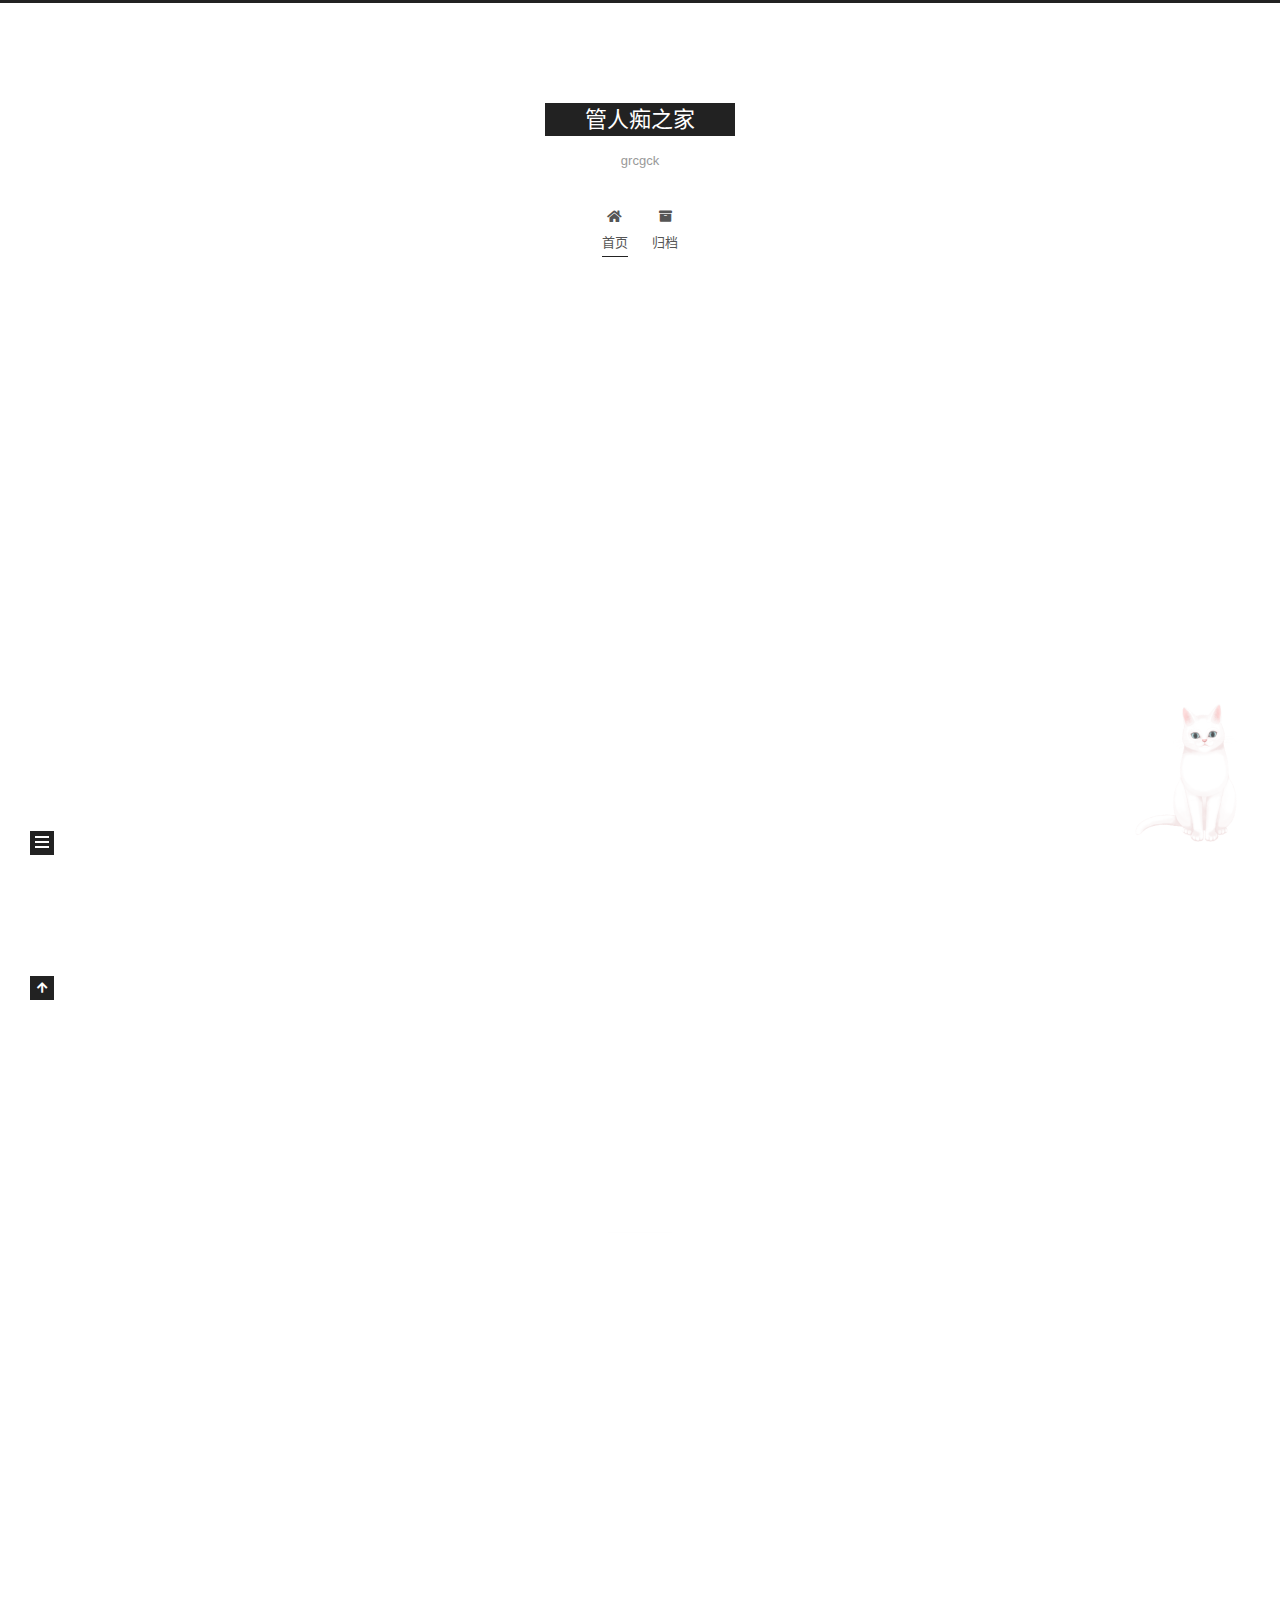
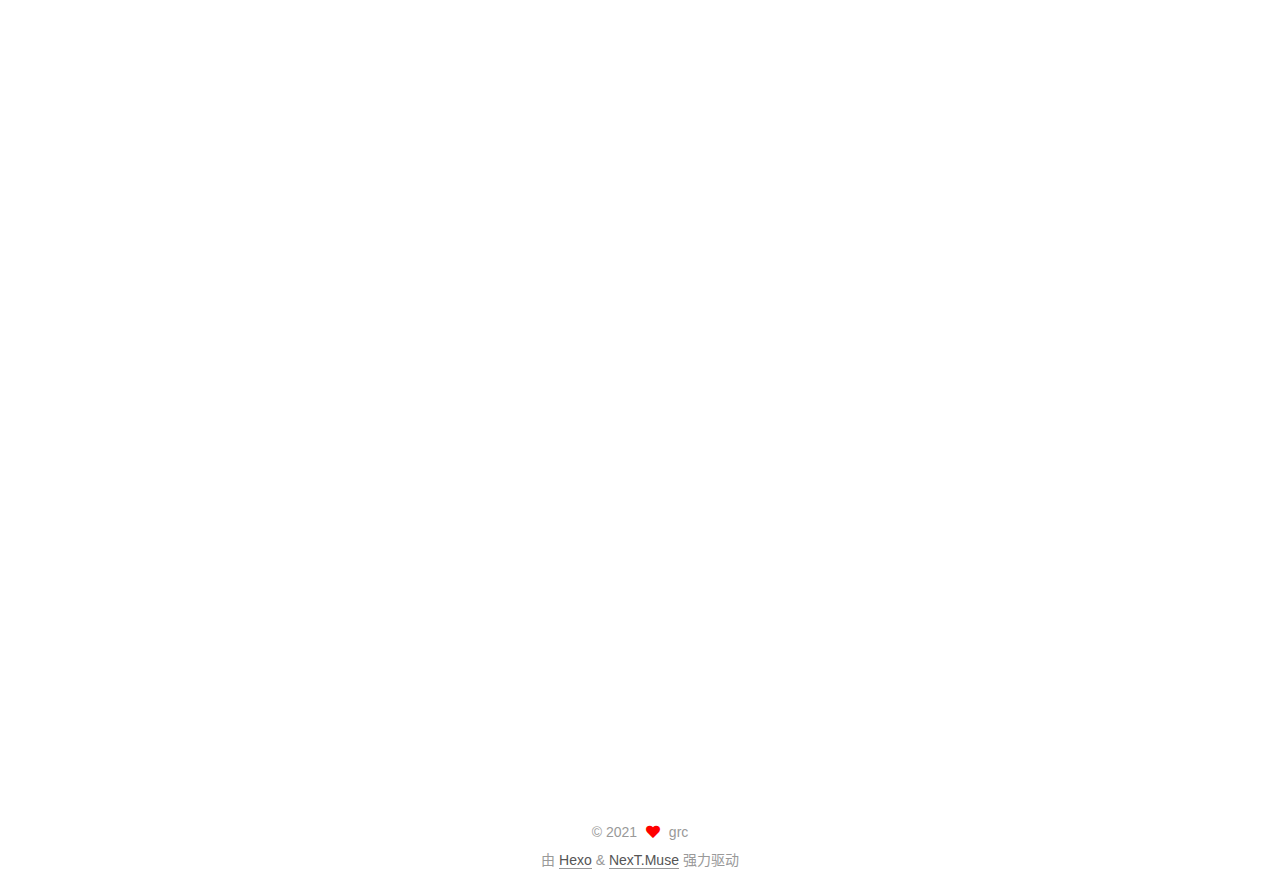
<file: index.html>
<!DOCTYPE html>
<html lang="zh-CN">
<head>
  <meta charset="UTF-8">
<meta name="viewport" content="width=device-width, initial-scale=1, maximum-scale=2">
<meta name="theme-color" content="#222">
<meta name="generator" content="Hexo 5.4.0">
  <link rel="apple-touch-icon" sizes="180x180" href="/images/apple-touch-icon-next.png">
  <link rel="icon" type="image/png" sizes="32x32" href="/images/favicon-32x32-next.png">
  <link rel="icon" type="image/png" sizes="16x16" href="/images/favicon-16x16-next.png">
  <link rel="mask-icon" href="/images/logo.svg" color="#222">

<link rel="stylesheet" href="/css/main.css">


<link rel="stylesheet" href="/lib/font-awesome/css/all.min.css">

<script id="hexo-configurations">
    var NexT = window.NexT || {};
    var CONFIG = {"hostname":"example.com","root":"/","scheme":"Muse","version":"7.8.0","exturl":false,"sidebar":{"position":"left","display":"post","padding":18,"offset":12,"onmobile":false},"copycode":{"enable":false,"show_result":false,"style":null},"back2top":{"enable":true,"sidebar":false,"scrollpercent":false},"bookmark":{"enable":false,"color":"#222","save":"auto"},"fancybox":false,"mediumzoom":false,"lazyload":false,"pangu":false,"comments":{"style":"tabs","active":null,"storage":true,"lazyload":false,"nav":null},"algolia":{"hits":{"per_page":10},"labels":{"input_placeholder":"Search for Posts","hits_empty":"We didn't find any results for the search: ${query}","hits_stats":"${hits} results found in ${time} ms"}},"localsearch":{"enable":false,"trigger":"auto","top_n_per_article":1,"unescape":false,"preload":false},"motion":{"enable":true,"async":false,"transition":{"post_block":"fadeIn","post_header":"slideDownIn","post_body":"slideDownIn","coll_header":"slideLeftIn","sidebar":"slideUpIn"}}};
  </script>

  <meta property="og:type" content="website">
<meta property="og:title" content="管人痴之家">
<meta property="og:url" content="http://example.com/index.html">
<meta property="og:site_name" content="管人痴之家">
<meta property="og:locale" content="zh_CN">
<meta property="article:author" content="grc">
<meta property="article:tag" content="vtb">
<meta name="twitter:card" content="summary">

<link rel="canonical" href="http://example.com/">


<script id="page-configurations">
  // https://hexo.io/docs/variables.html
  CONFIG.page = {
    sidebar: "",
    isHome : true,
    isPost : false,
    lang   : 'zh-CN'
  };
</script>

  <title>管人痴之家</title>
  






  <noscript>
  <style>
  .use-motion .brand,
  .use-motion .menu-item,
  .sidebar-inner,
  .use-motion .post-block,
  .use-motion .pagination,
  .use-motion .comments,
  .use-motion .post-header,
  .use-motion .post-body,
  .use-motion .collection-header { opacity: initial; }

  .use-motion .site-title,
  .use-motion .site-subtitle {
    opacity: initial;
    top: initial;
  }

  .use-motion .logo-line-before i { left: initial; }
  .use-motion .logo-line-after i { right: initial; }
  </style>
</noscript>

</head>

<body itemscope itemtype="http://schema.org/WebPage">
  <div class="container use-motion">
    <div class="headband"></div>

    <header class="header" itemscope itemtype="http://schema.org/WPHeader">
      <div class="header-inner"><div class="site-brand-container">
  <div class="site-nav-toggle">
    <div class="toggle" aria-label="切换导航栏">
      <span class="toggle-line toggle-line-first"></span>
      <span class="toggle-line toggle-line-middle"></span>
      <span class="toggle-line toggle-line-last"></span>
    </div>
  </div>

  <div class="site-meta">

    <a href="/" class="brand" rel="start">
      <span class="logo-line-before"><i></i></span>
      <h1 class="site-title">管人痴之家</h1>
      <span class="logo-line-after"><i></i></span>
    </a>
      <p class="site-subtitle" itemprop="description">grcgck</p>
  </div>

  <div class="site-nav-right">
    <div class="toggle popup-trigger">
    </div>
  </div>
</div>




<nav class="site-nav">
  <ul id="menu" class="main-menu menu">
        <li class="menu-item menu-item-home">

    <a href="/" rel="section"><i class="fa fa-home fa-fw"></i>首页</a>

  </li>
        <li class="menu-item menu-item-archives">

    <a href="/archives/" rel="section"><i class="fa fa-archive fa-fw"></i>归档</a>

  </li>
  </ul>
</nav>




</div>
    </header>

    
  <div class="back-to-top">
    <i class="fa fa-arrow-up"></i>
    <span>0%</span>
  </div>


    <main class="main">
      <div class="main-inner">
        <div class="content-wrap">
          

          <div class="content index posts-expand">
            
      
  
  
  <article itemscope itemtype="http://schema.org/Article" class="post-block" lang="zh-CN">
    <link itemprop="mainEntityOfPage" href="http://example.com/2021/06/30/%E6%88%91%E7%9A%84%E7%AC%AC%E4%B8%80%E7%AF%87%E5%8D%9A%E5%AE%A2%E6%96%87%E7%AB%A0/">

    <span hidden itemprop="author" itemscope itemtype="http://schema.org/Person">
      <meta itemprop="image" content="/images/avatar.gif">
      <meta itemprop="name" content="grc">
      <meta itemprop="description" content="">
    </span>

    <span hidden itemprop="publisher" itemscope itemtype="http://schema.org/Organization">
      <meta itemprop="name" content="管人痴之家">
    </span>
      <header class="post-header">
        <h2 class="post-title" itemprop="name headline">
          
            <a href="/2021/06/30/%E6%88%91%E7%9A%84%E7%AC%AC%E4%B8%80%E7%AF%87%E5%8D%9A%E5%AE%A2%E6%96%87%E7%AB%A0/" class="post-title-link" itemprop="url">一点牢骚</a>
        </h2>

        <div class="post-meta">
            <span class="post-meta-item">
              <span class="post-meta-item-icon">
                <i class="far fa-calendar"></i>
              </span>
              <span class="post-meta-item-text">发表于</span>

              <time title="创建时间：2021-06-30 17:59:44" itemprop="dateCreated datePublished" datetime="2021-06-30T17:59:44+08:00">2021-06-30</time>
            </span>
              <span class="post-meta-item">
                <span class="post-meta-item-icon">
                  <i class="far fa-calendar-check"></i>
                </span>
                <span class="post-meta-item-text">更新于</span>
                <time title="修改时间：2021-07-01 04:23:59" itemprop="dateModified" datetime="2021-07-01T04:23:59+08:00">2021-07-01</time>
              </span>

          

        </div>
      </header>

    
    
    
    <div class="post-body" itemprop="articleBody">

      
          <h1 id="Ⅰ"><a href="#Ⅰ" class="headerlink" title="Ⅰ"></a>Ⅰ</h1><p>写了一晚上作业 错过了最喜欢的管人的毕业直播</p>
<p>很难受 没有见她最后一面 </p>
<p>她可以说是我第二熟悉的虚拟主播了</p>
<p>心里空落落的 但是作业还得继续写 生活还得继续过</p>
<p>加油</p>
<h2 id="Ⅱ"><a href="#Ⅱ" class="headerlink" title="Ⅱ"></a>Ⅱ</h2><p>我还有嘉然乃琳向晚贝拉珈乐🤤</p>
<h3 id="Ⅲ"><a href="#Ⅲ" class="headerlink" title="Ⅲ"></a>Ⅲ</h3><p>还有我最喜欢的七海娜娜米(ง •_•)ง</p>
<hr>
<p><strong><u><em><del>禁止发病</del></em></u></strong></p>

      
    </div>

    
    
    
      <footer class="post-footer">
        <div class="post-eof"></div>
      </footer>
  </article>
  
  
  

      
  
  
  <article itemscope itemtype="http://schema.org/Article" class="post-block" lang="zh-CN">
    <link itemprop="mainEntityOfPage" href="http://example.com/2021/06/30/hello-world/">

    <span hidden itemprop="author" itemscope itemtype="http://schema.org/Person">
      <meta itemprop="image" content="/images/avatar.gif">
      <meta itemprop="name" content="grc">
      <meta itemprop="description" content="">
    </span>

    <span hidden itemprop="publisher" itemscope itemtype="http://schema.org/Organization">
      <meta itemprop="name" content="管人痴之家">
    </span>
      <header class="post-header">
        <h2 class="post-title" itemprop="name headline">
          
            <a href="/2021/06/30/hello-world/" class="post-title-link" itemprop="url">Hello World</a>
        </h2>

        <div class="post-meta">
            <span class="post-meta-item">
              <span class="post-meta-item-icon">
                <i class="far fa-calendar"></i>
              </span>
              <span class="post-meta-item-text">发表于</span>

              <time title="创建时间：2021-06-30 17:54:31" itemprop="dateCreated datePublished" datetime="2021-06-30T17:54:31+08:00">2021-06-30</time>
            </span>
              <span class="post-meta-item">
                <span class="post-meta-item-icon">
                  <i class="far fa-calendar-check"></i>
                </span>
                <span class="post-meta-item-text">更新于</span>
                <time title="修改时间：1985-10-26 16:15:00" itemprop="dateModified" datetime="1985-10-26T16:15:00+08:00">1985-10-26</time>
              </span>

          

        </div>
      </header>

    
    
    
    <div class="post-body" itemprop="articleBody">

      
          <p>Welcome to <a target="_blank" rel="noopener" href="https://hexo.io/">Hexo</a>! This is your very first post. Check <a target="_blank" rel="noopener" href="https://hexo.io/docs/">documentation</a> for more info. If you get any problems when using Hexo, you can find the answer in <a target="_blank" rel="noopener" href="https://hexo.io/docs/troubleshooting.html">troubleshooting</a> or you can ask me on <a target="_blank" rel="noopener" href="https://github.com/hexojs/hexo/issues">GitHub</a>.</p>
<h2 id="Quick-Start"><a href="#Quick-Start" class="headerlink" title="Quick Start"></a>Quick Start</h2><h3 id="Create-a-new-post"><a href="#Create-a-new-post" class="headerlink" title="Create a new post"></a>Create a new post</h3><figure class="highlight bash"><table><tr><td class="gutter"><pre><span class="line">1</span><br></pre></td><td class="code"><pre><span class="line">$ hexo new <span class="string">&quot;My New Post&quot;</span></span><br></pre></td></tr></table></figure>

<p>More info: <a target="_blank" rel="noopener" href="https://hexo.io/docs/writing.html">Writing</a></p>
<h3 id="Run-server"><a href="#Run-server" class="headerlink" title="Run server"></a>Run server</h3><figure class="highlight bash"><table><tr><td class="gutter"><pre><span class="line">1</span><br></pre></td><td class="code"><pre><span class="line">$ hexo server</span><br></pre></td></tr></table></figure>

<p>More info: <a target="_blank" rel="noopener" href="https://hexo.io/docs/server.html">Server</a></p>
<h3 id="Generate-static-files"><a href="#Generate-static-files" class="headerlink" title="Generate static files"></a>Generate static files</h3><figure class="highlight bash"><table><tr><td class="gutter"><pre><span class="line">1</span><br></pre></td><td class="code"><pre><span class="line">$ hexo generate</span><br></pre></td></tr></table></figure>

<p>More info: <a target="_blank" rel="noopener" href="https://hexo.io/docs/generating.html">Generating</a></p>
<h3 id="Deploy-to-remote-sites"><a href="#Deploy-to-remote-sites" class="headerlink" title="Deploy to remote sites"></a>Deploy to remote sites</h3><figure class="highlight bash"><table><tr><td class="gutter"><pre><span class="line">1</span><br></pre></td><td class="code"><pre><span class="line">$ hexo deploy</span><br></pre></td></tr></table></figure>

<p>More info: <a target="_blank" rel="noopener" href="https://hexo.io/docs/one-command-deployment.html">Deployment</a></p>

      
    </div>

    
    
    
      <footer class="post-footer">
        <div class="post-eof"></div>
      </footer>
  </article>
  
  
  


  



          </div>
          

<script>
  window.addEventListener('tabs:register', () => {
    let { activeClass } = CONFIG.comments;
    if (CONFIG.comments.storage) {
      activeClass = localStorage.getItem('comments_active') || activeClass;
    }
    if (activeClass) {
      let activeTab = document.querySelector(`a[href="#comment-${activeClass}"]`);
      if (activeTab) {
        activeTab.click();
      }
    }
  });
  if (CONFIG.comments.storage) {
    window.addEventListener('tabs:click', event => {
      if (!event.target.matches('.tabs-comment .tab-content .tab-pane')) return;
      let commentClass = event.target.classList[1];
      localStorage.setItem('comments_active', commentClass);
    });
  }
</script>

        </div>
          
  
  <div class="toggle sidebar-toggle">
    <span class="toggle-line toggle-line-first"></span>
    <span class="toggle-line toggle-line-middle"></span>
    <span class="toggle-line toggle-line-last"></span>
  </div>

  <aside class="sidebar">
    <div class="sidebar-inner">

      <ul class="sidebar-nav motion-element">
        <li class="sidebar-nav-toc">
          文章目录
        </li>
        <li class="sidebar-nav-overview">
          站点概览
        </li>
      </ul>

      <!--noindex-->
      <div class="post-toc-wrap sidebar-panel">
      </div>
      <!--/noindex-->

      <div class="site-overview-wrap sidebar-panel">
        <div class="site-author motion-element" itemprop="author" itemscope itemtype="http://schema.org/Person">
  <p class="site-author-name" itemprop="name">grc</p>
  <div class="site-description" itemprop="description"></div>
</div>
<div class="site-state-wrap motion-element">
  <nav class="site-state">
      <div class="site-state-item site-state-posts">
          <a href="/archives/">
        
          <span class="site-state-item-count">2</span>
          <span class="site-state-item-name">日志</span>
        </a>
      </div>
      <div class="site-state-item site-state-tags">
        <span class="site-state-item-count">1</span>
        <span class="site-state-item-name">标签</span>
      </div>
  </nav>
</div>



      </div>

    </div>
  </aside>
  <div id="sidebar-dimmer"></div>


      </div>
    </main>

    <footer class="footer">
      <div class="footer-inner">
        

        

<div class="copyright">
  
  &copy; 
  <span itemprop="copyrightYear">2021</span>
  <span class="with-love">
    <i class="fa fa-heart"></i>
  </span>
  <span class="author" itemprop="copyrightHolder">grc</span>
</div>
  <div class="powered-by">由 <a href="https://hexo.io/" class="theme-link" rel="noopener" target="_blank">Hexo</a> & <a href="https://muse.theme-next.org/" class="theme-link" rel="noopener" target="_blank">NexT.Muse</a> 强力驱动
  </div>

        








      </div>
    </footer>
  </div>

  
  <script src="/lib/anime.min.js"></script>
  <script src="/lib/velocity/velocity.min.js"></script>
  <script src="/lib/velocity/velocity.ui.min.js"></script>

<script src="/js/utils.js"></script>

<script src="/js/motion.js"></script>


<script src="/js/schemes/muse.js"></script>


<script src="/js/next-boot.js"></script>




  















  

  

<script src="/live2dw/lib/L2Dwidget.min.js?094cbace49a39548bed64abff5988b05"></script><script>L2Dwidget.init({"model":{"jsonPath":"/live2dw/assets/tororo.model.json"},"display":{"position":"right","width":150,"height":300},"mobile":{"show":false},"log":false,"pluginJsPath":"lib/","pluginModelPath":"assets/","pluginRootPath":"live2dw/","tagMode":false});</script></body>
</html>
</file>
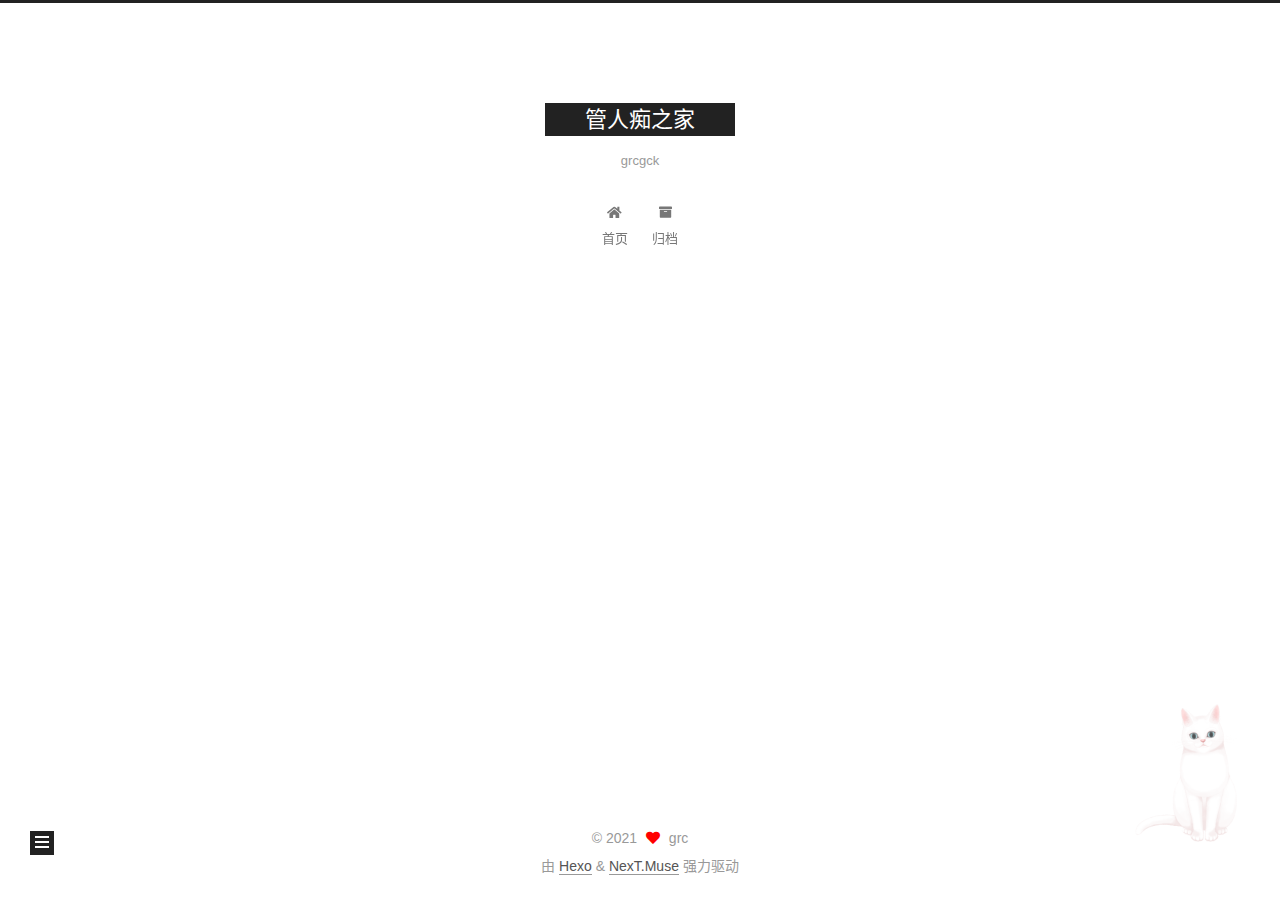
<file: about/index.html>
<!DOCTYPE html>
<html lang="zh-CN">
<head>
  <meta charset="UTF-8">
<meta name="viewport" content="width=device-width, initial-scale=1, maximum-scale=2">
<meta name="theme-color" content="#222">
<meta name="generator" content="Hexo 5.4.0">
  <link rel="apple-touch-icon" sizes="180x180" href="/images/apple-touch-icon-next.png">
  <link rel="icon" type="image/png" sizes="32x32" href="/images/favicon-32x32-next.png">
  <link rel="icon" type="image/png" sizes="16x16" href="/images/favicon-16x16-next.png">
  <link rel="mask-icon" href="/images/logo.svg" color="#222">

<link rel="stylesheet" href="/css/main.css">


<link rel="stylesheet" href="/lib/font-awesome/css/all.min.css">

<script id="hexo-configurations">
    var NexT = window.NexT || {};
    var CONFIG = {"hostname":"example.com","root":"/","scheme":"Muse","version":"7.8.0","exturl":false,"sidebar":{"position":"left","display":"post","padding":18,"offset":12,"onmobile":false},"copycode":{"enable":false,"show_result":false,"style":null},"back2top":{"enable":true,"sidebar":false,"scrollpercent":false},"bookmark":{"enable":false,"color":"#222","save":"auto"},"fancybox":false,"mediumzoom":false,"lazyload":false,"pangu":false,"comments":{"style":"tabs","active":null,"storage":true,"lazyload":false,"nav":null},"algolia":{"hits":{"per_page":10},"labels":{"input_placeholder":"Search for Posts","hits_empty":"We didn't find any results for the search: ${query}","hits_stats":"${hits} results found in ${time} ms"}},"localsearch":{"enable":false,"trigger":"auto","top_n_per_article":1,"unescape":false,"preload":false},"motion":{"enable":true,"async":false,"transition":{"post_block":"fadeIn","post_header":"slideDownIn","post_body":"slideDownIn","coll_header":"slideLeftIn","sidebar":"slideUpIn"}}};
  </script>

  <meta property="og:type" content="website">
<meta property="og:title" content="About">
<meta property="og:url" content="http://example.com/about/index.html">
<meta property="og:site_name" content="管人痴之家">
<meta property="og:locale" content="zh_CN">
<meta property="article:published_time" content="2021-06-30T15:43:46.465Z">
<meta property="article:modified_time" content="2021-06-30T15:43:46.465Z">
<meta property="article:author" content="grc">
<meta property="article:tag" content="vtb">
<meta name="twitter:card" content="summary">

<link rel="canonical" href="http://example.com/about/">


<script id="page-configurations">
  // https://hexo.io/docs/variables.html
  CONFIG.page = {
    sidebar: "",
    isHome : false,
    isPost : false,
    lang   : 'zh-CN'
  };
</script>

  <title>About | 管人痴之家
</title>
  






  <noscript>
  <style>
  .use-motion .brand,
  .use-motion .menu-item,
  .sidebar-inner,
  .use-motion .post-block,
  .use-motion .pagination,
  .use-motion .comments,
  .use-motion .post-header,
  .use-motion .post-body,
  .use-motion .collection-header { opacity: initial; }

  .use-motion .site-title,
  .use-motion .site-subtitle {
    opacity: initial;
    top: initial;
  }

  .use-motion .logo-line-before i { left: initial; }
  .use-motion .logo-line-after i { right: initial; }
  </style>
</noscript>

</head>

<body itemscope itemtype="http://schema.org/WebPage">
  <div class="container use-motion">
    <div class="headband"></div>

    <header class="header" itemscope itemtype="http://schema.org/WPHeader">
      <div class="header-inner"><div class="site-brand-container">
  <div class="site-nav-toggle">
    <div class="toggle" aria-label="切换导航栏">
      <span class="toggle-line toggle-line-first"></span>
      <span class="toggle-line toggle-line-middle"></span>
      <span class="toggle-line toggle-line-last"></span>
    </div>
  </div>

  <div class="site-meta">

    <a href="/" class="brand" rel="start">
      <span class="logo-line-before"><i></i></span>
      <h1 class="site-title">管人痴之家</h1>
      <span class="logo-line-after"><i></i></span>
    </a>
      <p class="site-subtitle" itemprop="description">grcgck</p>
  </div>

  <div class="site-nav-right">
    <div class="toggle popup-trigger">
    </div>
  </div>
</div>




<nav class="site-nav">
  <ul id="menu" class="main-menu menu">
        <li class="menu-item menu-item-home">

    <a href="/" rel="section"><i class="fa fa-home fa-fw"></i>首页</a>

  </li>
        <li class="menu-item menu-item-archives">

    <a href="/archives/" rel="section"><i class="fa fa-archive fa-fw"></i>归档</a>

  </li>
  </ul>
</nav>




</div>
    </header>

    
  <div class="back-to-top">
    <i class="fa fa-arrow-up"></i>
    <span>0%</span>
  </div>


    <main class="main">
      <div class="main-inner">
        <div class="content-wrap">
          
  
  

          <div class="content page posts-expand">
            

    
    
    
    <div class="post-block" lang="zh-CN">
      <header class="post-header">

<h1 class="post-title" itemprop="name headline">About
</h1>

<div class="post-meta">
  

</div>

</header>

      
      
      
      <div class="post-body">
          
      </div>
      
      
      
    </div>
    

    
    
    


          </div>
          

<script>
  window.addEventListener('tabs:register', () => {
    let { activeClass } = CONFIG.comments;
    if (CONFIG.comments.storage) {
      activeClass = localStorage.getItem('comments_active') || activeClass;
    }
    if (activeClass) {
      let activeTab = document.querySelector(`a[href="#comment-${activeClass}"]`);
      if (activeTab) {
        activeTab.click();
      }
    }
  });
  if (CONFIG.comments.storage) {
    window.addEventListener('tabs:click', event => {
      if (!event.target.matches('.tabs-comment .tab-content .tab-pane')) return;
      let commentClass = event.target.classList[1];
      localStorage.setItem('comments_active', commentClass);
    });
  }
</script>

        </div>
          
  
  <div class="toggle sidebar-toggle">
    <span class="toggle-line toggle-line-first"></span>
    <span class="toggle-line toggle-line-middle"></span>
    <span class="toggle-line toggle-line-last"></span>
  </div>

  <aside class="sidebar">
    <div class="sidebar-inner">

      <ul class="sidebar-nav motion-element">
        <li class="sidebar-nav-toc">
          文章目录
        </li>
        <li class="sidebar-nav-overview">
          站点概览
        </li>
      </ul>

      <!--noindex-->
      <div class="post-toc-wrap sidebar-panel">
      </div>
      <!--/noindex-->

      <div class="site-overview-wrap sidebar-panel">
        <div class="site-author motion-element" itemprop="author" itemscope itemtype="http://schema.org/Person">
  <p class="site-author-name" itemprop="name">grc</p>
  <div class="site-description" itemprop="description"></div>
</div>
<div class="site-state-wrap motion-element">
  <nav class="site-state">
      <div class="site-state-item site-state-posts">
          <a href="/archives/">
        
          <span class="site-state-item-count">2</span>
          <span class="site-state-item-name">日志</span>
        </a>
      </div>
      <div class="site-state-item site-state-tags">
        <span class="site-state-item-count">1</span>
        <span class="site-state-item-name">标签</span>
      </div>
  </nav>
</div>



      </div>

    </div>
  </aside>
  <div id="sidebar-dimmer"></div>


      </div>
    </main>

    <footer class="footer">
      <div class="footer-inner">
        

        

<div class="copyright">
  
  &copy; 
  <span itemprop="copyrightYear">2021</span>
  <span class="with-love">
    <i class="fa fa-heart"></i>
  </span>
  <span class="author" itemprop="copyrightHolder">grc</span>
</div>
  <div class="powered-by">由 <a href="https://hexo.io/" class="theme-link" rel="noopener" target="_blank">Hexo</a> & <a href="https://muse.theme-next.org/" class="theme-link" rel="noopener" target="_blank">NexT.Muse</a> 强力驱动
  </div>

        








      </div>
    </footer>
  </div>

  
  <script src="/lib/anime.min.js"></script>
  <script src="/lib/velocity/velocity.min.js"></script>
  <script src="/lib/velocity/velocity.ui.min.js"></script>

<script src="/js/utils.js"></script>

<script src="/js/motion.js"></script>


<script src="/js/schemes/muse.js"></script>


<script src="/js/next-boot.js"></script>




  















  

  

<script src="/live2dw/lib/L2Dwidget.min.js?094cbace49a39548bed64abff5988b05"></script><script>L2Dwidget.init({"model":{"jsonPath":"/live2dw/assets/tororo.model.json"},"display":{"position":"right","width":150,"height":300},"mobile":{"show":false},"log":false,"pluginJsPath":"lib/","pluginModelPath":"assets/","pluginRootPath":"live2dw/","tagMode":false});</script></body>
</html>
</file>
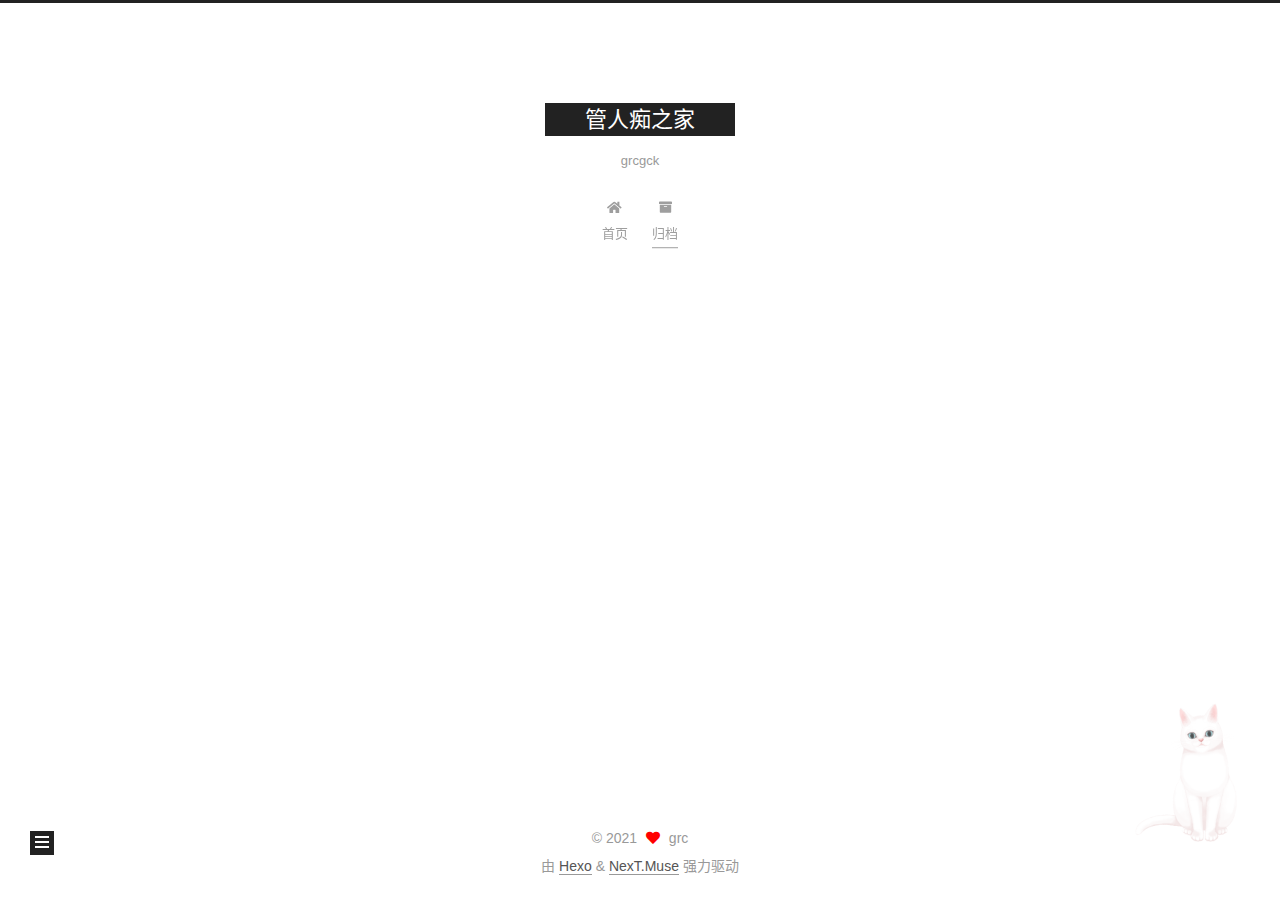
<file: archives/index.html>
<!DOCTYPE html>
<html lang="zh-CN">
<head>
  <meta charset="UTF-8">
<meta name="viewport" content="width=device-width, initial-scale=1, maximum-scale=2">
<meta name="theme-color" content="#222">
<meta name="generator" content="Hexo 5.4.0">
  <link rel="apple-touch-icon" sizes="180x180" href="/images/apple-touch-icon-next.png">
  <link rel="icon" type="image/png" sizes="32x32" href="/images/favicon-32x32-next.png">
  <link rel="icon" type="image/png" sizes="16x16" href="/images/favicon-16x16-next.png">
  <link rel="mask-icon" href="/images/logo.svg" color="#222">

<link rel="stylesheet" href="/css/main.css">


<link rel="stylesheet" href="/lib/font-awesome/css/all.min.css">

<script id="hexo-configurations">
    var NexT = window.NexT || {};
    var CONFIG = {"hostname":"example.com","root":"/","scheme":"Muse","version":"7.8.0","exturl":false,"sidebar":{"position":"left","display":"post","padding":18,"offset":12,"onmobile":false},"copycode":{"enable":false,"show_result":false,"style":null},"back2top":{"enable":true,"sidebar":false,"scrollpercent":false},"bookmark":{"enable":false,"color":"#222","save":"auto"},"fancybox":false,"mediumzoom":false,"lazyload":false,"pangu":false,"comments":{"style":"tabs","active":null,"storage":true,"lazyload":false,"nav":null},"algolia":{"hits":{"per_page":10},"labels":{"input_placeholder":"Search for Posts","hits_empty":"We didn't find any results for the search: ${query}","hits_stats":"${hits} results found in ${time} ms"}},"localsearch":{"enable":false,"trigger":"auto","top_n_per_article":1,"unescape":false,"preload":false},"motion":{"enable":true,"async":false,"transition":{"post_block":"fadeIn","post_header":"slideDownIn","post_body":"slideDownIn","coll_header":"slideLeftIn","sidebar":"slideUpIn"}}};
  </script>

  <meta property="og:type" content="website">
<meta property="og:title" content="管人痴之家">
<meta property="og:url" content="http://example.com/archives/index.html">
<meta property="og:site_name" content="管人痴之家">
<meta property="og:locale" content="zh_CN">
<meta property="article:author" content="grc">
<meta property="article:tag" content="vtb">
<meta name="twitter:card" content="summary">

<link rel="canonical" href="http://example.com/archives/">


<script id="page-configurations">
  // https://hexo.io/docs/variables.html
  CONFIG.page = {
    sidebar: "",
    isHome : false,
    isPost : false,
    lang   : 'zh-CN'
  };
</script>

  <title>归档 | 管人痴之家</title>
  






  <noscript>
  <style>
  .use-motion .brand,
  .use-motion .menu-item,
  .sidebar-inner,
  .use-motion .post-block,
  .use-motion .pagination,
  .use-motion .comments,
  .use-motion .post-header,
  .use-motion .post-body,
  .use-motion .collection-header { opacity: initial; }

  .use-motion .site-title,
  .use-motion .site-subtitle {
    opacity: initial;
    top: initial;
  }

  .use-motion .logo-line-before i { left: initial; }
  .use-motion .logo-line-after i { right: initial; }
  </style>
</noscript>

</head>

<body itemscope itemtype="http://schema.org/WebPage">
  <div class="container use-motion">
    <div class="headband"></div>

    <header class="header" itemscope itemtype="http://schema.org/WPHeader">
      <div class="header-inner"><div class="site-brand-container">
  <div class="site-nav-toggle">
    <div class="toggle" aria-label="切换导航栏">
      <span class="toggle-line toggle-line-first"></span>
      <span class="toggle-line toggle-line-middle"></span>
      <span class="toggle-line toggle-line-last"></span>
    </div>
  </div>

  <div class="site-meta">

    <a href="/" class="brand" rel="start">
      <span class="logo-line-before"><i></i></span>
      <h1 class="site-title">管人痴之家</h1>
      <span class="logo-line-after"><i></i></span>
    </a>
      <p class="site-subtitle" itemprop="description">grcgck</p>
  </div>

  <div class="site-nav-right">
    <div class="toggle popup-trigger">
    </div>
  </div>
</div>




<nav class="site-nav">
  <ul id="menu" class="main-menu menu">
        <li class="menu-item menu-item-home">

    <a href="/" rel="section"><i class="fa fa-home fa-fw"></i>首页</a>

  </li>
        <li class="menu-item menu-item-archives">

    <a href="/archives/" rel="section"><i class="fa fa-archive fa-fw"></i>归档</a>

  </li>
  </ul>
</nav>




</div>
    </header>

    
  <div class="back-to-top">
    <i class="fa fa-arrow-up"></i>
    <span>0%</span>
  </div>


    <main class="main">
      <div class="main-inner">
        <div class="content-wrap">
          

          <div class="content archive">
            

  
  
  
  <div class="post-block">
    <div class="posts-collapse">
      <div class="collection-title">
        <span class="collection-header">嗯..! 目前共计 2 篇日志。 继续努力。</span>
      </div>

      
    <div class="collection-year">
      <span class="collection-header">2021</span>
    </div>

  <article itemscope itemtype="http://schema.org/Article">
    <header class="post-header">

      <div class="post-meta">
        <time itemprop="dateCreated"
              datetime="2021-06-30T17:59:44+08:00"
              content="2021-06-30">
          06-30
        </time>
      </div>

      <div class="post-title">
          <a class="post-title-link" href="/2021/06/30/%E6%88%91%E7%9A%84%E7%AC%AC%E4%B8%80%E7%AF%87%E5%8D%9A%E5%AE%A2%E6%96%87%E7%AB%A0/" itemprop="url">
            <span itemprop="name">一点牢骚</span>
          </a>
      </div>

    </header>
  </article>

  <article itemscope itemtype="http://schema.org/Article">
    <header class="post-header">

      <div class="post-meta">
        <time itemprop="dateCreated"
              datetime="2021-06-30T17:54:31+08:00"
              content="2021-06-30">
          06-30
        </time>
      </div>

      <div class="post-title">
          <a class="post-title-link" href="/2021/06/30/hello-world/" itemprop="url">
            <span itemprop="name">Hello World</span>
          </a>
      </div>

    </header>
  </article>


    </div>
  </div>
  
  
  

  



          </div>
          

<script>
  window.addEventListener('tabs:register', () => {
    let { activeClass } = CONFIG.comments;
    if (CONFIG.comments.storage) {
      activeClass = localStorage.getItem('comments_active') || activeClass;
    }
    if (activeClass) {
      let activeTab = document.querySelector(`a[href="#comment-${activeClass}"]`);
      if (activeTab) {
        activeTab.click();
      }
    }
  });
  if (CONFIG.comments.storage) {
    window.addEventListener('tabs:click', event => {
      if (!event.target.matches('.tabs-comment .tab-content .tab-pane')) return;
      let commentClass = event.target.classList[1];
      localStorage.setItem('comments_active', commentClass);
    });
  }
</script>

        </div>
          
  
  <div class="toggle sidebar-toggle">
    <span class="toggle-line toggle-line-first"></span>
    <span class="toggle-line toggle-line-middle"></span>
    <span class="toggle-line toggle-line-last"></span>
  </div>

  <aside class="sidebar">
    <div class="sidebar-inner">

      <ul class="sidebar-nav motion-element">
        <li class="sidebar-nav-toc">
          文章目录
        </li>
        <li class="sidebar-nav-overview">
          站点概览
        </li>
      </ul>

      <!--noindex-->
      <div class="post-toc-wrap sidebar-panel">
      </div>
      <!--/noindex-->

      <div class="site-overview-wrap sidebar-panel">
        <div class="site-author motion-element" itemprop="author" itemscope itemtype="http://schema.org/Person">
  <p class="site-author-name" itemprop="name">grc</p>
  <div class="site-description" itemprop="description"></div>
</div>
<div class="site-state-wrap motion-element">
  <nav class="site-state">
      <div class="site-state-item site-state-posts">
          <a href="/archives/">
        
          <span class="site-state-item-count">2</span>
          <span class="site-state-item-name">日志</span>
        </a>
      </div>
      <div class="site-state-item site-state-tags">
        <span class="site-state-item-count">1</span>
        <span class="site-state-item-name">标签</span>
      </div>
  </nav>
</div>



      </div>

    </div>
  </aside>
  <div id="sidebar-dimmer"></div>


      </div>
    </main>

    <footer class="footer">
      <div class="footer-inner">
        

        

<div class="copyright">
  
  &copy; 
  <span itemprop="copyrightYear">2021</span>
  <span class="with-love">
    <i class="fa fa-heart"></i>
  </span>
  <span class="author" itemprop="copyrightHolder">grc</span>
</div>
  <div class="powered-by">由 <a href="https://hexo.io/" class="theme-link" rel="noopener" target="_blank">Hexo</a> & <a href="https://muse.theme-next.org/" class="theme-link" rel="noopener" target="_blank">NexT.Muse</a> 强力驱动
  </div>

        








      </div>
    </footer>
  </div>

  
  <script src="/lib/anime.min.js"></script>
  <script src="/lib/velocity/velocity.min.js"></script>
  <script src="/lib/velocity/velocity.ui.min.js"></script>

<script src="/js/utils.js"></script>

<script src="/js/motion.js"></script>


<script src="/js/schemes/muse.js"></script>


<script src="/js/next-boot.js"></script>




  















  

  

<script src="/live2dw/lib/L2Dwidget.min.js?094cbace49a39548bed64abff5988b05"></script><script>L2Dwidget.init({"model":{"jsonPath":"/live2dw/assets/tororo.model.json"},"display":{"position":"right","width":150,"height":300},"mobile":{"show":false},"log":false,"pluginJsPath":"lib/","pluginModelPath":"assets/","pluginRootPath":"live2dw/","tagMode":false});</script></body>
</html>
</file>
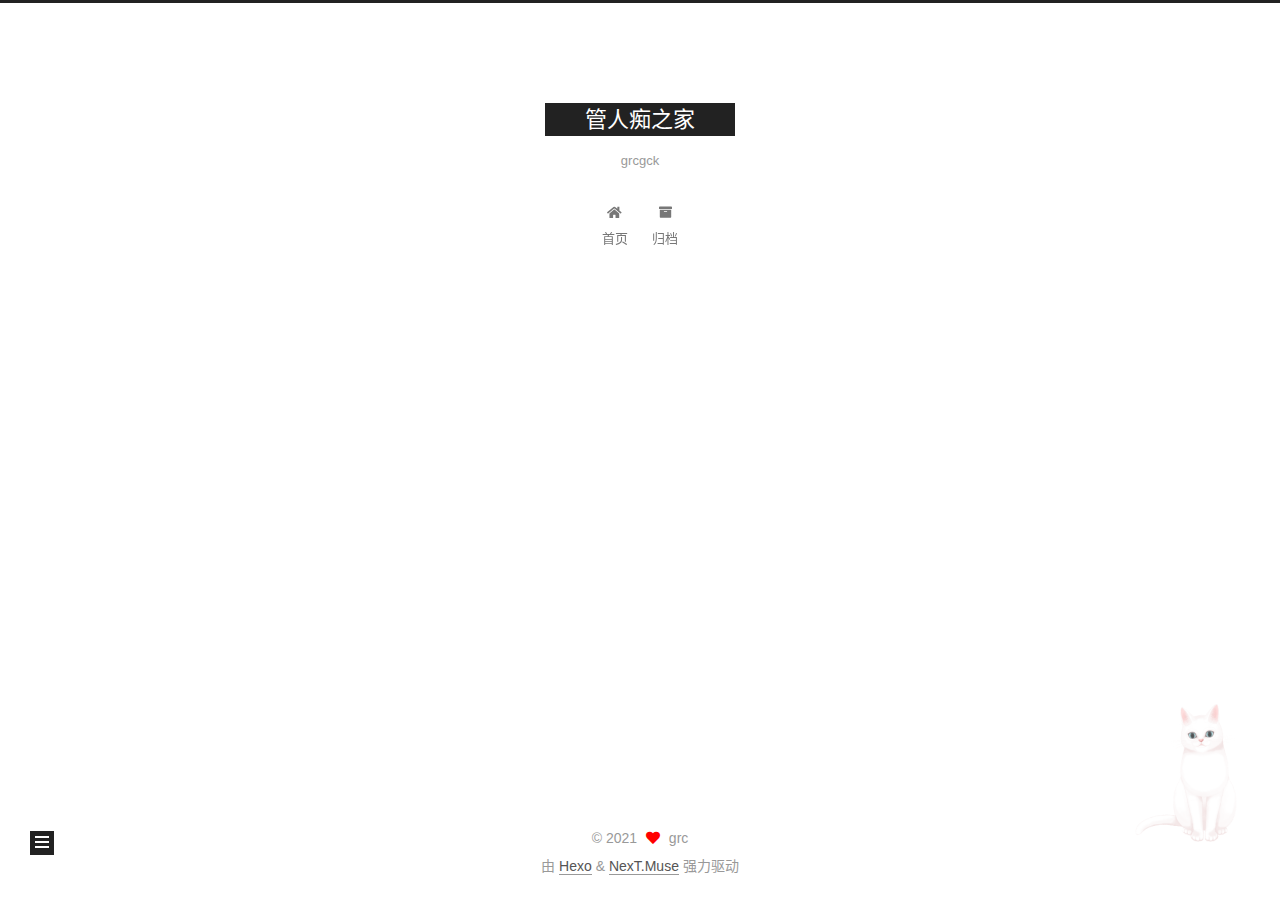
<file: project/index.html>
<!DOCTYPE html>
<html lang="zh-CN">
<head>
  <meta charset="UTF-8">
<meta name="viewport" content="width=device-width, initial-scale=1, maximum-scale=2">
<meta name="theme-color" content="#222">
<meta name="generator" content="Hexo 5.4.0">
  <link rel="apple-touch-icon" sizes="180x180" href="/images/apple-touch-icon-next.png">
  <link rel="icon" type="image/png" sizes="32x32" href="/images/favicon-32x32-next.png">
  <link rel="icon" type="image/png" sizes="16x16" href="/images/favicon-16x16-next.png">
  <link rel="mask-icon" href="/images/logo.svg" color="#222">

<link rel="stylesheet" href="/css/main.css">


<link rel="stylesheet" href="/lib/font-awesome/css/all.min.css">

<script id="hexo-configurations">
    var NexT = window.NexT || {};
    var CONFIG = {"hostname":"example.com","root":"/","scheme":"Muse","version":"7.8.0","exturl":false,"sidebar":{"position":"left","display":"post","padding":18,"offset":12,"onmobile":false},"copycode":{"enable":false,"show_result":false,"style":null},"back2top":{"enable":true,"sidebar":false,"scrollpercent":false},"bookmark":{"enable":false,"color":"#222","save":"auto"},"fancybox":false,"mediumzoom":false,"lazyload":false,"pangu":false,"comments":{"style":"tabs","active":null,"storage":true,"lazyload":false,"nav":null},"algolia":{"hits":{"per_page":10},"labels":{"input_placeholder":"Search for Posts","hits_empty":"We didn't find any results for the search: ${query}","hits_stats":"${hits} results found in ${time} ms"}},"localsearch":{"enable":false,"trigger":"auto","top_n_per_article":1,"unescape":false,"preload":false},"motion":{"enable":true,"async":false,"transition":{"post_block":"fadeIn","post_header":"slideDownIn","post_body":"slideDownIn","coll_header":"slideLeftIn","sidebar":"slideUpIn"}}};
  </script>

  <meta property="og:type" content="website">
<meta property="og:title" content="Project">
<meta property="og:url" content="http://example.com/project/index.html">
<meta property="og:site_name" content="管人痴之家">
<meta property="og:locale" content="zh_CN">
<meta property="article:published_time" content="2021-06-30T15:43:46.467Z">
<meta property="article:modified_time" content="2021-06-30T15:43:46.467Z">
<meta property="article:author" content="grc">
<meta property="article:tag" content="vtb">
<meta name="twitter:card" content="summary">

<link rel="canonical" href="http://example.com/project/">


<script id="page-configurations">
  // https://hexo.io/docs/variables.html
  CONFIG.page = {
    sidebar: "",
    isHome : false,
    isPost : false,
    lang   : 'zh-CN'
  };
</script>

  <title>Project | 管人痴之家
</title>
  






  <noscript>
  <style>
  .use-motion .brand,
  .use-motion .menu-item,
  .sidebar-inner,
  .use-motion .post-block,
  .use-motion .pagination,
  .use-motion .comments,
  .use-motion .post-header,
  .use-motion .post-body,
  .use-motion .collection-header { opacity: initial; }

  .use-motion .site-title,
  .use-motion .site-subtitle {
    opacity: initial;
    top: initial;
  }

  .use-motion .logo-line-before i { left: initial; }
  .use-motion .logo-line-after i { right: initial; }
  </style>
</noscript>

</head>

<body itemscope itemtype="http://schema.org/WebPage">
  <div class="container use-motion">
    <div class="headband"></div>

    <header class="header" itemscope itemtype="http://schema.org/WPHeader">
      <div class="header-inner"><div class="site-brand-container">
  <div class="site-nav-toggle">
    <div class="toggle" aria-label="切换导航栏">
      <span class="toggle-line toggle-line-first"></span>
      <span class="toggle-line toggle-line-middle"></span>
      <span class="toggle-line toggle-line-last"></span>
    </div>
  </div>

  <div class="site-meta">

    <a href="/" class="brand" rel="start">
      <span class="logo-line-before"><i></i></span>
      <h1 class="site-title">管人痴之家</h1>
      <span class="logo-line-after"><i></i></span>
    </a>
      <p class="site-subtitle" itemprop="description">grcgck</p>
  </div>

  <div class="site-nav-right">
    <div class="toggle popup-trigger">
    </div>
  </div>
</div>




<nav class="site-nav">
  <ul id="menu" class="main-menu menu">
        <li class="menu-item menu-item-home">

    <a href="/" rel="section"><i class="fa fa-home fa-fw"></i>首页</a>

  </li>
        <li class="menu-item menu-item-archives">

    <a href="/archives/" rel="section"><i class="fa fa-archive fa-fw"></i>归档</a>

  </li>
  </ul>
</nav>




</div>
    </header>

    
  <div class="back-to-top">
    <i class="fa fa-arrow-up"></i>
    <span>0%</span>
  </div>


    <main class="main">
      <div class="main-inner">
        <div class="content-wrap">
          
  
  

          <div class="content page posts-expand">
            

    
    
    
    <div class="post-block" lang="zh-CN">
      <header class="post-header">

<h1 class="post-title" itemprop="name headline">Project
</h1>

<div class="post-meta">
  

</div>

</header>

      
      
      
      <div class="post-body">
          
      </div>
      
      
      
    </div>
    

    
    
    


          </div>
          

<script>
  window.addEventListener('tabs:register', () => {
    let { activeClass } = CONFIG.comments;
    if (CONFIG.comments.storage) {
      activeClass = localStorage.getItem('comments_active') || activeClass;
    }
    if (activeClass) {
      let activeTab = document.querySelector(`a[href="#comment-${activeClass}"]`);
      if (activeTab) {
        activeTab.click();
      }
    }
  });
  if (CONFIG.comments.storage) {
    window.addEventListener('tabs:click', event => {
      if (!event.target.matches('.tabs-comment .tab-content .tab-pane')) return;
      let commentClass = event.target.classList[1];
      localStorage.setItem('comments_active', commentClass);
    });
  }
</script>

        </div>
          
  
  <div class="toggle sidebar-toggle">
    <span class="toggle-line toggle-line-first"></span>
    <span class="toggle-line toggle-line-middle"></span>
    <span class="toggle-line toggle-line-last"></span>
  </div>

  <aside class="sidebar">
    <div class="sidebar-inner">

      <ul class="sidebar-nav motion-element">
        <li class="sidebar-nav-toc">
          文章目录
        </li>
        <li class="sidebar-nav-overview">
          站点概览
        </li>
      </ul>

      <!--noindex-->
      <div class="post-toc-wrap sidebar-panel">
      </div>
      <!--/noindex-->

      <div class="site-overview-wrap sidebar-panel">
        <div class="site-author motion-element" itemprop="author" itemscope itemtype="http://schema.org/Person">
  <p class="site-author-name" itemprop="name">grc</p>
  <div class="site-description" itemprop="description"></div>
</div>
<div class="site-state-wrap motion-element">
  <nav class="site-state">
      <div class="site-state-item site-state-posts">
          <a href="/archives/">
        
          <span class="site-state-item-count">2</span>
          <span class="site-state-item-name">日志</span>
        </a>
      </div>
      <div class="site-state-item site-state-tags">
        <span class="site-state-item-count">1</span>
        <span class="site-state-item-name">标签</span>
      </div>
  </nav>
</div>



      </div>

    </div>
  </aside>
  <div id="sidebar-dimmer"></div>


      </div>
    </main>

    <footer class="footer">
      <div class="footer-inner">
        

        

<div class="copyright">
  
  &copy; 
  <span itemprop="copyrightYear">2021</span>
  <span class="with-love">
    <i class="fa fa-heart"></i>
  </span>
  <span class="author" itemprop="copyrightHolder">grc</span>
</div>
  <div class="powered-by">由 <a href="https://hexo.io/" class="theme-link" rel="noopener" target="_blank">Hexo</a> & <a href="https://muse.theme-next.org/" class="theme-link" rel="noopener" target="_blank">NexT.Muse</a> 强力驱动
  </div>

        








      </div>
    </footer>
  </div>

  
  <script src="/lib/anime.min.js"></script>
  <script src="/lib/velocity/velocity.min.js"></script>
  <script src="/lib/velocity/velocity.ui.min.js"></script>

<script src="/js/utils.js"></script>

<script src="/js/motion.js"></script>


<script src="/js/schemes/muse.js"></script>


<script src="/js/next-boot.js"></script>




  















  

  

<script src="/live2dw/lib/L2Dwidget.min.js?094cbace49a39548bed64abff5988b05"></script><script>L2Dwidget.init({"model":{"jsonPath":"/live2dw/assets/tororo.model.json"},"display":{"position":"right","width":150,"height":300},"mobile":{"show":false},"log":false,"pluginJsPath":"lib/","pluginModelPath":"assets/","pluginRootPath":"live2dw/","tagMode":false});</script></body>
</html>
</file>
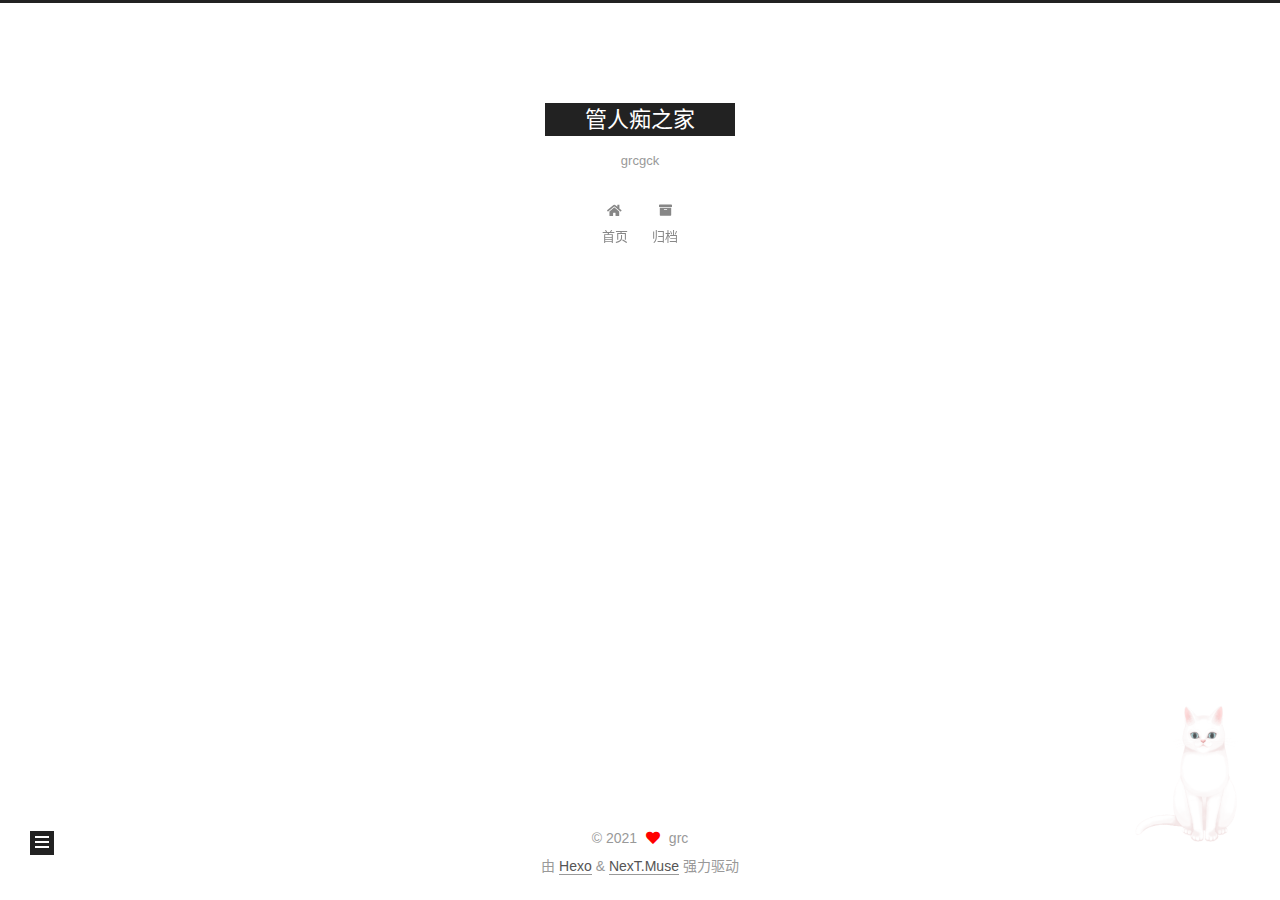
<file: series/index.html>
<!DOCTYPE html>
<html lang="zh-CN">
<head>
  <meta charset="UTF-8">
<meta name="viewport" content="width=device-width, initial-scale=1, maximum-scale=2">
<meta name="theme-color" content="#222">
<meta name="generator" content="Hexo 5.4.0">
  <link rel="apple-touch-icon" sizes="180x180" href="/images/apple-touch-icon-next.png">
  <link rel="icon" type="image/png" sizes="32x32" href="/images/favicon-32x32-next.png">
  <link rel="icon" type="image/png" sizes="16x16" href="/images/favicon-16x16-next.png">
  <link rel="mask-icon" href="/images/logo.svg" color="#222">

<link rel="stylesheet" href="/css/main.css">


<link rel="stylesheet" href="/lib/font-awesome/css/all.min.css">

<script id="hexo-configurations">
    var NexT = window.NexT || {};
    var CONFIG = {"hostname":"example.com","root":"/","scheme":"Muse","version":"7.8.0","exturl":false,"sidebar":{"position":"left","display":"post","padding":18,"offset":12,"onmobile":false},"copycode":{"enable":false,"show_result":false,"style":null},"back2top":{"enable":true,"sidebar":false,"scrollpercent":false},"bookmark":{"enable":false,"color":"#222","save":"auto"},"fancybox":false,"mediumzoom":false,"lazyload":false,"pangu":false,"comments":{"style":"tabs","active":null,"storage":true,"lazyload":false,"nav":null},"algolia":{"hits":{"per_page":10},"labels":{"input_placeholder":"Search for Posts","hits_empty":"We didn't find any results for the search: ${query}","hits_stats":"${hits} results found in ${time} ms"}},"localsearch":{"enable":false,"trigger":"auto","top_n_per_article":1,"unescape":false,"preload":false},"motion":{"enable":true,"async":false,"transition":{"post_block":"fadeIn","post_header":"slideDownIn","post_body":"slideDownIn","coll_header":"slideLeftIn","sidebar":"slideUpIn"}}};
  </script>

  <meta property="og:type" content="website">
<meta property="og:title" content="Series">
<meta property="og:url" content="http://example.com/series/index.html">
<meta property="og:site_name" content="管人痴之家">
<meta property="og:locale" content="zh_CN">
<meta property="article:published_time" content="2021-06-30T15:43:46.469Z">
<meta property="article:modified_time" content="2021-06-30T15:43:46.469Z">
<meta property="article:author" content="grc">
<meta property="article:tag" content="vtb">
<meta name="twitter:card" content="summary">

<link rel="canonical" href="http://example.com/series/">


<script id="page-configurations">
  // https://hexo.io/docs/variables.html
  CONFIG.page = {
    sidebar: "",
    isHome : false,
    isPost : false,
    lang   : 'zh-CN'
  };
</script>

  <title>Series | 管人痴之家
</title>
  






  <noscript>
  <style>
  .use-motion .brand,
  .use-motion .menu-item,
  .sidebar-inner,
  .use-motion .post-block,
  .use-motion .pagination,
  .use-motion .comments,
  .use-motion .post-header,
  .use-motion .post-body,
  .use-motion .collection-header { opacity: initial; }

  .use-motion .site-title,
  .use-motion .site-subtitle {
    opacity: initial;
    top: initial;
  }

  .use-motion .logo-line-before i { left: initial; }
  .use-motion .logo-line-after i { right: initial; }
  </style>
</noscript>

</head>

<body itemscope itemtype="http://schema.org/WebPage">
  <div class="container use-motion">
    <div class="headband"></div>

    <header class="header" itemscope itemtype="http://schema.org/WPHeader">
      <div class="header-inner"><div class="site-brand-container">
  <div class="site-nav-toggle">
    <div class="toggle" aria-label="切换导航栏">
      <span class="toggle-line toggle-line-first"></span>
      <span class="toggle-line toggle-line-middle"></span>
      <span class="toggle-line toggle-line-last"></span>
    </div>
  </div>

  <div class="site-meta">

    <a href="/" class="brand" rel="start">
      <span class="logo-line-before"><i></i></span>
      <h1 class="site-title">管人痴之家</h1>
      <span class="logo-line-after"><i></i></span>
    </a>
      <p class="site-subtitle" itemprop="description">grcgck</p>
  </div>

  <div class="site-nav-right">
    <div class="toggle popup-trigger">
    </div>
  </div>
</div>




<nav class="site-nav">
  <ul id="menu" class="main-menu menu">
        <li class="menu-item menu-item-home">

    <a href="/" rel="section"><i class="fa fa-home fa-fw"></i>首页</a>

  </li>
        <li class="menu-item menu-item-archives">

    <a href="/archives/" rel="section"><i class="fa fa-archive fa-fw"></i>归档</a>

  </li>
  </ul>
</nav>




</div>
    </header>

    
  <div class="back-to-top">
    <i class="fa fa-arrow-up"></i>
    <span>0%</span>
  </div>


    <main class="main">
      <div class="main-inner">
        <div class="content-wrap">
          
  
  

          <div class="content page posts-expand">
            

    
    
    
    <div class="post-block" lang="zh-CN">
      <header class="post-header">

<h1 class="post-title" itemprop="name headline">Series
</h1>

<div class="post-meta">
  

</div>

</header>

      
      
      
      <div class="post-body">
          
      </div>
      
      
      
    </div>
    

    
    
    


          </div>
          

<script>
  window.addEventListener('tabs:register', () => {
    let { activeClass } = CONFIG.comments;
    if (CONFIG.comments.storage) {
      activeClass = localStorage.getItem('comments_active') || activeClass;
    }
    if (activeClass) {
      let activeTab = document.querySelector(`a[href="#comment-${activeClass}"]`);
      if (activeTab) {
        activeTab.click();
      }
    }
  });
  if (CONFIG.comments.storage) {
    window.addEventListener('tabs:click', event => {
      if (!event.target.matches('.tabs-comment .tab-content .tab-pane')) return;
      let commentClass = event.target.classList[1];
      localStorage.setItem('comments_active', commentClass);
    });
  }
</script>

        </div>
          
  
  <div class="toggle sidebar-toggle">
    <span class="toggle-line toggle-line-first"></span>
    <span class="toggle-line toggle-line-middle"></span>
    <span class="toggle-line toggle-line-last"></span>
  </div>

  <aside class="sidebar">
    <div class="sidebar-inner">

      <ul class="sidebar-nav motion-element">
        <li class="sidebar-nav-toc">
          文章目录
        </li>
        <li class="sidebar-nav-overview">
          站点概览
        </li>
      </ul>

      <!--noindex-->
      <div class="post-toc-wrap sidebar-panel">
      </div>
      <!--/noindex-->

      <div class="site-overview-wrap sidebar-panel">
        <div class="site-author motion-element" itemprop="author" itemscope itemtype="http://schema.org/Person">
  <p class="site-author-name" itemprop="name">grc</p>
  <div class="site-description" itemprop="description"></div>
</div>
<div class="site-state-wrap motion-element">
  <nav class="site-state">
      <div class="site-state-item site-state-posts">
          <a href="/archives/">
        
          <span class="site-state-item-count">2</span>
          <span class="site-state-item-name">日志</span>
        </a>
      </div>
      <div class="site-state-item site-state-tags">
        <span class="site-state-item-count">1</span>
        <span class="site-state-item-name">标签</span>
      </div>
  </nav>
</div>



      </div>

    </div>
  </aside>
  <div id="sidebar-dimmer"></div>


      </div>
    </main>

    <footer class="footer">
      <div class="footer-inner">
        

        

<div class="copyright">
  
  &copy; 
  <span itemprop="copyrightYear">2021</span>
  <span class="with-love">
    <i class="fa fa-heart"></i>
  </span>
  <span class="author" itemprop="copyrightHolder">grc</span>
</div>
  <div class="powered-by">由 <a href="https://hexo.io/" class="theme-link" rel="noopener" target="_blank">Hexo</a> & <a href="https://muse.theme-next.org/" class="theme-link" rel="noopener" target="_blank">NexT.Muse</a> 强力驱动
  </div>

        








      </div>
    </footer>
  </div>

  
  <script src="/lib/anime.min.js"></script>
  <script src="/lib/velocity/velocity.min.js"></script>
  <script src="/lib/velocity/velocity.ui.min.js"></script>

<script src="/js/utils.js"></script>

<script src="/js/motion.js"></script>


<script src="/js/schemes/muse.js"></script>


<script src="/js/next-boot.js"></script>




  















  

  

<script src="/live2dw/lib/L2Dwidget.min.js?094cbace49a39548bed64abff5988b05"></script><script>L2Dwidget.init({"model":{"jsonPath":"/live2dw/assets/tororo.model.json"},"display":{"position":"right","width":150,"height":300},"mobile":{"show":false},"log":false,"pluginJsPath":"lib/","pluginModelPath":"assets/","pluginRootPath":"live2dw/","tagMode":false});</script></body>
</html>
</file>
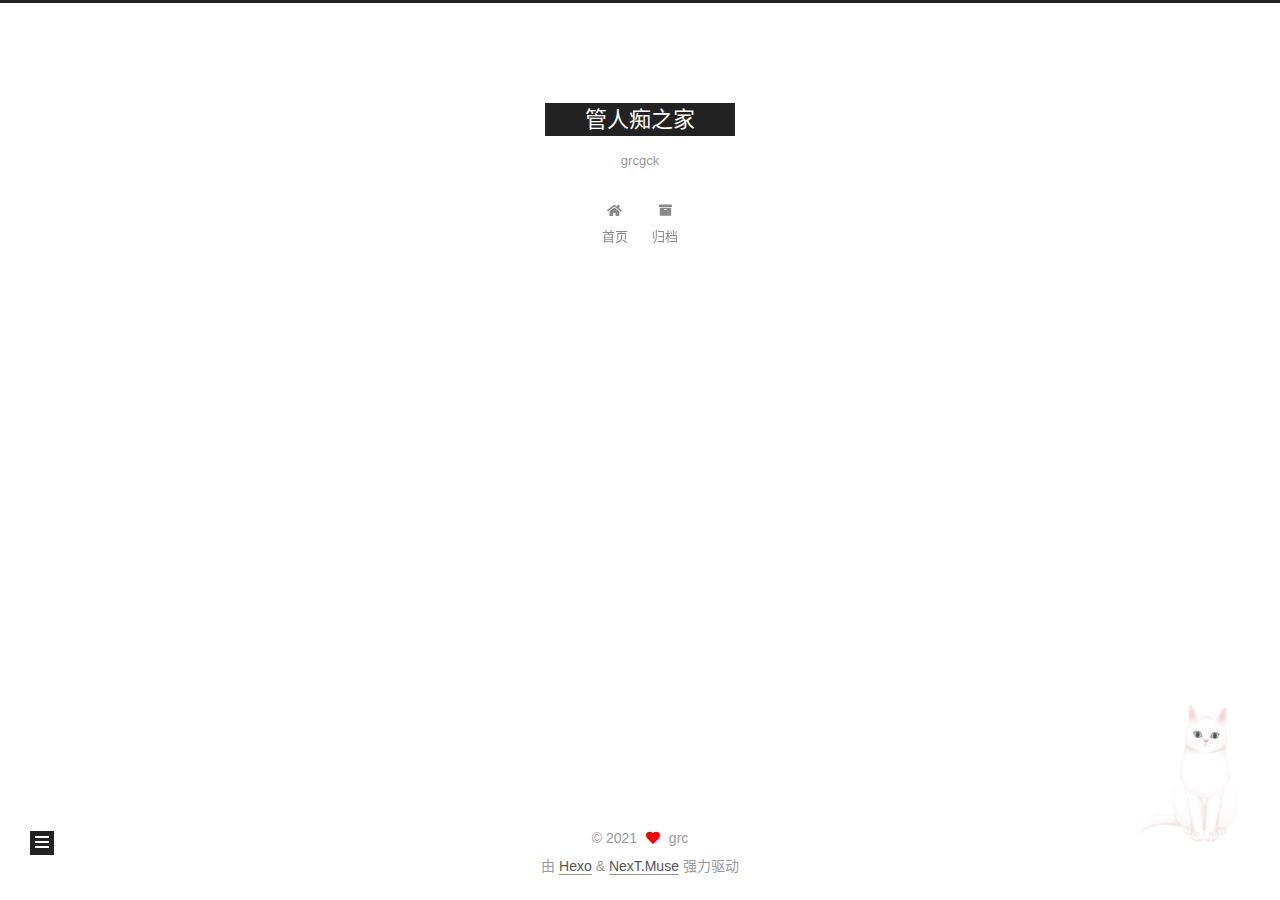
<file: tags/index.html>
<!DOCTYPE html>
<html lang="zh-CN">
<head>
  <meta charset="UTF-8">
<meta name="viewport" content="width=device-width, initial-scale=1, maximum-scale=2">
<meta name="theme-color" content="#222">
<meta name="generator" content="Hexo 5.4.0">
  <link rel="apple-touch-icon" sizes="180x180" href="/images/apple-touch-icon-next.png">
  <link rel="icon" type="image/png" sizes="32x32" href="/images/favicon-32x32-next.png">
  <link rel="icon" type="image/png" sizes="16x16" href="/images/favicon-16x16-next.png">
  <link rel="mask-icon" href="/images/logo.svg" color="#222">

<link rel="stylesheet" href="/css/main.css">


<link rel="stylesheet" href="/lib/font-awesome/css/all.min.css">

<script id="hexo-configurations">
    var NexT = window.NexT || {};
    var CONFIG = {"hostname":"example.com","root":"/","scheme":"Muse","version":"7.8.0","exturl":false,"sidebar":{"position":"left","display":"post","padding":18,"offset":12,"onmobile":false},"copycode":{"enable":false,"show_result":false,"style":null},"back2top":{"enable":true,"sidebar":false,"scrollpercent":false},"bookmark":{"enable":false,"color":"#222","save":"auto"},"fancybox":false,"mediumzoom":false,"lazyload":false,"pangu":false,"comments":{"style":"tabs","active":null,"storage":true,"lazyload":false,"nav":null},"algolia":{"hits":{"per_page":10},"labels":{"input_placeholder":"Search for Posts","hits_empty":"We didn't find any results for the search: ${query}","hits_stats":"${hits} results found in ${time} ms"}},"localsearch":{"enable":false,"trigger":"auto","top_n_per_article":1,"unescape":false,"preload":false},"motion":{"enable":true,"async":false,"transition":{"post_block":"fadeIn","post_header":"slideDownIn","post_body":"slideDownIn","coll_header":"slideLeftIn","sidebar":"slideUpIn"}}};
  </script>

  <meta property="og:type" content="website">
<meta property="og:title" content="Tags">
<meta property="og:url" content="http://example.com/tags/index.html">
<meta property="og:site_name" content="管人痴之家">
<meta property="og:locale" content="zh_CN">
<meta property="article:published_time" content="2021-06-30T15:43:46.471Z">
<meta property="article:modified_time" content="2021-06-30T15:43:46.471Z">
<meta property="article:author" content="grc">
<meta property="article:tag" content="vtb">
<meta name="twitter:card" content="summary">

<link rel="canonical" href="http://example.com/tags/">


<script id="page-configurations">
  // https://hexo.io/docs/variables.html
  CONFIG.page = {
    sidebar: "",
    isHome : false,
    isPost : false,
    lang   : 'zh-CN'
  };
</script>

  <title>Tags | 管人痴之家
</title>
  






  <noscript>
  <style>
  .use-motion .brand,
  .use-motion .menu-item,
  .sidebar-inner,
  .use-motion .post-block,
  .use-motion .pagination,
  .use-motion .comments,
  .use-motion .post-header,
  .use-motion .post-body,
  .use-motion .collection-header { opacity: initial; }

  .use-motion .site-title,
  .use-motion .site-subtitle {
    opacity: initial;
    top: initial;
  }

  .use-motion .logo-line-before i { left: initial; }
  .use-motion .logo-line-after i { right: initial; }
  </style>
</noscript>

</head>

<body itemscope itemtype="http://schema.org/WebPage">
  <div class="container use-motion">
    <div class="headband"></div>

    <header class="header" itemscope itemtype="http://schema.org/WPHeader">
      <div class="header-inner"><div class="site-brand-container">
  <div class="site-nav-toggle">
    <div class="toggle" aria-label="切换导航栏">
      <span class="toggle-line toggle-line-first"></span>
      <span class="toggle-line toggle-line-middle"></span>
      <span class="toggle-line toggle-line-last"></span>
    </div>
  </div>

  <div class="site-meta">

    <a href="/" class="brand" rel="start">
      <span class="logo-line-before"><i></i></span>
      <h1 class="site-title">管人痴之家</h1>
      <span class="logo-line-after"><i></i></span>
    </a>
      <p class="site-subtitle" itemprop="description">grcgck</p>
  </div>

  <div class="site-nav-right">
    <div class="toggle popup-trigger">
    </div>
  </div>
</div>




<nav class="site-nav">
  <ul id="menu" class="main-menu menu">
        <li class="menu-item menu-item-home">

    <a href="/" rel="section"><i class="fa fa-home fa-fw"></i>首页</a>

  </li>
        <li class="menu-item menu-item-archives">

    <a href="/archives/" rel="section"><i class="fa fa-archive fa-fw"></i>归档</a>

  </li>
  </ul>
</nav>




</div>
    </header>

    
  <div class="back-to-top">
    <i class="fa fa-arrow-up"></i>
    <span>0%</span>
  </div>


    <main class="main">
      <div class="main-inner">
        <div class="content-wrap">
          
  
  

          <div class="content page posts-expand">
            

    
    
    
    <div class="post-block" lang="zh-CN">
      <header class="post-header">

<h1 class="post-title" itemprop="name headline">Tags
</h1>

<div class="post-meta">
  

</div>

</header>

      
      
      
      <div class="post-body">
          
      </div>
      
      
      
    </div>
    

    
    
    


          </div>
          

<script>
  window.addEventListener('tabs:register', () => {
    let { activeClass } = CONFIG.comments;
    if (CONFIG.comments.storage) {
      activeClass = localStorage.getItem('comments_active') || activeClass;
    }
    if (activeClass) {
      let activeTab = document.querySelector(`a[href="#comment-${activeClass}"]`);
      if (activeTab) {
        activeTab.click();
      }
    }
  });
  if (CONFIG.comments.storage) {
    window.addEventListener('tabs:click', event => {
      if (!event.target.matches('.tabs-comment .tab-content .tab-pane')) return;
      let commentClass = event.target.classList[1];
      localStorage.setItem('comments_active', commentClass);
    });
  }
</script>

        </div>
          
  
  <div class="toggle sidebar-toggle">
    <span class="toggle-line toggle-line-first"></span>
    <span class="toggle-line toggle-line-middle"></span>
    <span class="toggle-line toggle-line-last"></span>
  </div>

  <aside class="sidebar">
    <div class="sidebar-inner">

      <ul class="sidebar-nav motion-element">
        <li class="sidebar-nav-toc">
          文章目录
        </li>
        <li class="sidebar-nav-overview">
          站点概览
        </li>
      </ul>

      <!--noindex-->
      <div class="post-toc-wrap sidebar-panel">
      </div>
      <!--/noindex-->

      <div class="site-overview-wrap sidebar-panel">
        <div class="site-author motion-element" itemprop="author" itemscope itemtype="http://schema.org/Person">
  <p class="site-author-name" itemprop="name">grc</p>
  <div class="site-description" itemprop="description"></div>
</div>
<div class="site-state-wrap motion-element">
  <nav class="site-state">
      <div class="site-state-item site-state-posts">
          <a href="/archives/">
        
          <span class="site-state-item-count">1</span>
          <span class="site-state-item-name">日志</span>
        </a>
      </div>
  </nav>
</div>



      </div>

    </div>
  </aside>
  <div id="sidebar-dimmer"></div>


      </div>
    </main>

    <footer class="footer">
      <div class="footer-inner">
        

        

<div class="copyright">
  
  &copy; 
  <span itemprop="copyrightYear">2021</span>
  <span class="with-love">
    <i class="fa fa-heart"></i>
  </span>
  <span class="author" itemprop="copyrightHolder">grc</span>
</div>
  <div class="powered-by">由 <a href="https://hexo.io/" class="theme-link" rel="noopener" target="_blank">Hexo</a> & <a href="https://muse.theme-next.org/" class="theme-link" rel="noopener" target="_blank">NexT.Muse</a> 强力驱动
  </div>

        








      </div>
    </footer>
  </div>

  
  <script src="/lib/anime.min.js"></script>
  <script src="/lib/velocity/velocity.min.js"></script>
  <script src="/lib/velocity/velocity.ui.min.js"></script>

<script src="/js/utils.js"></script>

<script src="/js/motion.js"></script>


<script src="/js/schemes/muse.js"></script>


<script src="/js/next-boot.js"></script>




  















  

  

<script src="/live2dw/lib/L2Dwidget.min.js?094cbace49a39548bed64abff5988b05"></script><script>L2Dwidget.init({"model":{"jsonPath":"/live2dw/assets/tororo.model.json"},"display":{"position":"right","width":150,"height":300},"mobile":{"show":false},"log":false,"pluginJsPath":"lib/","pluginModelPath":"assets/","pluginRootPath":"live2dw/","tagMode":false});</script></body>
</html>
</file>
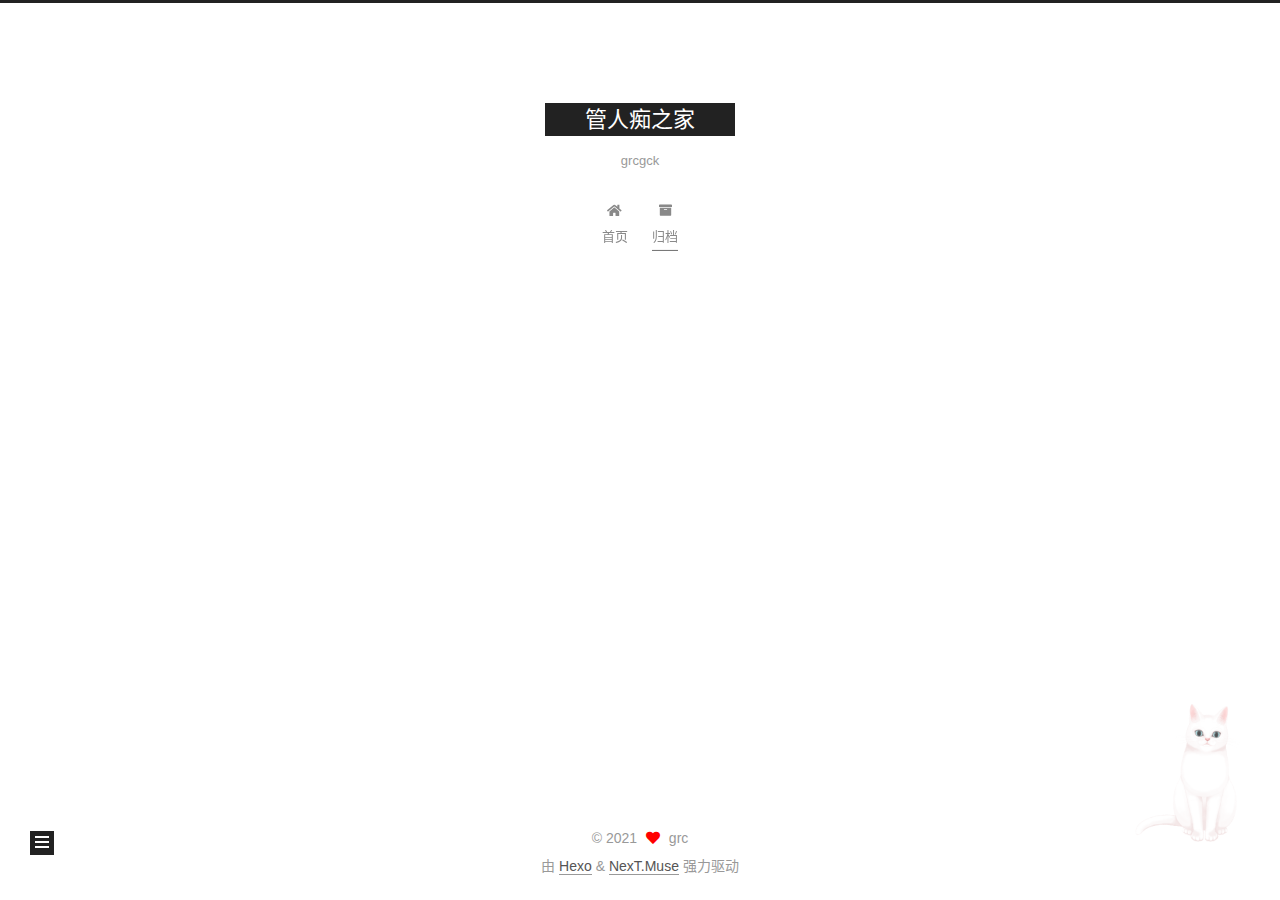
<file: archives/2021/index.html>
<!DOCTYPE html>
<html lang="zh-CN">
<head>
  <meta charset="UTF-8">
<meta name="viewport" content="width=device-width, initial-scale=1, maximum-scale=2">
<meta name="theme-color" content="#222">
<meta name="generator" content="Hexo 5.4.0">
  <link rel="apple-touch-icon" sizes="180x180" href="/images/apple-touch-icon-next.png">
  <link rel="icon" type="image/png" sizes="32x32" href="/images/favicon-32x32-next.png">
  <link rel="icon" type="image/png" sizes="16x16" href="/images/favicon-16x16-next.png">
  <link rel="mask-icon" href="/images/logo.svg" color="#222">

<link rel="stylesheet" href="/css/main.css">


<link rel="stylesheet" href="/lib/font-awesome/css/all.min.css">

<script id="hexo-configurations">
    var NexT = window.NexT || {};
    var CONFIG = {"hostname":"example.com","root":"/","scheme":"Muse","version":"7.8.0","exturl":false,"sidebar":{"position":"left","display":"post","padding":18,"offset":12,"onmobile":false},"copycode":{"enable":false,"show_result":false,"style":null},"back2top":{"enable":true,"sidebar":false,"scrollpercent":false},"bookmark":{"enable":false,"color":"#222","save":"auto"},"fancybox":false,"mediumzoom":false,"lazyload":false,"pangu":false,"comments":{"style":"tabs","active":null,"storage":true,"lazyload":false,"nav":null},"algolia":{"hits":{"per_page":10},"labels":{"input_placeholder":"Search for Posts","hits_empty":"We didn't find any results for the search: ${query}","hits_stats":"${hits} results found in ${time} ms"}},"localsearch":{"enable":false,"trigger":"auto","top_n_per_article":1,"unescape":false,"preload":false},"motion":{"enable":true,"async":false,"transition":{"post_block":"fadeIn","post_header":"slideDownIn","post_body":"slideDownIn","coll_header":"slideLeftIn","sidebar":"slideUpIn"}}};
  </script>

  <meta property="og:type" content="website">
<meta property="og:title" content="管人痴之家">
<meta property="og:url" content="http://example.com/archives/2021/index.html">
<meta property="og:site_name" content="管人痴之家">
<meta property="og:locale" content="zh_CN">
<meta property="article:author" content="grc">
<meta property="article:tag" content="vtb">
<meta name="twitter:card" content="summary">

<link rel="canonical" href="http://example.com/archives/2021/">


<script id="page-configurations">
  // https://hexo.io/docs/variables.html
  CONFIG.page = {
    sidebar: "",
    isHome : false,
    isPost : false,
    lang   : 'zh-CN'
  };
</script>

  <title>归档 | 管人痴之家</title>
  






  <noscript>
  <style>
  .use-motion .brand,
  .use-motion .menu-item,
  .sidebar-inner,
  .use-motion .post-block,
  .use-motion .pagination,
  .use-motion .comments,
  .use-motion .post-header,
  .use-motion .post-body,
  .use-motion .collection-header { opacity: initial; }

  .use-motion .site-title,
  .use-motion .site-subtitle {
    opacity: initial;
    top: initial;
  }

  .use-motion .logo-line-before i { left: initial; }
  .use-motion .logo-line-after i { right: initial; }
  </style>
</noscript>

</head>

<body itemscope itemtype="http://schema.org/WebPage">
  <div class="container use-motion">
    <div class="headband"></div>

    <header class="header" itemscope itemtype="http://schema.org/WPHeader">
      <div class="header-inner"><div class="site-brand-container">
  <div class="site-nav-toggle">
    <div class="toggle" aria-label="切换导航栏">
      <span class="toggle-line toggle-line-first"></span>
      <span class="toggle-line toggle-line-middle"></span>
      <span class="toggle-line toggle-line-last"></span>
    </div>
  </div>

  <div class="site-meta">

    <a href="/" class="brand" rel="start">
      <span class="logo-line-before"><i></i></span>
      <h1 class="site-title">管人痴之家</h1>
      <span class="logo-line-after"><i></i></span>
    </a>
      <p class="site-subtitle" itemprop="description">grcgck</p>
  </div>

  <div class="site-nav-right">
    <div class="toggle popup-trigger">
    </div>
  </div>
</div>




<nav class="site-nav">
  <ul id="menu" class="main-menu menu">
        <li class="menu-item menu-item-home">

    <a href="/" rel="section"><i class="fa fa-home fa-fw"></i>首页</a>

  </li>
        <li class="menu-item menu-item-archives">

    <a href="/archives/" rel="section"><i class="fa fa-archive fa-fw"></i>归档</a>

  </li>
  </ul>
</nav>




</div>
    </header>

    
  <div class="back-to-top">
    <i class="fa fa-arrow-up"></i>
    <span>0%</span>
  </div>


    <main class="main">
      <div class="main-inner">
        <div class="content-wrap">
          

          <div class="content archive">
            

  
  
  
  <div class="post-block">
    <div class="posts-collapse">
      <div class="collection-title">
        <span class="collection-header">嗯..! 目前共计 2 篇日志。 继续努力。</span>
      </div>

      
    <div class="collection-year">
      <span class="collection-header">2021</span>
    </div>

  <article itemscope itemtype="http://schema.org/Article">
    <header class="post-header">

      <div class="post-meta">
        <time itemprop="dateCreated"
              datetime="2021-06-30T17:59:44+08:00"
              content="2021-06-30">
          06-30
        </time>
      </div>

      <div class="post-title">
          <a class="post-title-link" href="/2021/06/30/%E6%88%91%E7%9A%84%E7%AC%AC%E4%B8%80%E7%AF%87%E5%8D%9A%E5%AE%A2%E6%96%87%E7%AB%A0/" itemprop="url">
            <span itemprop="name">一点牢骚</span>
          </a>
      </div>

    </header>
  </article>

  <article itemscope itemtype="http://schema.org/Article">
    <header class="post-header">

      <div class="post-meta">
        <time itemprop="dateCreated"
              datetime="2021-06-30T17:54:31+08:00"
              content="2021-06-30">
          06-30
        </time>
      </div>

      <div class="post-title">
          <a class="post-title-link" href="/2021/06/30/hello-world/" itemprop="url">
            <span itemprop="name">Hello World</span>
          </a>
      </div>

    </header>
  </article>


    </div>
  </div>
  
  
  

  



          </div>
          

<script>
  window.addEventListener('tabs:register', () => {
    let { activeClass } = CONFIG.comments;
    if (CONFIG.comments.storage) {
      activeClass = localStorage.getItem('comments_active') || activeClass;
    }
    if (activeClass) {
      let activeTab = document.querySelector(`a[href="#comment-${activeClass}"]`);
      if (activeTab) {
        activeTab.click();
      }
    }
  });
  if (CONFIG.comments.storage) {
    window.addEventListener('tabs:click', event => {
      if (!event.target.matches('.tabs-comment .tab-content .tab-pane')) return;
      let commentClass = event.target.classList[1];
      localStorage.setItem('comments_active', commentClass);
    });
  }
</script>

        </div>
          
  
  <div class="toggle sidebar-toggle">
    <span class="toggle-line toggle-line-first"></span>
    <span class="toggle-line toggle-line-middle"></span>
    <span class="toggle-line toggle-line-last"></span>
  </div>

  <aside class="sidebar">
    <div class="sidebar-inner">

      <ul class="sidebar-nav motion-element">
        <li class="sidebar-nav-toc">
          文章目录
        </li>
        <li class="sidebar-nav-overview">
          站点概览
        </li>
      </ul>

      <!--noindex-->
      <div class="post-toc-wrap sidebar-panel">
      </div>
      <!--/noindex-->

      <div class="site-overview-wrap sidebar-panel">
        <div class="site-author motion-element" itemprop="author" itemscope itemtype="http://schema.org/Person">
  <p class="site-author-name" itemprop="name">grc</p>
  <div class="site-description" itemprop="description"></div>
</div>
<div class="site-state-wrap motion-element">
  <nav class="site-state">
      <div class="site-state-item site-state-posts">
          <a href="/archives/">
        
          <span class="site-state-item-count">2</span>
          <span class="site-state-item-name">日志</span>
        </a>
      </div>
      <div class="site-state-item site-state-tags">
        <span class="site-state-item-count">1</span>
        <span class="site-state-item-name">标签</span>
      </div>
  </nav>
</div>



      </div>

    </div>
  </aside>
  <div id="sidebar-dimmer"></div>


      </div>
    </main>

    <footer class="footer">
      <div class="footer-inner">
        

        

<div class="copyright">
  
  &copy; 
  <span itemprop="copyrightYear">2021</span>
  <span class="with-love">
    <i class="fa fa-heart"></i>
  </span>
  <span class="author" itemprop="copyrightHolder">grc</span>
</div>
  <div class="powered-by">由 <a href="https://hexo.io/" class="theme-link" rel="noopener" target="_blank">Hexo</a> & <a href="https://muse.theme-next.org/" class="theme-link" rel="noopener" target="_blank">NexT.Muse</a> 强力驱动
  </div>

        








      </div>
    </footer>
  </div>

  
  <script src="/lib/anime.min.js"></script>
  <script src="/lib/velocity/velocity.min.js"></script>
  <script src="/lib/velocity/velocity.ui.min.js"></script>

<script src="/js/utils.js"></script>

<script src="/js/motion.js"></script>


<script src="/js/schemes/muse.js"></script>


<script src="/js/next-boot.js"></script>




  















  

  

<script src="/live2dw/lib/L2Dwidget.min.js?094cbace49a39548bed64abff5988b05"></script><script>L2Dwidget.init({"model":{"jsonPath":"/live2dw/assets/tororo.model.json"},"display":{"position":"right","width":150,"height":300},"mobile":{"show":false},"log":false,"pluginJsPath":"lib/","pluginModelPath":"assets/","pluginRootPath":"live2dw/","tagMode":false});</script></body>
</html>
</file>
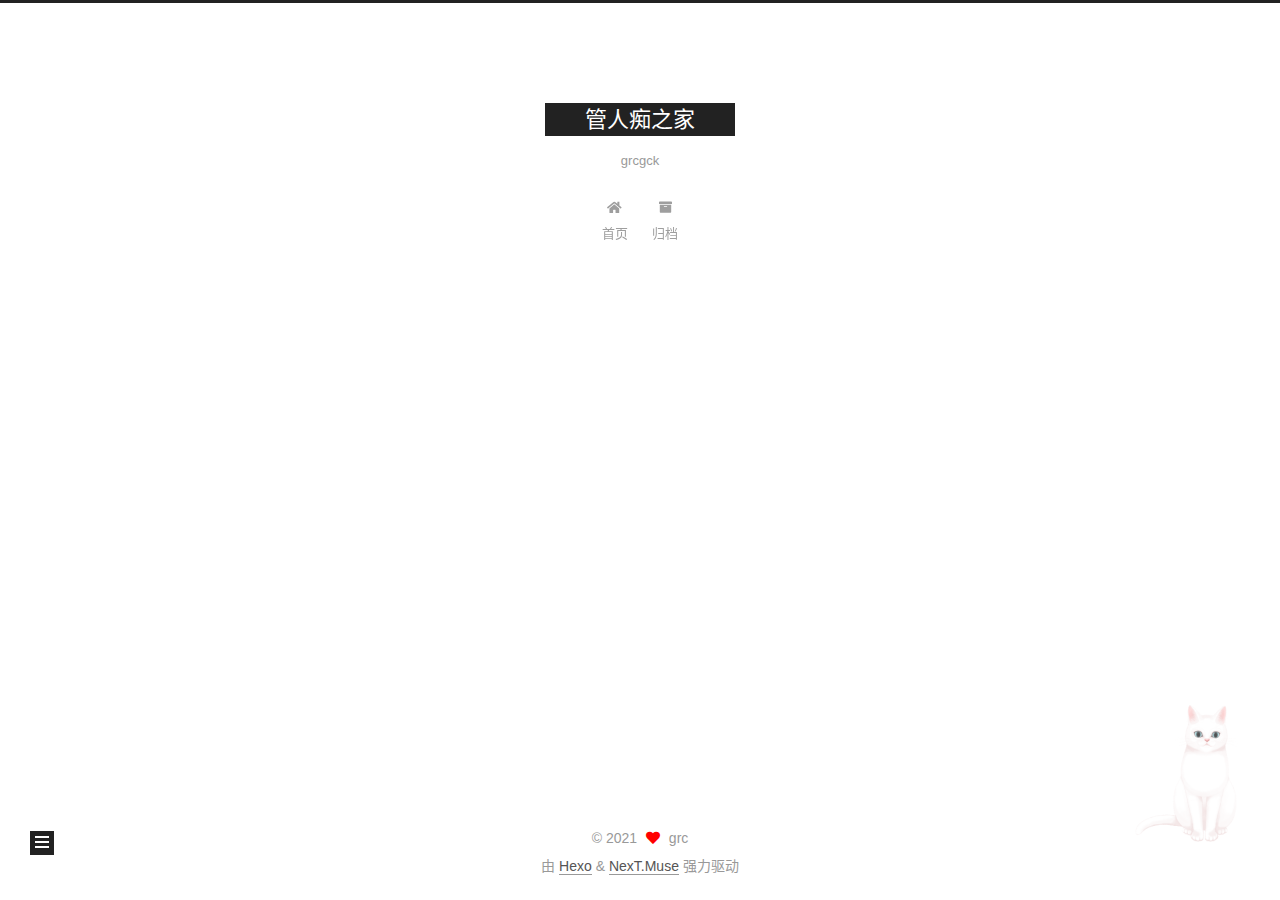
<file: tags/sad/index.html>
<!DOCTYPE html>
<html lang="zh-CN">
<head>
  <meta charset="UTF-8">
<meta name="viewport" content="width=device-width, initial-scale=1, maximum-scale=2">
<meta name="theme-color" content="#222">
<meta name="generator" content="Hexo 5.4.0">
  <link rel="apple-touch-icon" sizes="180x180" href="/images/apple-touch-icon-next.png">
  <link rel="icon" type="image/png" sizes="32x32" href="/images/favicon-32x32-next.png">
  <link rel="icon" type="image/png" sizes="16x16" href="/images/favicon-16x16-next.png">
  <link rel="mask-icon" href="/images/logo.svg" color="#222">

<link rel="stylesheet" href="/css/main.css">


<link rel="stylesheet" href="/lib/font-awesome/css/all.min.css">

<script id="hexo-configurations">
    var NexT = window.NexT || {};
    var CONFIG = {"hostname":"example.com","root":"/","scheme":"Muse","version":"7.8.0","exturl":false,"sidebar":{"position":"left","display":"post","padding":18,"offset":12,"onmobile":false},"copycode":{"enable":false,"show_result":false,"style":null},"back2top":{"enable":true,"sidebar":false,"scrollpercent":false},"bookmark":{"enable":false,"color":"#222","save":"auto"},"fancybox":false,"mediumzoom":false,"lazyload":false,"pangu":false,"comments":{"style":"tabs","active":null,"storage":true,"lazyload":false,"nav":null},"algolia":{"hits":{"per_page":10},"labels":{"input_placeholder":"Search for Posts","hits_empty":"We didn't find any results for the search: ${query}","hits_stats":"${hits} results found in ${time} ms"}},"localsearch":{"enable":false,"trigger":"auto","top_n_per_article":1,"unescape":false,"preload":false},"motion":{"enable":true,"async":false,"transition":{"post_block":"fadeIn","post_header":"slideDownIn","post_body":"slideDownIn","coll_header":"slideLeftIn","sidebar":"slideUpIn"}}};
  </script>

  <meta property="og:type" content="website">
<meta property="og:title" content="管人痴之家">
<meta property="og:url" content="http://example.com/tags/sad/index.html">
<meta property="og:site_name" content="管人痴之家">
<meta property="og:locale" content="zh_CN">
<meta property="article:author" content="grc">
<meta property="article:tag" content="vtb">
<meta name="twitter:card" content="summary">

<link rel="canonical" href="http://example.com/tags/sad/">


<script id="page-configurations">
  // https://hexo.io/docs/variables.html
  CONFIG.page = {
    sidebar: "",
    isHome : false,
    isPost : false,
    lang   : 'zh-CN'
  };
</script>

  <title>标签: sad | 管人痴之家</title>
  






  <noscript>
  <style>
  .use-motion .brand,
  .use-motion .menu-item,
  .sidebar-inner,
  .use-motion .post-block,
  .use-motion .pagination,
  .use-motion .comments,
  .use-motion .post-header,
  .use-motion .post-body,
  .use-motion .collection-header { opacity: initial; }

  .use-motion .site-title,
  .use-motion .site-subtitle {
    opacity: initial;
    top: initial;
  }

  .use-motion .logo-line-before i { left: initial; }
  .use-motion .logo-line-after i { right: initial; }
  </style>
</noscript>

</head>

<body itemscope itemtype="http://schema.org/WebPage">
  <div class="container use-motion">
    <div class="headband"></div>

    <header class="header" itemscope itemtype="http://schema.org/WPHeader">
      <div class="header-inner"><div class="site-brand-container">
  <div class="site-nav-toggle">
    <div class="toggle" aria-label="切换导航栏">
      <span class="toggle-line toggle-line-first"></span>
      <span class="toggle-line toggle-line-middle"></span>
      <span class="toggle-line toggle-line-last"></span>
    </div>
  </div>

  <div class="site-meta">

    <a href="/" class="brand" rel="start">
      <span class="logo-line-before"><i></i></span>
      <h1 class="site-title">管人痴之家</h1>
      <span class="logo-line-after"><i></i></span>
    </a>
      <p class="site-subtitle" itemprop="description">grcgck</p>
  </div>

  <div class="site-nav-right">
    <div class="toggle popup-trigger">
    </div>
  </div>
</div>




<nav class="site-nav">
  <ul id="menu" class="main-menu menu">
        <li class="menu-item menu-item-home">

    <a href="/" rel="section"><i class="fa fa-home fa-fw"></i>首页</a>

  </li>
        <li class="menu-item menu-item-archives">

    <a href="/archives/" rel="section"><i class="fa fa-archive fa-fw"></i>归档</a>

  </li>
  </ul>
</nav>




</div>
    </header>

    
  <div class="back-to-top">
    <i class="fa fa-arrow-up"></i>
    <span>0%</span>
  </div>


    <main class="main">
      <div class="main-inner">
        <div class="content-wrap">
          

          <div class="content tag">
            

  
  
  
  <div class="post-block">
    <div class="posts-collapse">
      <div class="collection-title">
        <h2 class="collection-header">sad
          <small>标签</small>
        </h2>
      </div>

      
    <div class="collection-year">
      <span class="collection-header">2021</span>
    </div>

  <article itemscope itemtype="http://schema.org/Article">
    <header class="post-header">

      <div class="post-meta">
        <time itemprop="dateCreated"
              datetime="2021-06-30T17:59:44+08:00"
              content="2021-06-30">
          06-30
        </time>
      </div>

      <div class="post-title">
          <a class="post-title-link" href="/2021/06/30/%E6%88%91%E7%9A%84%E7%AC%AC%E4%B8%80%E7%AF%87%E5%8D%9A%E5%AE%A2%E6%96%87%E7%AB%A0/" itemprop="url">
            <span itemprop="name">一点牢骚</span>
          </a>
      </div>

    </header>
  </article>

    </div>
  </div>
  
  
  

  



          </div>
          

<script>
  window.addEventListener('tabs:register', () => {
    let { activeClass } = CONFIG.comments;
    if (CONFIG.comments.storage) {
      activeClass = localStorage.getItem('comments_active') || activeClass;
    }
    if (activeClass) {
      let activeTab = document.querySelector(`a[href="#comment-${activeClass}"]`);
      if (activeTab) {
        activeTab.click();
      }
    }
  });
  if (CONFIG.comments.storage) {
    window.addEventListener('tabs:click', event => {
      if (!event.target.matches('.tabs-comment .tab-content .tab-pane')) return;
      let commentClass = event.target.classList[1];
      localStorage.setItem('comments_active', commentClass);
    });
  }
</script>

        </div>
          
  
  <div class="toggle sidebar-toggle">
    <span class="toggle-line toggle-line-first"></span>
    <span class="toggle-line toggle-line-middle"></span>
    <span class="toggle-line toggle-line-last"></span>
  </div>

  <aside class="sidebar">
    <div class="sidebar-inner">

      <ul class="sidebar-nav motion-element">
        <li class="sidebar-nav-toc">
          文章目录
        </li>
        <li class="sidebar-nav-overview">
          站点概览
        </li>
      </ul>

      <!--noindex-->
      <div class="post-toc-wrap sidebar-panel">
      </div>
      <!--/noindex-->

      <div class="site-overview-wrap sidebar-panel">
        <div class="site-author motion-element" itemprop="author" itemscope itemtype="http://schema.org/Person">
  <p class="site-author-name" itemprop="name">grc</p>
  <div class="site-description" itemprop="description"></div>
</div>
<div class="site-state-wrap motion-element">
  <nav class="site-state">
      <div class="site-state-item site-state-posts">
          <a href="/archives/">
        
          <span class="site-state-item-count">2</span>
          <span class="site-state-item-name">日志</span>
        </a>
      </div>
      <div class="site-state-item site-state-tags">
        <span class="site-state-item-count">1</span>
        <span class="site-state-item-name">标签</span>
      </div>
  </nav>
</div>



      </div>

    </div>
  </aside>
  <div id="sidebar-dimmer"></div>


      </div>
    </main>

    <footer class="footer">
      <div class="footer-inner">
        

        

<div class="copyright">
  
  &copy; 
  <span itemprop="copyrightYear">2021</span>
  <span class="with-love">
    <i class="fa fa-heart"></i>
  </span>
  <span class="author" itemprop="copyrightHolder">grc</span>
</div>
  <div class="powered-by">由 <a href="https://hexo.io/" class="theme-link" rel="noopener" target="_blank">Hexo</a> & <a href="https://muse.theme-next.org/" class="theme-link" rel="noopener" target="_blank">NexT.Muse</a> 强力驱动
  </div>

        








      </div>
    </footer>
  </div>

  
  <script src="/lib/anime.min.js"></script>
  <script src="/lib/velocity/velocity.min.js"></script>
  <script src="/lib/velocity/velocity.ui.min.js"></script>

<script src="/js/utils.js"></script>

<script src="/js/motion.js"></script>


<script src="/js/schemes/muse.js"></script>


<script src="/js/next-boot.js"></script>




  















  

  

<script src="/live2dw/lib/L2Dwidget.min.js?094cbace49a39548bed64abff5988b05"></script><script>L2Dwidget.init({"model":{"jsonPath":"/live2dw/assets/tororo.model.json"},"display":{"position":"right","width":150,"height":300},"mobile":{"show":false},"log":false,"pluginJsPath":"lib/","pluginModelPath":"assets/","pluginRootPath":"live2dw/","tagMode":false});</script></body>
</html>
</file>
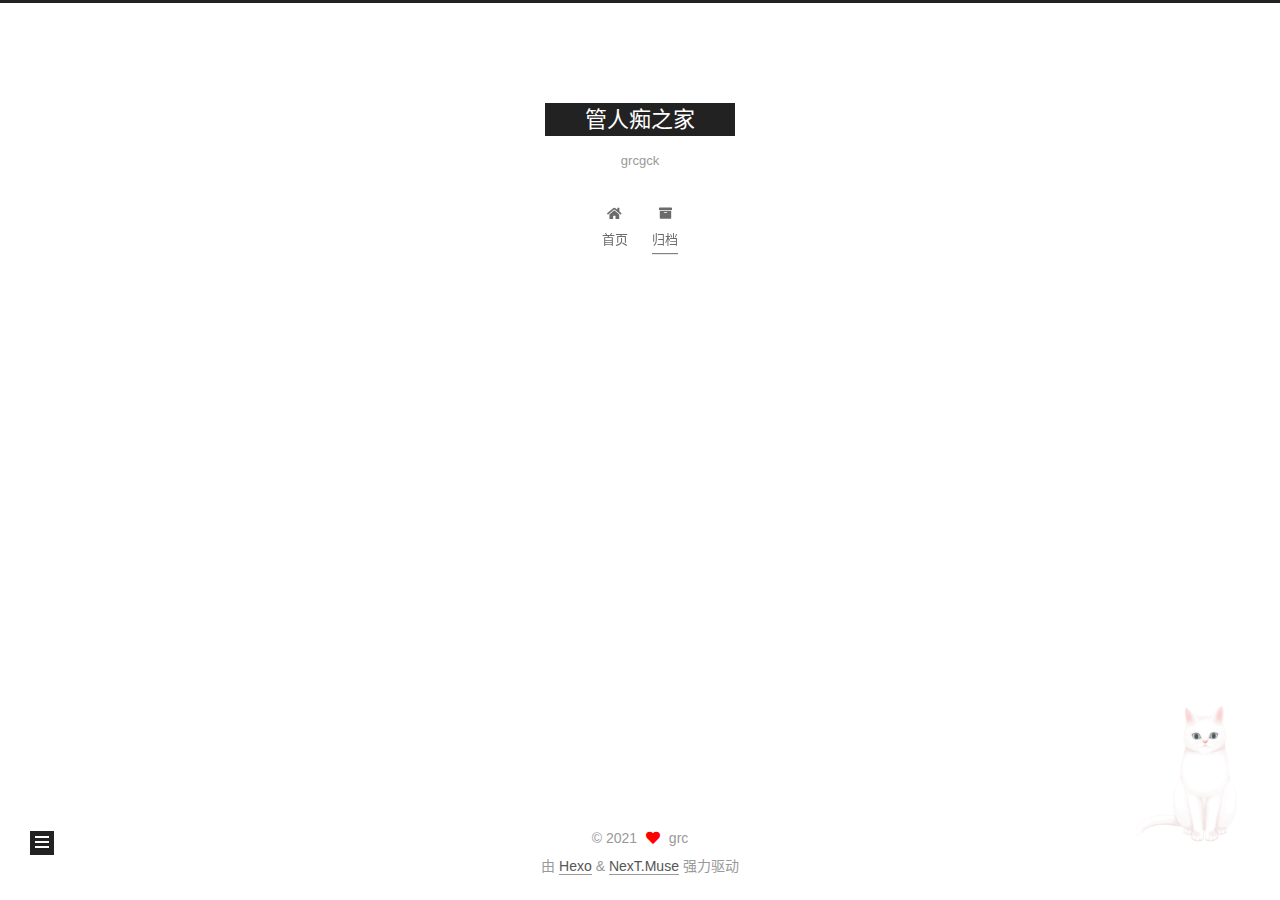
<file: archives/2021/06/index.html>
<!DOCTYPE html>
<html lang="zh-CN">
<head>
  <meta charset="UTF-8">
<meta name="viewport" content="width=device-width, initial-scale=1, maximum-scale=2">
<meta name="theme-color" content="#222">
<meta name="generator" content="Hexo 5.4.0">
  <link rel="apple-touch-icon" sizes="180x180" href="/images/apple-touch-icon-next.png">
  <link rel="icon" type="image/png" sizes="32x32" href="/images/favicon-32x32-next.png">
  <link rel="icon" type="image/png" sizes="16x16" href="/images/favicon-16x16-next.png">
  <link rel="mask-icon" href="/images/logo.svg" color="#222">

<link rel="stylesheet" href="/css/main.css">


<link rel="stylesheet" href="/lib/font-awesome/css/all.min.css">

<script id="hexo-configurations">
    var NexT = window.NexT || {};
    var CONFIG = {"hostname":"example.com","root":"/","scheme":"Muse","version":"7.8.0","exturl":false,"sidebar":{"position":"left","display":"post","padding":18,"offset":12,"onmobile":false},"copycode":{"enable":false,"show_result":false,"style":null},"back2top":{"enable":true,"sidebar":false,"scrollpercent":false},"bookmark":{"enable":false,"color":"#222","save":"auto"},"fancybox":false,"mediumzoom":false,"lazyload":false,"pangu":false,"comments":{"style":"tabs","active":null,"storage":true,"lazyload":false,"nav":null},"algolia":{"hits":{"per_page":10},"labels":{"input_placeholder":"Search for Posts","hits_empty":"We didn't find any results for the search: ${query}","hits_stats":"${hits} results found in ${time} ms"}},"localsearch":{"enable":false,"trigger":"auto","top_n_per_article":1,"unescape":false,"preload":false},"motion":{"enable":true,"async":false,"transition":{"post_block":"fadeIn","post_header":"slideDownIn","post_body":"slideDownIn","coll_header":"slideLeftIn","sidebar":"slideUpIn"}}};
  </script>

  <meta property="og:type" content="website">
<meta property="og:title" content="管人痴之家">
<meta property="og:url" content="http://example.com/archives/2021/06/index.html">
<meta property="og:site_name" content="管人痴之家">
<meta property="og:locale" content="zh_CN">
<meta property="article:author" content="grc">
<meta property="article:tag" content="vtb">
<meta name="twitter:card" content="summary">

<link rel="canonical" href="http://example.com/archives/2021/06/">


<script id="page-configurations">
  // https://hexo.io/docs/variables.html
  CONFIG.page = {
    sidebar: "",
    isHome : false,
    isPost : false,
    lang   : 'zh-CN'
  };
</script>

  <title>归档 | 管人痴之家</title>
  






  <noscript>
  <style>
  .use-motion .brand,
  .use-motion .menu-item,
  .sidebar-inner,
  .use-motion .post-block,
  .use-motion .pagination,
  .use-motion .comments,
  .use-motion .post-header,
  .use-motion .post-body,
  .use-motion .collection-header { opacity: initial; }

  .use-motion .site-title,
  .use-motion .site-subtitle {
    opacity: initial;
    top: initial;
  }

  .use-motion .logo-line-before i { left: initial; }
  .use-motion .logo-line-after i { right: initial; }
  </style>
</noscript>

</head>

<body itemscope itemtype="http://schema.org/WebPage">
  <div class="container use-motion">
    <div class="headband"></div>

    <header class="header" itemscope itemtype="http://schema.org/WPHeader">
      <div class="header-inner"><div class="site-brand-container">
  <div class="site-nav-toggle">
    <div class="toggle" aria-label="切换导航栏">
      <span class="toggle-line toggle-line-first"></span>
      <span class="toggle-line toggle-line-middle"></span>
      <span class="toggle-line toggle-line-last"></span>
    </div>
  </div>

  <div class="site-meta">

    <a href="/" class="brand" rel="start">
      <span class="logo-line-before"><i></i></span>
      <h1 class="site-title">管人痴之家</h1>
      <span class="logo-line-after"><i></i></span>
    </a>
      <p class="site-subtitle" itemprop="description">grcgck</p>
  </div>

  <div class="site-nav-right">
    <div class="toggle popup-trigger">
    </div>
  </div>
</div>




<nav class="site-nav">
  <ul id="menu" class="main-menu menu">
        <li class="menu-item menu-item-home">

    <a href="/" rel="section"><i class="fa fa-home fa-fw"></i>首页</a>

  </li>
        <li class="menu-item menu-item-archives">

    <a href="/archives/" rel="section"><i class="fa fa-archive fa-fw"></i>归档</a>

  </li>
  </ul>
</nav>




</div>
    </header>

    
  <div class="back-to-top">
    <i class="fa fa-arrow-up"></i>
    <span>0%</span>
  </div>


    <main class="main">
      <div class="main-inner">
        <div class="content-wrap">
          

          <div class="content archive">
            

  
  
  
  <div class="post-block">
    <div class="posts-collapse">
      <div class="collection-title">
        <span class="collection-header">嗯..! 目前共计 2 篇日志。 继续努力。</span>
      </div>

      
    <div class="collection-year">
      <span class="collection-header">2021</span>
    </div>

  <article itemscope itemtype="http://schema.org/Article">
    <header class="post-header">

      <div class="post-meta">
        <time itemprop="dateCreated"
              datetime="2021-06-30T17:59:44+08:00"
              content="2021-06-30">
          06-30
        </time>
      </div>

      <div class="post-title">
          <a class="post-title-link" href="/2021/06/30/%E6%88%91%E7%9A%84%E7%AC%AC%E4%B8%80%E7%AF%87%E5%8D%9A%E5%AE%A2%E6%96%87%E7%AB%A0/" itemprop="url">
            <span itemprop="name">一点牢骚</span>
          </a>
      </div>

    </header>
  </article>

  <article itemscope itemtype="http://schema.org/Article">
    <header class="post-header">

      <div class="post-meta">
        <time itemprop="dateCreated"
              datetime="2021-06-30T17:54:31+08:00"
              content="2021-06-30">
          06-30
        </time>
      </div>

      <div class="post-title">
          <a class="post-title-link" href="/2021/06/30/hello-world/" itemprop="url">
            <span itemprop="name">Hello World</span>
          </a>
      </div>

    </header>
  </article>


    </div>
  </div>
  
  
  

  



          </div>
          

<script>
  window.addEventListener('tabs:register', () => {
    let { activeClass } = CONFIG.comments;
    if (CONFIG.comments.storage) {
      activeClass = localStorage.getItem('comments_active') || activeClass;
    }
    if (activeClass) {
      let activeTab = document.querySelector(`a[href="#comment-${activeClass}"]`);
      if (activeTab) {
        activeTab.click();
      }
    }
  });
  if (CONFIG.comments.storage) {
    window.addEventListener('tabs:click', event => {
      if (!event.target.matches('.tabs-comment .tab-content .tab-pane')) return;
      let commentClass = event.target.classList[1];
      localStorage.setItem('comments_active', commentClass);
    });
  }
</script>

        </div>
          
  
  <div class="toggle sidebar-toggle">
    <span class="toggle-line toggle-line-first"></span>
    <span class="toggle-line toggle-line-middle"></span>
    <span class="toggle-line toggle-line-last"></span>
  </div>

  <aside class="sidebar">
    <div class="sidebar-inner">

      <ul class="sidebar-nav motion-element">
        <li class="sidebar-nav-toc">
          文章目录
        </li>
        <li class="sidebar-nav-overview">
          站点概览
        </li>
      </ul>

      <!--noindex-->
      <div class="post-toc-wrap sidebar-panel">
      </div>
      <!--/noindex-->

      <div class="site-overview-wrap sidebar-panel">
        <div class="site-author motion-element" itemprop="author" itemscope itemtype="http://schema.org/Person">
  <p class="site-author-name" itemprop="name">grc</p>
  <div class="site-description" itemprop="description"></div>
</div>
<div class="site-state-wrap motion-element">
  <nav class="site-state">
      <div class="site-state-item site-state-posts">
          <a href="/archives/">
        
          <span class="site-state-item-count">2</span>
          <span class="site-state-item-name">日志</span>
        </a>
      </div>
      <div class="site-state-item site-state-tags">
        <span class="site-state-item-count">1</span>
        <span class="site-state-item-name">标签</span>
      </div>
  </nav>
</div>



      </div>

    </div>
  </aside>
  <div id="sidebar-dimmer"></div>


      </div>
    </main>

    <footer class="footer">
      <div class="footer-inner">
        

        

<div class="copyright">
  
  &copy; 
  <span itemprop="copyrightYear">2021</span>
  <span class="with-love">
    <i class="fa fa-heart"></i>
  </span>
  <span class="author" itemprop="copyrightHolder">grc</span>
</div>
  <div class="powered-by">由 <a href="https://hexo.io/" class="theme-link" rel="noopener" target="_blank">Hexo</a> & <a href="https://muse.theme-next.org/" class="theme-link" rel="noopener" target="_blank">NexT.Muse</a> 强力驱动
  </div>

        








      </div>
    </footer>
  </div>

  
  <script src="/lib/anime.min.js"></script>
  <script src="/lib/velocity/velocity.min.js"></script>
  <script src="/lib/velocity/velocity.ui.min.js"></script>

<script src="/js/utils.js"></script>

<script src="/js/motion.js"></script>


<script src="/js/schemes/muse.js"></script>


<script src="/js/next-boot.js"></script>




  















  

  

<script src="/live2dw/lib/L2Dwidget.min.js?094cbace49a39548bed64abff5988b05"></script><script>L2Dwidget.init({"model":{"jsonPath":"/live2dw/assets/tororo.model.json"},"display":{"position":"right","width":150,"height":300},"mobile":{"show":false},"log":false,"pluginJsPath":"lib/","pluginModelPath":"assets/","pluginRootPath":"live2dw/","tagMode":false});</script></body>
</html>
</file>
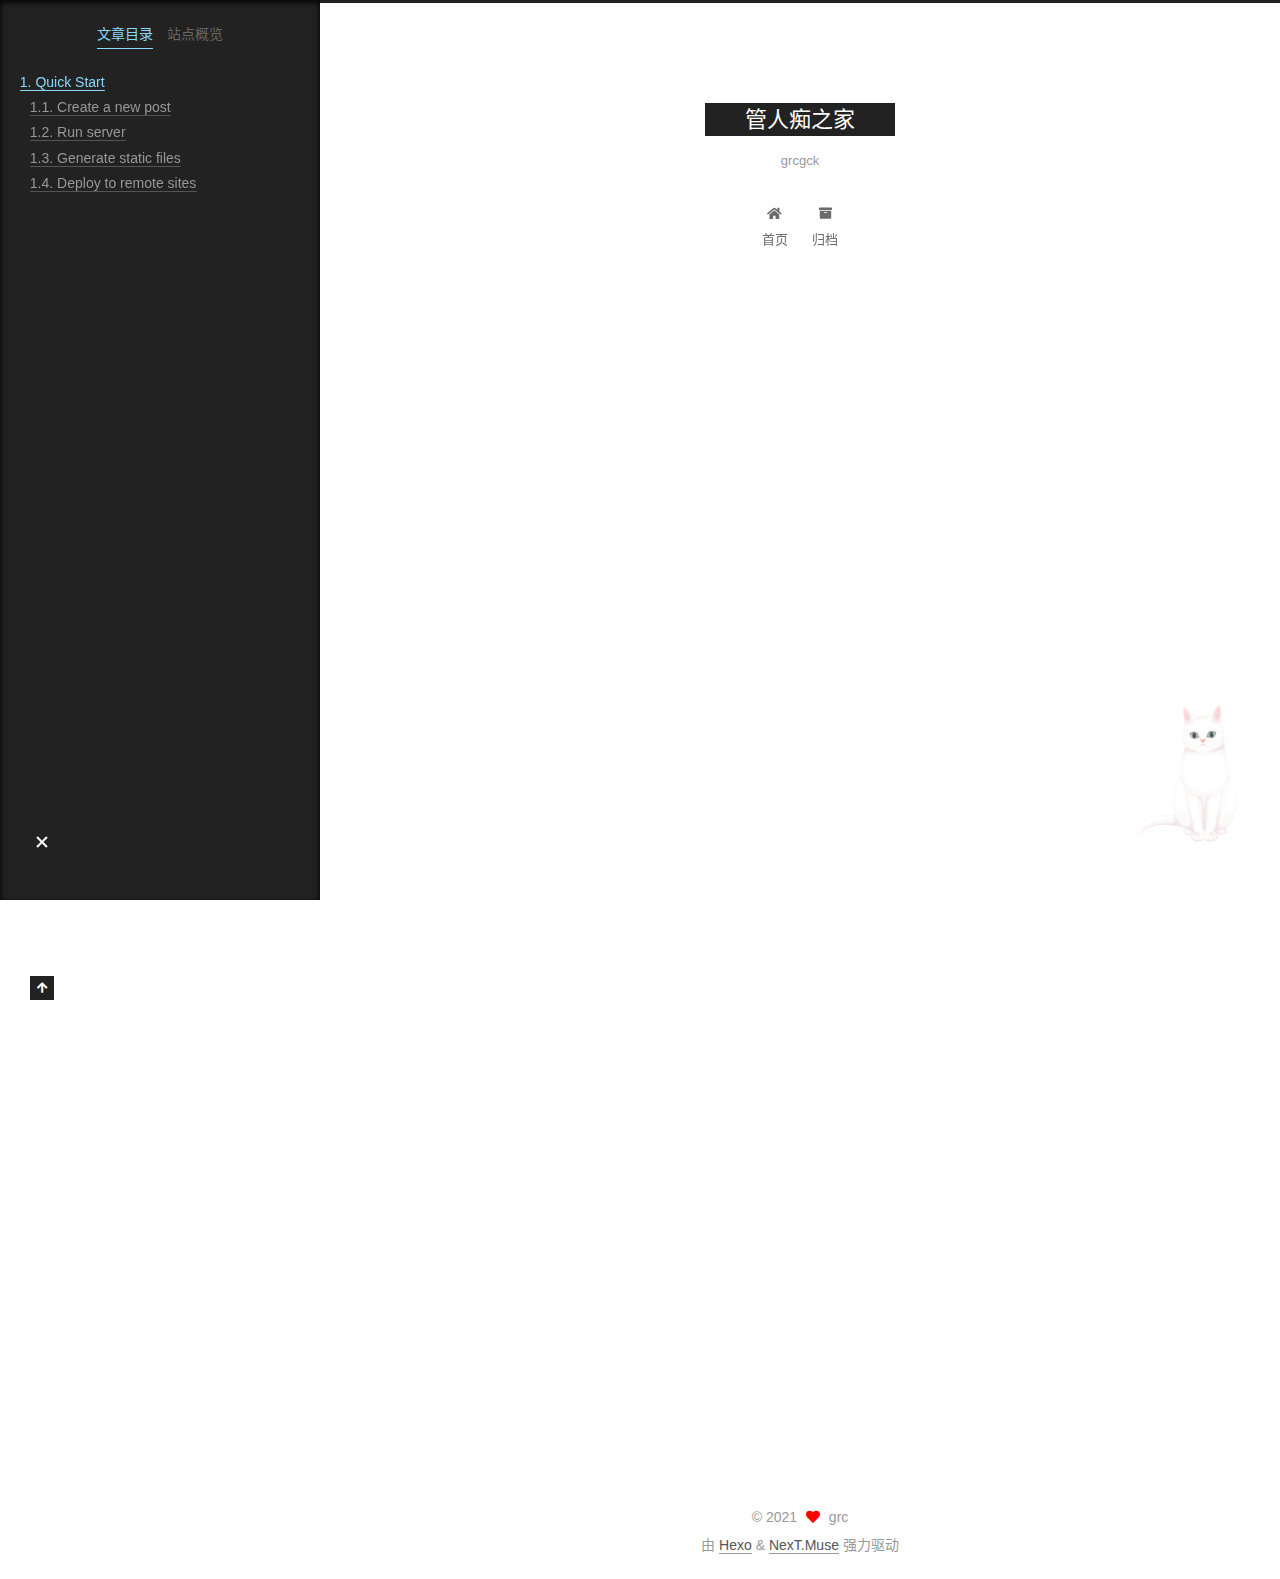
<file: 2021/06/30/hello-world/index.html>
<!DOCTYPE html>
<html lang="zh-CN">
<head>
  <meta charset="UTF-8">
<meta name="viewport" content="width=device-width, initial-scale=1, maximum-scale=2">
<meta name="theme-color" content="#222">
<meta name="generator" content="Hexo 5.4.0">
  <link rel="apple-touch-icon" sizes="180x180" href="/images/apple-touch-icon-next.png">
  <link rel="icon" type="image/png" sizes="32x32" href="/images/favicon-32x32-next.png">
  <link rel="icon" type="image/png" sizes="16x16" href="/images/favicon-16x16-next.png">
  <link rel="mask-icon" href="/images/logo.svg" color="#222">

<link rel="stylesheet" href="/css/main.css">


<link rel="stylesheet" href="/lib/font-awesome/css/all.min.css">

<script id="hexo-configurations">
    var NexT = window.NexT || {};
    var CONFIG = {"hostname":"example.com","root":"/","scheme":"Muse","version":"7.8.0","exturl":false,"sidebar":{"position":"left","display":"post","padding":18,"offset":12,"onmobile":false},"copycode":{"enable":false,"show_result":false,"style":null},"back2top":{"enable":true,"sidebar":false,"scrollpercent":false},"bookmark":{"enable":false,"color":"#222","save":"auto"},"fancybox":false,"mediumzoom":false,"lazyload":false,"pangu":false,"comments":{"style":"tabs","active":null,"storage":true,"lazyload":false,"nav":null},"algolia":{"hits":{"per_page":10},"labels":{"input_placeholder":"Search for Posts","hits_empty":"We didn't find any results for the search: ${query}","hits_stats":"${hits} results found in ${time} ms"}},"localsearch":{"enable":false,"trigger":"auto","top_n_per_article":1,"unescape":false,"preload":false},"motion":{"enable":true,"async":false,"transition":{"post_block":"fadeIn","post_header":"slideDownIn","post_body":"slideDownIn","coll_header":"slideLeftIn","sidebar":"slideUpIn"}}};
  </script>

  <meta name="description" content="Welcome to Hexo! This is your very first post. Check documentation for more info. If you get any problems when using Hexo, you can find the answer in troubleshooting or you can ask me on GitHub. Quick">
<meta property="og:type" content="article">
<meta property="og:title" content="Hello World">
<meta property="og:url" content="http://example.com/2021/06/30/hello-world/index.html">
<meta property="og:site_name" content="管人痴之家">
<meta property="og:description" content="Welcome to Hexo! This is your very first post. Check documentation for more info. If you get any problems when using Hexo, you can find the answer in troubleshooting or you can ask me on GitHub. Quick">
<meta property="og:locale" content="zh_CN">
<meta property="article:published_time" content="2021-06-30T09:54:31.695Z">
<meta property="article:modified_time" content="1985-10-26T08:15:00.000Z">
<meta property="article:author" content="grc">
<meta property="article:tag" content="vtb">
<meta name="twitter:card" content="summary">

<link rel="canonical" href="http://example.com/2021/06/30/hello-world/">


<script id="page-configurations">
  // https://hexo.io/docs/variables.html
  CONFIG.page = {
    sidebar: "",
    isHome : false,
    isPost : true,
    lang   : 'zh-CN'
  };
</script>

  <title>Hello World | 管人痴之家</title>
  






  <noscript>
  <style>
  .use-motion .brand,
  .use-motion .menu-item,
  .sidebar-inner,
  .use-motion .post-block,
  .use-motion .pagination,
  .use-motion .comments,
  .use-motion .post-header,
  .use-motion .post-body,
  .use-motion .collection-header { opacity: initial; }

  .use-motion .site-title,
  .use-motion .site-subtitle {
    opacity: initial;
    top: initial;
  }

  .use-motion .logo-line-before i { left: initial; }
  .use-motion .logo-line-after i { right: initial; }
  </style>
</noscript>

</head>

<body itemscope itemtype="http://schema.org/WebPage">
  <div class="container use-motion">
    <div class="headband"></div>

    <header class="header" itemscope itemtype="http://schema.org/WPHeader">
      <div class="header-inner"><div class="site-brand-container">
  <div class="site-nav-toggle">
    <div class="toggle" aria-label="切换导航栏">
      <span class="toggle-line toggle-line-first"></span>
      <span class="toggle-line toggle-line-middle"></span>
      <span class="toggle-line toggle-line-last"></span>
    </div>
  </div>

  <div class="site-meta">

    <a href="/" class="brand" rel="start">
      <span class="logo-line-before"><i></i></span>
      <h1 class="site-title">管人痴之家</h1>
      <span class="logo-line-after"><i></i></span>
    </a>
      <p class="site-subtitle" itemprop="description">grcgck</p>
  </div>

  <div class="site-nav-right">
    <div class="toggle popup-trigger">
    </div>
  </div>
</div>




<nav class="site-nav">
  <ul id="menu" class="main-menu menu">
        <li class="menu-item menu-item-home">

    <a href="/" rel="section"><i class="fa fa-home fa-fw"></i>首页</a>

  </li>
        <li class="menu-item menu-item-archives">

    <a href="/archives/" rel="section"><i class="fa fa-archive fa-fw"></i>归档</a>

  </li>
  </ul>
</nav>




</div>
    </header>

    
  <div class="back-to-top">
    <i class="fa fa-arrow-up"></i>
    <span>0%</span>
  </div>


    <main class="main">
      <div class="main-inner">
        <div class="content-wrap">
          

          <div class="content post posts-expand">
            

    
  
  
  <article itemscope itemtype="http://schema.org/Article" class="post-block" lang="zh-CN">
    <link itemprop="mainEntityOfPage" href="http://example.com/2021/06/30/hello-world/">

    <span hidden itemprop="author" itemscope itemtype="http://schema.org/Person">
      <meta itemprop="image" content="/images/avatar.gif">
      <meta itemprop="name" content="grc">
      <meta itemprop="description" content="">
    </span>

    <span hidden itemprop="publisher" itemscope itemtype="http://schema.org/Organization">
      <meta itemprop="name" content="管人痴之家">
    </span>
      <header class="post-header">
        <h1 class="post-title" itemprop="name headline">
          Hello World
        </h1>

        <div class="post-meta">
            <span class="post-meta-item">
              <span class="post-meta-item-icon">
                <i class="far fa-calendar"></i>
              </span>
              <span class="post-meta-item-text">发表于</span>

              <time title="创建时间：2021-06-30 17:54:31" itemprop="dateCreated datePublished" datetime="2021-06-30T17:54:31+08:00">2021-06-30</time>
            </span>
              <span class="post-meta-item">
                <span class="post-meta-item-icon">
                  <i class="far fa-calendar-check"></i>
                </span>
                <span class="post-meta-item-text">更新于</span>
                <time title="修改时间：1985-10-26 16:15:00" itemprop="dateModified" datetime="1985-10-26T16:15:00+08:00">1985-10-26</time>
              </span>

          

        </div>
      </header>

    
    
    
    <div class="post-body" itemprop="articleBody">

      
        <p>Welcome to <a target="_blank" rel="noopener" href="https://hexo.io/">Hexo</a>! This is your very first post. Check <a target="_blank" rel="noopener" href="https://hexo.io/docs/">documentation</a> for more info. If you get any problems when using Hexo, you can find the answer in <a target="_blank" rel="noopener" href="https://hexo.io/docs/troubleshooting.html">troubleshooting</a> or you can ask me on <a target="_blank" rel="noopener" href="https://github.com/hexojs/hexo/issues">GitHub</a>.</p>
<h2 id="Quick-Start"><a href="#Quick-Start" class="headerlink" title="Quick Start"></a>Quick Start</h2><h3 id="Create-a-new-post"><a href="#Create-a-new-post" class="headerlink" title="Create a new post"></a>Create a new post</h3><figure class="highlight bash"><table><tr><td class="gutter"><pre><span class="line">1</span><br></pre></td><td class="code"><pre><span class="line">$ hexo new <span class="string">&quot;My New Post&quot;</span></span><br></pre></td></tr></table></figure>

<p>More info: <a target="_blank" rel="noopener" href="https://hexo.io/docs/writing.html">Writing</a></p>
<h3 id="Run-server"><a href="#Run-server" class="headerlink" title="Run server"></a>Run server</h3><figure class="highlight bash"><table><tr><td class="gutter"><pre><span class="line">1</span><br></pre></td><td class="code"><pre><span class="line">$ hexo server</span><br></pre></td></tr></table></figure>

<p>More info: <a target="_blank" rel="noopener" href="https://hexo.io/docs/server.html">Server</a></p>
<h3 id="Generate-static-files"><a href="#Generate-static-files" class="headerlink" title="Generate static files"></a>Generate static files</h3><figure class="highlight bash"><table><tr><td class="gutter"><pre><span class="line">1</span><br></pre></td><td class="code"><pre><span class="line">$ hexo generate</span><br></pre></td></tr></table></figure>

<p>More info: <a target="_blank" rel="noopener" href="https://hexo.io/docs/generating.html">Generating</a></p>
<h3 id="Deploy-to-remote-sites"><a href="#Deploy-to-remote-sites" class="headerlink" title="Deploy to remote sites"></a>Deploy to remote sites</h3><figure class="highlight bash"><table><tr><td class="gutter"><pre><span class="line">1</span><br></pre></td><td class="code"><pre><span class="line">$ hexo deploy</span><br></pre></td></tr></table></figure>

<p>More info: <a target="_blank" rel="noopener" href="https://hexo.io/docs/one-command-deployment.html">Deployment</a></p>

    </div>

    
    
    

      <footer class="post-footer">

        


        
    <div class="post-nav">
      <div class="post-nav-item"></div>
      <div class="post-nav-item">
    <a href="/2021/06/30/%E6%88%91%E7%9A%84%E7%AC%AC%E4%B8%80%E7%AF%87%E5%8D%9A%E5%AE%A2%E6%96%87%E7%AB%A0/" rel="next" title="一点牢骚">
      一点牢骚 <i class="fa fa-chevron-right"></i>
    </a></div>
    </div>
      </footer>
    
  </article>
  
  
  



          </div>
          

<script>
  window.addEventListener('tabs:register', () => {
    let { activeClass } = CONFIG.comments;
    if (CONFIG.comments.storage) {
      activeClass = localStorage.getItem('comments_active') || activeClass;
    }
    if (activeClass) {
      let activeTab = document.querySelector(`a[href="#comment-${activeClass}"]`);
      if (activeTab) {
        activeTab.click();
      }
    }
  });
  if (CONFIG.comments.storage) {
    window.addEventListener('tabs:click', event => {
      if (!event.target.matches('.tabs-comment .tab-content .tab-pane')) return;
      let commentClass = event.target.classList[1];
      localStorage.setItem('comments_active', commentClass);
    });
  }
</script>

        </div>
          
  
  <div class="toggle sidebar-toggle">
    <span class="toggle-line toggle-line-first"></span>
    <span class="toggle-line toggle-line-middle"></span>
    <span class="toggle-line toggle-line-last"></span>
  </div>

  <aside class="sidebar">
    <div class="sidebar-inner">

      <ul class="sidebar-nav motion-element">
        <li class="sidebar-nav-toc">
          文章目录
        </li>
        <li class="sidebar-nav-overview">
          站点概览
        </li>
      </ul>

      <!--noindex-->
      <div class="post-toc-wrap sidebar-panel">
          <div class="post-toc motion-element"><ol class="nav"><li class="nav-item nav-level-2"><a class="nav-link" href="#Quick-Start"><span class="nav-number">1.</span> <span class="nav-text">Quick Start</span></a><ol class="nav-child"><li class="nav-item nav-level-3"><a class="nav-link" href="#Create-a-new-post"><span class="nav-number">1.1.</span> <span class="nav-text">Create a new post</span></a></li><li class="nav-item nav-level-3"><a class="nav-link" href="#Run-server"><span class="nav-number">1.2.</span> <span class="nav-text">Run server</span></a></li><li class="nav-item nav-level-3"><a class="nav-link" href="#Generate-static-files"><span class="nav-number">1.3.</span> <span class="nav-text">Generate static files</span></a></li><li class="nav-item nav-level-3"><a class="nav-link" href="#Deploy-to-remote-sites"><span class="nav-number">1.4.</span> <span class="nav-text">Deploy to remote sites</span></a></li></ol></li></ol></div>
      </div>
      <!--/noindex-->

      <div class="site-overview-wrap sidebar-panel">
        <div class="site-author motion-element" itemprop="author" itemscope itemtype="http://schema.org/Person">
  <p class="site-author-name" itemprop="name">grc</p>
  <div class="site-description" itemprop="description"></div>
</div>
<div class="site-state-wrap motion-element">
  <nav class="site-state">
      <div class="site-state-item site-state-posts">
          <a href="/archives/">
        
          <span class="site-state-item-count">2</span>
          <span class="site-state-item-name">日志</span>
        </a>
      </div>
      <div class="site-state-item site-state-tags">
        <span class="site-state-item-count">1</span>
        <span class="site-state-item-name">标签</span>
      </div>
  </nav>
</div>



      </div>

    </div>
  </aside>
  <div id="sidebar-dimmer"></div>


      </div>
    </main>

    <footer class="footer">
      <div class="footer-inner">
        

        

<div class="copyright">
  
  &copy; 
  <span itemprop="copyrightYear">2021</span>
  <span class="with-love">
    <i class="fa fa-heart"></i>
  </span>
  <span class="author" itemprop="copyrightHolder">grc</span>
</div>
  <div class="powered-by">由 <a href="https://hexo.io/" class="theme-link" rel="noopener" target="_blank">Hexo</a> & <a href="https://muse.theme-next.org/" class="theme-link" rel="noopener" target="_blank">NexT.Muse</a> 强力驱动
  </div>

        








      </div>
    </footer>
  </div>

  
  <script src="/lib/anime.min.js"></script>
  <script src="/lib/velocity/velocity.min.js"></script>
  <script src="/lib/velocity/velocity.ui.min.js"></script>

<script src="/js/utils.js"></script>

<script src="/js/motion.js"></script>


<script src="/js/schemes/muse.js"></script>


<script src="/js/next-boot.js"></script>




  















  

  

<script src="/live2dw/lib/L2Dwidget.min.js?094cbace49a39548bed64abff5988b05"></script><script>L2Dwidget.init({"model":{"jsonPath":"/live2dw/assets/tororo.model.json"},"display":{"position":"right","width":150,"height":300},"mobile":{"show":false},"log":false,"pluginJsPath":"lib/","pluginModelPath":"assets/","pluginRootPath":"live2dw/","tagMode":false});</script></body>
</html>
</file>
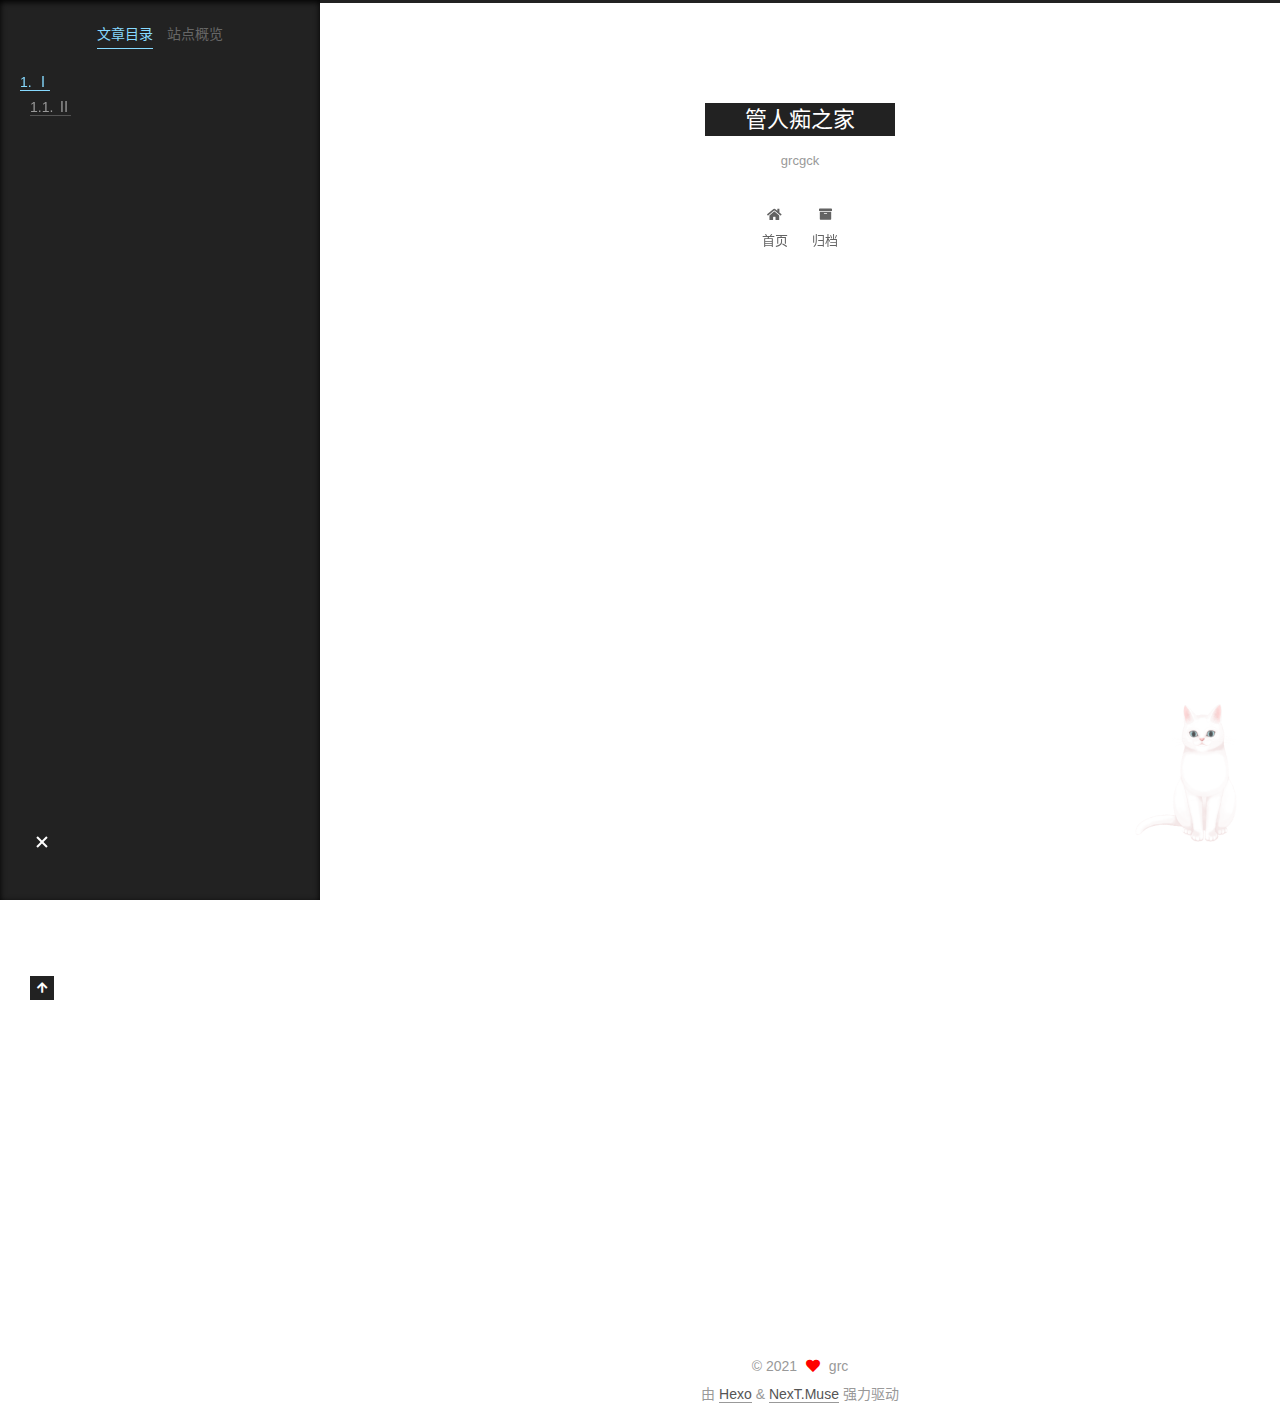
<file: 2021/06/30/我的第一篇博客文章/index.html>
<!DOCTYPE html>
<html lang="zh-CN">
<head>
  <meta charset="UTF-8">
<meta name="viewport" content="width=device-width, initial-scale=1, maximum-scale=2">
<meta name="theme-color" content="#222">
<meta name="generator" content="Hexo 5.4.0">
  <link rel="apple-touch-icon" sizes="180x180" href="/images/apple-touch-icon-next.png">
  <link rel="icon" type="image/png" sizes="32x32" href="/images/favicon-32x32-next.png">
  <link rel="icon" type="image/png" sizes="16x16" href="/images/favicon-16x16-next.png">
  <link rel="mask-icon" href="/images/logo.svg" color="#222">

<link rel="stylesheet" href="/css/main.css">


<link rel="stylesheet" href="/lib/font-awesome/css/all.min.css">

<script id="hexo-configurations">
    var NexT = window.NexT || {};
    var CONFIG = {"hostname":"example.com","root":"/","scheme":"Muse","version":"7.8.0","exturl":false,"sidebar":{"position":"left","display":"post","padding":18,"offset":12,"onmobile":false},"copycode":{"enable":false,"show_result":false,"style":null},"back2top":{"enable":true,"sidebar":false,"scrollpercent":false},"bookmark":{"enable":false,"color":"#222","save":"auto"},"fancybox":false,"mediumzoom":false,"lazyload":false,"pangu":false,"comments":{"style":"tabs","active":null,"storage":true,"lazyload":false,"nav":null},"algolia":{"hits":{"per_page":10},"labels":{"input_placeholder":"Search for Posts","hits_empty":"We didn't find any results for the search: ${query}","hits_stats":"${hits} results found in ${time} ms"}},"localsearch":{"enable":false,"trigger":"auto","top_n_per_article":1,"unescape":false,"preload":false},"motion":{"enable":true,"async":false,"transition":{"post_block":"fadeIn","post_header":"slideDownIn","post_body":"slideDownIn","coll_header":"slideLeftIn","sidebar":"slideUpIn"}}};
  </script>

  <meta name="description" content="Ⅰ写了一晚上作业 错过了最喜欢的管人的毕业直播 很难受 没有见她最后一面  她可以说是我第二熟悉的虚拟主播了 心里空落落的 但是作业还得继续写 生活还得继续过 加油 Ⅱ我还有嘉然乃琳向晚贝拉珈乐🤤 Ⅲ还有我最喜欢的七海娜娜米(ง •_•)ง  禁止发病">
<meta property="og:type" content="article">
<meta property="og:title" content="一点牢骚">
<meta property="og:url" content="http://example.com/2021/06/30/%E6%88%91%E7%9A%84%E7%AC%AC%E4%B8%80%E7%AF%87%E5%8D%9A%E5%AE%A2%E6%96%87%E7%AB%A0/index.html">
<meta property="og:site_name" content="管人痴之家">
<meta property="og:description" content="Ⅰ写了一晚上作业 错过了最喜欢的管人的毕业直播 很难受 没有见她最后一面  她可以说是我第二熟悉的虚拟主播了 心里空落落的 但是作业还得继续写 生活还得继续过 加油 Ⅱ我还有嘉然乃琳向晚贝拉珈乐🤤 Ⅲ还有我最喜欢的七海娜娜米(ง •_•)ง  禁止发病">
<meta property="og:locale" content="zh_CN">
<meta property="article:published_time" content="2021-06-30T09:59:44.000Z">
<meta property="article:modified_time" content="2021-06-30T20:23:59.449Z">
<meta property="article:author" content="grc">
<meta property="article:tag" content="sad">
<meta name="twitter:card" content="summary">

<link rel="canonical" href="http://example.com/2021/06/30/%E6%88%91%E7%9A%84%E7%AC%AC%E4%B8%80%E7%AF%87%E5%8D%9A%E5%AE%A2%E6%96%87%E7%AB%A0/">


<script id="page-configurations">
  // https://hexo.io/docs/variables.html
  CONFIG.page = {
    sidebar: "",
    isHome : false,
    isPost : true,
    lang   : 'zh-CN'
  };
</script>

  <title>一点牢骚 | 管人痴之家</title>
  






  <noscript>
  <style>
  .use-motion .brand,
  .use-motion .menu-item,
  .sidebar-inner,
  .use-motion .post-block,
  .use-motion .pagination,
  .use-motion .comments,
  .use-motion .post-header,
  .use-motion .post-body,
  .use-motion .collection-header { opacity: initial; }

  .use-motion .site-title,
  .use-motion .site-subtitle {
    opacity: initial;
    top: initial;
  }

  .use-motion .logo-line-before i { left: initial; }
  .use-motion .logo-line-after i { right: initial; }
  </style>
</noscript>

</head>

<body itemscope itemtype="http://schema.org/WebPage">
  <div class="container use-motion">
    <div class="headband"></div>

    <header class="header" itemscope itemtype="http://schema.org/WPHeader">
      <div class="header-inner"><div class="site-brand-container">
  <div class="site-nav-toggle">
    <div class="toggle" aria-label="切换导航栏">
      <span class="toggle-line toggle-line-first"></span>
      <span class="toggle-line toggle-line-middle"></span>
      <span class="toggle-line toggle-line-last"></span>
    </div>
  </div>

  <div class="site-meta">

    <a href="/" class="brand" rel="start">
      <span class="logo-line-before"><i></i></span>
      <h1 class="site-title">管人痴之家</h1>
      <span class="logo-line-after"><i></i></span>
    </a>
      <p class="site-subtitle" itemprop="description">grcgck</p>
  </div>

  <div class="site-nav-right">
    <div class="toggle popup-trigger">
    </div>
  </div>
</div>




<nav class="site-nav">
  <ul id="menu" class="main-menu menu">
        <li class="menu-item menu-item-home">

    <a href="/" rel="section"><i class="fa fa-home fa-fw"></i>首页</a>

  </li>
        <li class="menu-item menu-item-archives">

    <a href="/archives/" rel="section"><i class="fa fa-archive fa-fw"></i>归档</a>

  </li>
  </ul>
</nav>




</div>
    </header>

    
  <div class="back-to-top">
    <i class="fa fa-arrow-up"></i>
    <span>0%</span>
  </div>


    <main class="main">
      <div class="main-inner">
        <div class="content-wrap">
          

          <div class="content post posts-expand">
            

    
  
  
  <article itemscope itemtype="http://schema.org/Article" class="post-block" lang="zh-CN">
    <link itemprop="mainEntityOfPage" href="http://example.com/2021/06/30/%E6%88%91%E7%9A%84%E7%AC%AC%E4%B8%80%E7%AF%87%E5%8D%9A%E5%AE%A2%E6%96%87%E7%AB%A0/">

    <span hidden itemprop="author" itemscope itemtype="http://schema.org/Person">
      <meta itemprop="image" content="/images/avatar.gif">
      <meta itemprop="name" content="grc">
      <meta itemprop="description" content="">
    </span>

    <span hidden itemprop="publisher" itemscope itemtype="http://schema.org/Organization">
      <meta itemprop="name" content="管人痴之家">
    </span>
      <header class="post-header">
        <h1 class="post-title" itemprop="name headline">
          一点牢骚
        </h1>

        <div class="post-meta">
            <span class="post-meta-item">
              <span class="post-meta-item-icon">
                <i class="far fa-calendar"></i>
              </span>
              <span class="post-meta-item-text">发表于</span>

              <time title="创建时间：2021-06-30 17:59:44" itemprop="dateCreated datePublished" datetime="2021-06-30T17:59:44+08:00">2021-06-30</time>
            </span>
              <span class="post-meta-item">
                <span class="post-meta-item-icon">
                  <i class="far fa-calendar-check"></i>
                </span>
                <span class="post-meta-item-text">更新于</span>
                <time title="修改时间：2021-07-01 04:23:59" itemprop="dateModified" datetime="2021-07-01T04:23:59+08:00">2021-07-01</time>
              </span>

          

        </div>
      </header>

    
    
    
    <div class="post-body" itemprop="articleBody">

      
        <h1 id="Ⅰ"><a href="#Ⅰ" class="headerlink" title="Ⅰ"></a>Ⅰ</h1><p>写了一晚上作业 错过了最喜欢的管人的毕业直播</p>
<p>很难受 没有见她最后一面 </p>
<p>她可以说是我第二熟悉的虚拟主播了</p>
<p>心里空落落的 但是作业还得继续写 生活还得继续过</p>
<p>加油</p>
<h2 id="Ⅱ"><a href="#Ⅱ" class="headerlink" title="Ⅱ"></a>Ⅱ</h2><p>我还有嘉然乃琳向晚贝拉珈乐🤤</p>
<h3 id="Ⅲ"><a href="#Ⅲ" class="headerlink" title="Ⅲ"></a>Ⅲ</h3><p>还有我最喜欢的七海娜娜米(ง •_•)ง</p>
<hr>
<p><strong><u><em><del>禁止发病</del></em></u></strong></p>

    </div>

    
    
    

      <footer class="post-footer">
          <div class="post-tags">
              <a href="/tags/sad/" rel="tag"># sad</a>
          </div>

        


        
    <div class="post-nav">
      <div class="post-nav-item">
    <a href="/2021/06/30/hello-world/" rel="prev" title="Hello World">
      <i class="fa fa-chevron-left"></i> Hello World
    </a></div>
      <div class="post-nav-item"></div>
    </div>
      </footer>
    
  </article>
  
  
  



          </div>
          

<script>
  window.addEventListener('tabs:register', () => {
    let { activeClass } = CONFIG.comments;
    if (CONFIG.comments.storage) {
      activeClass = localStorage.getItem('comments_active') || activeClass;
    }
    if (activeClass) {
      let activeTab = document.querySelector(`a[href="#comment-${activeClass}"]`);
      if (activeTab) {
        activeTab.click();
      }
    }
  });
  if (CONFIG.comments.storage) {
    window.addEventListener('tabs:click', event => {
      if (!event.target.matches('.tabs-comment .tab-content .tab-pane')) return;
      let commentClass = event.target.classList[1];
      localStorage.setItem('comments_active', commentClass);
    });
  }
</script>

        </div>
          
  
  <div class="toggle sidebar-toggle">
    <span class="toggle-line toggle-line-first"></span>
    <span class="toggle-line toggle-line-middle"></span>
    <span class="toggle-line toggle-line-last"></span>
  </div>

  <aside class="sidebar">
    <div class="sidebar-inner">

      <ul class="sidebar-nav motion-element">
        <li class="sidebar-nav-toc">
          文章目录
        </li>
        <li class="sidebar-nav-overview">
          站点概览
        </li>
      </ul>

      <!--noindex-->
      <div class="post-toc-wrap sidebar-panel">
          <div class="post-toc motion-element"><ol class="nav"><li class="nav-item nav-level-1"><a class="nav-link" href="#%E2%85%A0"><span class="nav-number">1.</span> <span class="nav-text">Ⅰ</span></a><ol class="nav-child"><li class="nav-item nav-level-2"><a class="nav-link" href="#%E2%85%A1"><span class="nav-number">1.1.</span> <span class="nav-text">Ⅱ</span></a><ol class="nav-child"><li class="nav-item nav-level-3"><a class="nav-link" href="#%E2%85%A2"><span class="nav-number">1.1.1.</span> <span class="nav-text">Ⅲ</span></a></li></ol></li></ol></li></ol></div>
      </div>
      <!--/noindex-->

      <div class="site-overview-wrap sidebar-panel">
        <div class="site-author motion-element" itemprop="author" itemscope itemtype="http://schema.org/Person">
  <p class="site-author-name" itemprop="name">grc</p>
  <div class="site-description" itemprop="description"></div>
</div>
<div class="site-state-wrap motion-element">
  <nav class="site-state">
      <div class="site-state-item site-state-posts">
          <a href="/archives/">
        
          <span class="site-state-item-count">2</span>
          <span class="site-state-item-name">日志</span>
        </a>
      </div>
      <div class="site-state-item site-state-tags">
        <span class="site-state-item-count">1</span>
        <span class="site-state-item-name">标签</span>
      </div>
  </nav>
</div>



      </div>

    </div>
  </aside>
  <div id="sidebar-dimmer"></div>


      </div>
    </main>

    <footer class="footer">
      <div class="footer-inner">
        

        

<div class="copyright">
  
  &copy; 
  <span itemprop="copyrightYear">2021</span>
  <span class="with-love">
    <i class="fa fa-heart"></i>
  </span>
  <span class="author" itemprop="copyrightHolder">grc</span>
</div>
  <div class="powered-by">由 <a href="https://hexo.io/" class="theme-link" rel="noopener" target="_blank">Hexo</a> & <a href="https://muse.theme-next.org/" class="theme-link" rel="noopener" target="_blank">NexT.Muse</a> 强力驱动
  </div>

        








      </div>
    </footer>
  </div>

  
  <script src="/lib/anime.min.js"></script>
  <script src="/lib/velocity/velocity.min.js"></script>
  <script src="/lib/velocity/velocity.ui.min.js"></script>

<script src="/js/utils.js"></script>

<script src="/js/motion.js"></script>


<script src="/js/schemes/muse.js"></script>


<script src="/js/next-boot.js"></script>




  















  

  

<script src="/live2dw/lib/L2Dwidget.min.js?094cbace49a39548bed64abff5988b05"></script><script>L2Dwidget.init({"model":{"jsonPath":"/live2dw/assets/tororo.model.json"},"display":{"position":"right","width":150,"height":300},"mobile":{"show":false},"log":false,"pluginJsPath":"lib/","pluginModelPath":"assets/","pluginRootPath":"live2dw/","tagMode":false});</script></body>
</html>
</file>
<file: css/main.css>
:root {
  --body-bg-color: #fff;
  --content-bg-color: #fff;
  --card-bg-color: #f5f5f5;
  --text-color: #555;
  --blockquote-color: #666;
  --link-color: #555;
  --link-hover-color: #222;
  --brand-color: #fff;
  --brand-hover-color: #fff;
  --table-row-odd-bg-color: #f9f9f9;
  --table-row-hover-bg-color: #f5f5f5;
  --menu-item-bg-color: #f5f5f5;
  --btn-default-bg: #222;
  --btn-default-color: #fff;
  --btn-default-border-color: #222;
  --btn-default-hover-bg: #fff;
  --btn-default-hover-color: #222;
  --btn-default-hover-border-color: #222;
}
html {
  line-height: 1.15; /* 1 */
  -webkit-text-size-adjust: 100%; /* 2 */
}
body {
  margin: 0;
}
main {
  display: block;
}
h1 {
  font-size: 2em;
  margin: 0.67em 0;
}
hr {
  box-sizing: content-box; /* 1 */
  height: 0; /* 1 */
  overflow: visible; /* 2 */
}
pre {
  font-family: monospace, monospace; /* 1 */
  font-size: 1em; /* 2 */
}
a {
  background: transparent;
}
abbr[title] {
  border-bottom: none; /* 1 */
  text-decoration: underline; /* 2 */
  text-decoration: underline dotted; /* 2 */
}
b,
strong {
  font-weight: bolder;
}
code,
kbd,
samp {
  font-family: monospace, monospace; /* 1 */
  font-size: 1em; /* 2 */
}
small {
  font-size: 80%;
}
sub,
sup {
  font-size: 75%;
  line-height: 0;
  position: relative;
  vertical-align: baseline;
}
sub {
  bottom: -0.25em;
}
sup {
  top: -0.5em;
}
img {
  border-style: none;
}
button,
input,
optgroup,
select,
textarea {
  font-family: inherit; /* 1 */
  font-size: 100%; /* 1 */
  line-height: 1.15; /* 1 */
  margin: 0; /* 2 */
}
button,
input {
/* 1 */
  overflow: visible;
}
button,
select {
/* 1 */
  text-transform: none;
}
button,
[type='button'],
[type='reset'],
[type='submit'] {
  -webkit-appearance: button;
}
button::-moz-focus-inner,
[type='button']::-moz-focus-inner,
[type='reset']::-moz-focus-inner,
[type='submit']::-moz-focus-inner {
  border-style: none;
  padding: 0;
}
button:-moz-focusring,
[type='button']:-moz-focusring,
[type='reset']:-moz-focusring,
[type='submit']:-moz-focusring {
  outline: 1px dotted ButtonText;
}
fieldset {
  padding: 0.35em 0.75em 0.625em;
}
legend {
  box-sizing: border-box; /* 1 */
  color: inherit; /* 2 */
  display: table; /* 1 */
  max-width: 100%; /* 1 */
  padding: 0; /* 3 */
  white-space: normal; /* 1 */
}
progress {
  vertical-align: baseline;
}
textarea {
  overflow: auto;
}
[type='checkbox'],
[type='radio'] {
  box-sizing: border-box; /* 1 */
  padding: 0; /* 2 */
}
[type='number']::-webkit-inner-spin-button,
[type='number']::-webkit-outer-spin-button {
  height: auto;
}
[type='search'] {
  outline-offset: -2px; /* 2 */
  -webkit-appearance: textfield; /* 1 */
}
[type='search']::-webkit-search-decoration {
  -webkit-appearance: none;
}
::-webkit-file-upload-button {
  font: inherit; /* 2 */
  -webkit-appearance: button; /* 1 */
}
details {
  display: block;
}
summary {
  display: list-item;
}
template {
  display: none;
}
[hidden] {
  display: none;
}
::selection {
  background: #262a30;
  color: #eee;
}
html,
body {
  height: 100%;
}
body {
  background: var(--body-bg-color);
  color: var(--text-color);
  font-family: 'Lato', "PingFang SC", "Microsoft YaHei", sans-serif;
  font-size: 1em;
  line-height: 2;
}
@media (max-width: 991px) {
  body {
    padding-left: 0 !important;
    padding-right: 0 !important;
  }
}
h1,
h2,
h3,
h4,
h5,
h6 {
  font-family: 'Lato', "PingFang SC", "Microsoft YaHei", sans-serif;
  font-weight: bold;
  line-height: 1.5;
  margin: 20px 0 15px;
}
h1 {
  font-size: 1.5em;
}
h2 {
  font-size: 1.375em;
}
h3 {
  font-size: 1.25em;
}
h4 {
  font-size: 1.125em;
}
h5 {
  font-size: 1em;
}
h6 {
  font-size: 0.875em;
}
p {
  margin: 0 0 20px 0;
}
a,
span.exturl {
  border-bottom: 1px solid #999;
  color: var(--link-color);
  outline: 0;
  text-decoration: none;
  overflow-wrap: break-word;
  word-wrap: break-word;
  cursor: pointer;
}
a:hover,
span.exturl:hover {
  border-bottom-color: var(--link-hover-color);
  color: var(--link-hover-color);
}
iframe,
img,
video {
  display: block;
  margin-left: auto;
  margin-right: auto;
  max-width: 100%;
}
hr {
  background-image: repeating-linear-gradient(-45deg, #ddd, #ddd 4px, transparent 4px, transparent 8px);
  border: 0;
  height: 3px;
  margin: 40px 0;
}
blockquote {
  border-left: 4px solid #ddd;
  color: var(--blockquote-color);
  margin: 0;
  padding: 0 15px;
}
blockquote cite::before {
  content: '-';
  padding: 0 5px;
}
dt {
  font-weight: bold;
}
dd {
  margin: 0;
  padding: 0;
}
kbd {
  background-color: #f5f5f5;
  background-image: linear-gradient(#eee, #fff, #eee);
  border: 1px solid #ccc;
  border-radius: 0.2em;
  box-shadow: 0.1em 0.1em 0.2em rgba(0,0,0,0.1);
  color: #555;
  font-family: inherit;
  padding: 0.1em 0.3em;
  white-space: nowrap;
}
.table-container {
  overflow: auto;
}
table {
  border-collapse: collapse;
  border-spacing: 0;
  font-size: 0.875em;
  margin: 0 0 20px 0;
  width: 100%;
}
tbody tr:nth-of-type(odd) {
  background: var(--table-row-odd-bg-color);
}
tbody tr:hover {
  background: var(--table-row-hover-bg-color);
}
caption,
th,
td {
  font-weight: normal;
  padding: 8px;
  vertical-align: middle;
}
th,
td {
  border: 1px solid #ddd;
  border-bottom: 3px solid #ddd;
}
th {
  font-weight: 700;
  padding-bottom: 10px;
}
td {
  border-bottom-width: 1px;
}
.btn {
  background: var(--btn-default-bg);
  border: 2px solid var(--btn-default-border-color);
  border-radius: 0;
  color: var(--btn-default-color);
  display: inline-block;
  font-size: 0.875em;
  line-height: 2;
  padding: 0 20px;
  text-decoration: none;
  transition-property: background-color;
  transition-delay: 0s;
  transition-duration: 0.2s;
  transition-timing-function: ease-in-out;
}
.btn:hover {
  background: var(--btn-default-hover-bg);
  border-color: var(--btn-default-hover-border-color);
  color: var(--btn-default-hover-color);
}
.btn + .btn {
  margin: 0 0 8px 8px;
}
.btn .fa-fw {
  text-align: left;
  width: 1.285714285714286em;
}
.toggle {
  line-height: 0;
}
.toggle .toggle-line {
  background: #fff;
  display: inline-block;
  height: 2px;
  left: 0;
  position: relative;
  top: 0;
  transition: all 0.4s;
  vertical-align: top;
  width: 100%;
}
.toggle .toggle-line:not(:first-child) {
  margin-top: 3px;
}
.toggle.toggle-arrow .toggle-line-first {
  left: 50%;
  top: 2px;
  transform: rotate(45deg);
  width: 50%;
}
.toggle.toggle-arrow .toggle-line-middle {
  left: 2px;
  width: 90%;
}
.toggle.toggle-arrow .toggle-line-last {
  left: 50%;
  top: -2px;
  transform: rotate(-45deg);
  width: 50%;
}
.toggle.toggle-close .toggle-line-first {
  transform: rotate(-45deg);
  top: 5px;
}
.toggle.toggle-close .toggle-line-middle {
  opacity: 0;
}
.toggle.toggle-close .toggle-line-last {
  transform: rotate(45deg);
  top: -5px;
}
.highlight,
pre {
  background: #f7f7f7;
  color: #4d4d4c;
  line-height: 1.6;
  margin: 0 auto 20px;
}
pre,
code {
  font-family: consolas, Menlo, monospace, "PingFang SC", "Microsoft YaHei";
}
code {
  background: #eee;
  border-radius: 3px;
  color: #555;
  padding: 2px 4px;
  overflow-wrap: break-word;
  word-wrap: break-word;
}
.highlight *::selection {
  background: #d6d6d6;
}
.highlight pre {
  border: 0;
  margin: 0;
  padding: 10px 0;
}
.highlight table {
  border: 0;
  margin: 0;
  width: auto;
}
.highlight td {
  border: 0;
  padding: 0;
}
.highlight figcaption {
  background: #eff2f3;
  color: #4d4d4c;
  display: flex;
  font-size: 0.875em;
  justify-content: space-between;
  line-height: 1.2;
  padding: 0.5em;
}
.highlight figcaption a {
  color: #4d4d4c;
}
.highlight figcaption a:hover {
  border-bottom-color: #4d4d4c;
}
.highlight .gutter {
  -moz-user-select: none;
  -ms-user-select: none;
  -webkit-user-select: none;
  user-select: none;
}
.highlight .gutter pre {
  background: #eff2f3;
  color: #869194;
  padding-left: 10px;
  padding-right: 10px;
  text-align: right;
}
.highlight .code pre {
  background: #f7f7f7;
  padding-left: 10px;
  width: 100%;
}
.gist table {
  width: auto;
}
.gist table td {
  border: 0;
}
pre {
  overflow: auto;
  padding: 10px;
}
pre code {
  background: none;
  color: #4d4d4c;
  font-size: 0.875em;
  padding: 0;
  text-shadow: none;
}
pre .deletion {
  background: #fdd;
}
pre .addition {
  background: #dfd;
}
pre .meta {
  color: #eab700;
  -moz-user-select: none;
  -ms-user-select: none;
  -webkit-user-select: none;
  user-select: none;
}
pre .comment {
  color: #8e908c;
}
pre .variable,
pre .attribute,
pre .tag,
pre .name,
pre .regexp,
pre .ruby .constant,
pre .xml .tag .title,
pre .xml .pi,
pre .xml .doctype,
pre .html .doctype,
pre .css .id,
pre .css .class,
pre .css .pseudo {
  color: #c82829;
}
pre .number,
pre .preprocessor,
pre .built_in,
pre .builtin-name,
pre .literal,
pre .params,
pre .constant,
pre .command {
  color: #f5871f;
}
pre .ruby .class .title,
pre .css .rules .attribute,
pre .string,
pre .symbol,
pre .value,
pre .inheritance,
pre .header,
pre .ruby .symbol,
pre .xml .cdata,
pre .special,
pre .formula {
  color: #718c00;
}
pre .title,
pre .css .hexcolor {
  color: #3e999f;
}
pre .function,
pre .python .decorator,
pre .python .title,
pre .ruby .function .title,
pre .ruby .title .keyword,
pre .perl .sub,
pre .javascript .title,
pre .coffeescript .title {
  color: #4271ae;
}
pre .keyword,
pre .javascript .function {
  color: #8959a8;
}
.blockquote-center {
  border-left: none;
  margin: 40px 0;
  padding: 0;
  position: relative;
  text-align: center;
}
.blockquote-center .fa {
  display: block;
  opacity: 0.6;
  position: absolute;
  width: 100%;
}
.blockquote-center .fa-quote-left {
  border-top: 1px solid #ccc;
  text-align: left;
  top: -20px;
}
.blockquote-center .fa-quote-right {
  border-bottom: 1px solid #ccc;
  text-align: right;
  bottom: -20px;
}
.blockquote-center p,
.blockquote-center div {
  text-align: center;
}
.post-body .group-picture img {
  margin: 0 auto;
  padding: 0 3px;
}
.group-picture-row {
  margin-bottom: 6px;
  overflow: hidden;
}
.group-picture-column {
  float: left;
  margin-bottom: 10px;
}
.post-body .label {
  color: #555;
  display: inline;
  padding: 0 2px;
}
.post-body .label.default {
  background: #f0f0f0;
}
.post-body .label.primary {
  background: #efe6f7;
}
.post-body .label.info {
  background: #e5f2f8;
}
.post-body .label.success {
  background: #e7f4e9;
}
.post-body .label.warning {
  background: #fcf6e1;
}
.post-body .label.danger {
  background: #fae8eb;
}
.post-body .tabs {
  margin-bottom: 20px;
}
.post-body .tabs,
.tabs-comment {
  display: block;
  padding-top: 10px;
  position: relative;
}
.post-body .tabs ul.nav-tabs,
.tabs-comment ul.nav-tabs {
  display: flex;
  flex-wrap: wrap;
  margin: 0;
  margin-bottom: -1px;
  padding: 0;
}
@media (max-width: 413px) {
  .post-body .tabs ul.nav-tabs,
  .tabs-comment ul.nav-tabs {
    display: block;
    margin-bottom: 5px;
  }
}
.post-body .tabs ul.nav-tabs li.tab,
.tabs-comment ul.nav-tabs li.tab {
  border-bottom: 1px solid #ddd;
  border-left: 1px solid transparent;
  border-right: 1px solid transparent;
  border-top: 3px solid transparent;
  flex-grow: 1;
  list-style-type: none;
  border-radius: 0 0 0 0;
}
@media (max-width: 413px) {
  .post-body .tabs ul.nav-tabs li.tab,
  .tabs-comment ul.nav-tabs li.tab {
    border-bottom: 1px solid transparent;
    border-left: 3px solid transparent;
    border-right: 1px solid transparent;
    border-top: 1px solid transparent;
  }
}
@media (max-width: 413px) {
  .post-body .tabs ul.nav-tabs li.tab,
  .tabs-comment ul.nav-tabs li.tab {
    border-radius: 0;
  }
}
.post-body .tabs ul.nav-tabs li.tab a,
.tabs-comment ul.nav-tabs li.tab a {
  border-bottom: initial;
  display: block;
  line-height: 1.8;
  outline: 0;
  padding: 0.25em 0.75em;
  text-align: center;
  transition-delay: 0s;
  transition-duration: 0.2s;
  transition-timing-function: ease-out;
}
.post-body .tabs ul.nav-tabs li.tab a i,
.tabs-comment ul.nav-tabs li.tab a i {
  width: 1.285714285714286em;
}
.post-body .tabs ul.nav-tabs li.tab.active,
.tabs-comment ul.nav-tabs li.tab.active {
  border-bottom: 1px solid transparent;
  border-left: 1px solid #ddd;
  border-right: 1px solid #ddd;
  border-top: 3px solid #fc6423;
}
@media (max-width: 413px) {
  .post-body .tabs ul.nav-tabs li.tab.active,
  .tabs-comment ul.nav-tabs li.tab.active {
    border-bottom: 1px solid #ddd;
    border-left: 3px solid #fc6423;
    border-right: 1px solid #ddd;
    border-top: 1px solid #ddd;
  }
}
.post-body .tabs ul.nav-tabs li.tab.active a,
.tabs-comment ul.nav-tabs li.tab.active a {
  color: var(--link-color);
  cursor: default;
}
.post-body .tabs .tab-content .tab-pane,
.tabs-comment .tab-content .tab-pane {
  border: 1px solid #ddd;
  border-top: 0;
  padding: 20px 20px 0 20px;
  border-radius: 0;
}
.post-body .tabs .tab-content .tab-pane:not(.active),
.tabs-comment .tab-content .tab-pane:not(.active) {
  display: none;
}
.post-body .tabs .tab-content .tab-pane.active,
.tabs-comment .tab-content .tab-pane.active {
  display: block;
}
.post-body .tabs .tab-content .tab-pane.active:nth-of-type(1),
.tabs-comment .tab-content .tab-pane.active:nth-of-type(1) {
  border-radius: 0 0 0 0;
}
@media (max-width: 413px) {
  .post-body .tabs .tab-content .tab-pane.active:nth-of-type(1),
  .tabs-comment .tab-content .tab-pane.active:nth-of-type(1) {
    border-radius: 0;
  }
}
.post-body .note {
  border-radius: 3px;
  margin-bottom: 20px;
  padding: 1em;
  position: relative;
  border: 1px solid #eee;
  border-left-width: 5px;
}
.post-body .note h2,
.post-body .note h3,
.post-body .note h4,
.post-body .note h5,
.post-body .note h6 {
  margin-top: 0;
  border-bottom: initial;
  margin-bottom: 0;
  padding-top: 0;
}
.post-body .note p:first-child,
.post-body .note ul:first-child,
.post-body .note ol:first-child,
.post-body .note table:first-child,
.post-body .note pre:first-child,
.post-body .note blockquote:first-child,
.post-body .note img:first-child {
  margin-top: 0;
}
.post-body .note p:last-child,
.post-body .note ul:last-child,
.post-body .note ol:last-child,
.post-body .note table:last-child,
.post-body .note pre:last-child,
.post-body .note blockquote:last-child,
.post-body .note img:last-child {
  margin-bottom: 0;
}
.post-body .note.default {
  border-left-color: #777;
}
.post-body .note.default h2,
.post-body .note.default h3,
.post-body .note.default h4,
.post-body .note.default h5,
.post-body .note.default h6 {
  color: #777;
}
.post-body .note.primary {
  border-left-color: #6f42c1;
}
.post-body .note.primary h2,
.post-body .note.primary h3,
.post-body .note.primary h4,
.post-body .note.primary h5,
.post-body .note.primary h6 {
  color: #6f42c1;
}
.post-body .note.info {
  border-left-color: #428bca;
}
.post-body .note.info h2,
.post-body .note.info h3,
.post-body .note.info h4,
.post-body .note.info h5,
.post-body .note.info h6 {
  color: #428bca;
}
.post-body .note.success {
  border-left-color: #5cb85c;
}
.post-body .note.success h2,
.post-body .note.success h3,
.post-body .note.success h4,
.post-body .note.success h5,
.post-body .note.success h6 {
  color: #5cb85c;
}
.post-body .note.warning {
  border-left-color: #f0ad4e;
}
.post-body .note.warning h2,
.post-body .note.warning h3,
.post-body .note.warning h4,
.post-body .note.warning h5,
.post-body .note.warning h6 {
  color: #f0ad4e;
}
.post-body .note.danger {
  border-left-color: #d9534f;
}
.post-body .note.danger h2,
.post-body .note.danger h3,
.post-body .note.danger h4,
.post-body .note.danger h5,
.post-body .note.danger h6 {
  color: #d9534f;
}
.pagination .prev,
.pagination .next,
.pagination .page-number,
.pagination .space {
  display: inline-block;
  margin: 0 10px;
  padding: 0 11px;
  position: relative;
  top: -1px;
}
@media (max-width: 767px) {
  .pagination .prev,
  .pagination .next,
  .pagination .page-number,
  .pagination .space {
    margin: 0 5px;
  }
}
.pagination {
  border-top: 1px solid #eee;
  margin: 120px 0 0;
  text-align: center;
}
.pagination .prev,
.pagination .next,
.pagination .page-number {
  border-bottom: 0;
  border-top: 1px solid #eee;
  transition-property: border-color;
  transition-delay: 0s;
  transition-duration: 0.2s;
  transition-timing-function: ease-in-out;
}
.pagination .prev:hover,
.pagination .next:hover,
.pagination .page-number:hover {
  border-top-color: #222;
}
.pagination .space {
  margin: 0;
  padding: 0;
}
.pagination .prev {
  margin-left: 0;
}
.pagination .next {
  margin-right: 0;
}
.pagination .page-number.current {
  background: #ccc;
  border-top-color: #ccc;
  color: #fff;
}
@media (max-width: 767px) {
  .pagination {
    border-top: none;
  }
  .pagination .prev,
  .pagination .next,
  .pagination .page-number {
    border-bottom: 1px solid #eee;
    border-top: 0;
    margin-bottom: 10px;
    padding: 0 10px;
  }
  .pagination .prev:hover,
  .pagination .next:hover,
  .pagination .page-number:hover {
    border-bottom-color: #222;
  }
}
.comments {
  margin-top: 60px;
  overflow: hidden;
}
.comment-button-group {
  display: flex;
  flex-wrap: wrap-reverse;
  justify-content: center;
  margin: 1em 0;
}
.comment-button-group .comment-button {
  margin: 0.1em 0.2em;
}
.comment-button-group .comment-button.active {
  background: var(--btn-default-hover-bg);
  border-color: var(--btn-default-hover-border-color);
  color: var(--btn-default-hover-color);
}
.comment-position {
  display: none;
}
.comment-position.active {
  display: block;
}
.tabs-comment {
  background: var(--content-bg-color);
  margin-top: 4em;
  padding-top: 0;
}
.tabs-comment .comments {
  border: 0;
  box-shadow: none;
  margin-top: 0;
  padding-top: 0;
}
.container {
  min-height: 100%;
  position: relative;
}
.main-inner {
  margin: 0 auto;
  width: 700px;
}
@media (min-width: 1200px) {
  .main-inner {
    width: 800px;
  }
}
@media (min-width: 1600px) {
  .main-inner {
    width: 900px;
  }
}
@media (max-width: 767px) {
  .content-wrap {
    padding: 0 20px;
  }
}
.header {
  background: transparent;
}
.header-inner {
  margin: 0 auto;
  width: 700px;
}
@media (min-width: 1200px) {
  .header-inner {
    width: 800px;
  }
}
@media (min-width: 1600px) {
  .header-inner {
    width: 900px;
  }
}
.site-brand-container {
  display: flex;
  flex-shrink: 0;
  padding: 0 10px;
}
.headband {
  background: #222;
  height: 3px;
}
.site-meta {
  flex-grow: 1;
  text-align: center;
}
@media (max-width: 767px) {
  .site-meta {
    text-align: center;
  }
}
.brand {
  border-bottom: none;
  color: var(--brand-color);
  display: inline-block;
  line-height: 1.375em;
  padding: 0 40px;
  position: relative;
}
.brand:hover {
  color: var(--brand-hover-color);
}
.site-title {
  font-family: 'Lato', "PingFang SC", "Microsoft YaHei", sans-serif;
  font-size: 1.375em;
  font-weight: normal;
  margin: 0;
}
.site-subtitle {
  color: #999;
  font-size: 0.8125em;
  margin: 10px 0;
}
.use-motion .brand {
  opacity: 0;
}
.use-motion .site-title,
.use-motion .site-subtitle,
.use-motion .custom-logo-image {
  opacity: 0;
  position: relative;
  top: -10px;
}
.site-nav-toggle,
.site-nav-right {
  display: none;
}
@media (max-width: 767px) {
  .site-nav-toggle,
  .site-nav-right {
    display: flex;
    flex-direction: column;
    justify-content: center;
  }
}
.site-nav-toggle .toggle,
.site-nav-right .toggle {
  color: var(--text-color);
  padding: 10px;
  width: 22px;
}
.site-nav-toggle .toggle .toggle-line,
.site-nav-right .toggle .toggle-line {
  background: var(--text-color);
  border-radius: 1px;
}
.site-nav {
  display: block;
}
@media (max-width: 767px) {
  .site-nav {
    clear: both;
    display: none;
  }
}
.site-nav.site-nav-on {
  display: block;
}
.menu {
  margin-top: 20px;
  padding-left: 0;
  text-align: center;
}
.menu-item {
  display: inline-block;
  list-style: none;
  margin: 0 10px;
}
@media (max-width: 767px) {
  .menu-item {
    display: block;
    margin-top: 10px;
  }
  .menu-item.menu-item-search {
    display: none;
  }
}
.menu-item a,
.menu-item span.exturl {
  border-bottom: 0;
  display: block;
  font-size: 0.8125em;
  transition-property: border-color;
  transition-delay: 0s;
  transition-duration: 0.2s;
  transition-timing-function: ease-in-out;
}
@media (hover: none) {
  .menu-item a:hover,
  .menu-item span.exturl:hover {
    border-bottom-color: transparent !important;
  }
}
.menu-item .fa,
.menu-item .fab,
.menu-item .far,
.menu-item .fas {
  margin-right: 8px;
}
.menu-item .badge {
  display: inline-block;
  font-weight: bold;
  line-height: 1;
  margin-left: 0.35em;
  margin-top: 0.35em;
  text-align: center;
  white-space: nowrap;
}
@media (max-width: 767px) {
  .menu-item .badge {
    float: right;
    margin-left: 0;
  }
}
.menu-item-active a,
.menu .menu-item a:hover,
.menu .menu-item span.exturl:hover {
  background: var(--menu-item-bg-color);
}
.use-motion .menu-item {
  opacity: 0;
}
.sidebar {
  background: #222;
  bottom: 0;
  box-shadow: inset 0 2px 6px #000;
  position: fixed;
  top: 0;
}
@media (max-width: 991px) {
  .sidebar {
    display: none;
  }
}
.sidebar-inner {
  color: #999;
  padding: 18px 10px;
  text-align: center;
}
.cc-license {
  margin-top: 10px;
  text-align: center;
}
.cc-license .cc-opacity {
  border-bottom: none;
  opacity: 0.7;
}
.cc-license .cc-opacity:hover {
  opacity: 0.9;
}
.cc-license img {
  display: inline-block;
}
.site-author-image {
  border: 2px solid #333;
  display: block;
  margin: 0 auto;
  max-width: 96px;
  padding: 2px;
}
.site-author-name {
  color: #f5f5f5;
  font-weight: normal;
  margin: 5px 0 0;
  text-align: center;
}
.site-description {
  color: #999;
  font-size: 1em;
  margin-top: 5px;
  text-align: center;
}
.links-of-author {
  margin-top: 15px;
}
.links-of-author a,
.links-of-author span.exturl {
  border-bottom-color: #555;
  display: inline-block;
  font-size: 0.8125em;
  margin-bottom: 10px;
  margin-right: 10px;
  vertical-align: middle;
}
.links-of-author a::before,
.links-of-author span.exturl::before {
  background: #a37018;
  border-radius: 50%;
  content: ' ';
  display: inline-block;
  height: 4px;
  margin-right: 3px;
  vertical-align: middle;
  width: 4px;
}
.sidebar-button {
  margin-top: 15px;
}
.sidebar-button a {
  border: 1px solid #fc6423;
  border-radius: 4px;
  color: #fc6423;
  display: inline-block;
  padding: 0 15px;
}
.sidebar-button a .fa,
.sidebar-button a .fab,
.sidebar-button a .far,
.sidebar-button a .fas {
  margin-right: 5px;
}
.sidebar-button a:hover {
  background: #fc6423;
  border: 1px solid #fc6423;
  color: #fff;
}
.sidebar-button a:hover .fa,
.sidebar-button a:hover .fab,
.sidebar-button a:hover .far,
.sidebar-button a:hover .fas {
  color: #fff;
}
.links-of-blogroll {
  font-size: 0.8125em;
  margin-top: 10px;
}
.links-of-blogroll-title {
  font-size: 0.875em;
  font-weight: 600;
  margin-top: 0;
}
.links-of-blogroll-list {
  list-style: none;
  margin: 0;
  padding: 0;
}
#sidebar-dimmer {
  display: none;
}
@media (max-width: 767px) {
  #sidebar-dimmer {
    background: #000;
    display: block;
    height: 100%;
    left: 100%;
    opacity: 0;
    position: fixed;
    top: 0;
    width: 100%;
    z-index: 1100;
  }
  .sidebar-active + #sidebar-dimmer {
    opacity: 0.7;
    transform: translateX(-100%);
    transition: opacity 0.5s;
  }
}
.sidebar-nav {
  margin: 0;
  padding-bottom: 20px;
  padding-left: 0;
}
.sidebar-nav li {
  border-bottom: 1px solid transparent;
  color: #666;
  cursor: pointer;
  display: inline-block;
  font-size: 0.875em;
}
.sidebar-nav li.sidebar-nav-overview {
  margin-left: 10px;
}
.sidebar-nav li:hover {
  color: #f5f5f5;
}
.sidebar-nav .sidebar-nav-active {
  border-bottom-color: #87daff;
  color: #87daff;
}
.sidebar-nav .sidebar-nav-active:hover {
  color: #87daff;
}
.sidebar-panel {
  display: none;
  overflow-x: hidden;
  overflow-y: auto;
}
.sidebar-panel-active {
  display: block;
}
.sidebar-toggle {
  background: #222;
  bottom: 45px;
  cursor: pointer;
  height: 14px;
  left: 30px;
  padding: 5px;
  position: fixed;
  width: 14px;
  z-index: 1300;
}
@media (max-width: 991px) {
  .sidebar-toggle {
    left: 20px;
    opacity: 0.8;
    display: none;
  }
}
.sidebar-toggle:hover .toggle-line {
  background: #87daff;
}
.post-toc {
  font-size: 0.875em;
}
.post-toc ol {
  list-style: none;
  margin: 0;
  padding: 0 2px 5px 10px;
  text-align: left;
}
.post-toc ol > ol {
  padding-left: 0;
}
.post-toc ol a {
  transition-property: all;
  transition-delay: 0s;
  transition-duration: 0.2s;
  transition-timing-function: ease-in-out;
}
.post-toc .nav-item {
  line-height: 1.8;
  overflow: hidden;
  text-overflow: ellipsis;
  white-space: nowrap;
}
.post-toc .nav .nav-child {
  display: none;
}
.post-toc .nav .active > .nav-child {
  display: block;
}
.post-toc .nav .active-current > .nav-child {
  display: block;
}
.post-toc .nav .active-current > .nav-child > .nav-item {
  display: block;
}
.post-toc .nav .active > a {
  border-bottom-color: #87daff;
  color: #87daff;
}
.post-toc .nav .active-current > a {
  color: #87daff;
}
.post-toc .nav .active-current > a:hover {
  color: #87daff;
}
.site-state {
  display: flex;
  justify-content: center;
  line-height: 1.4;
  margin-top: 10px;
  overflow: hidden;
  text-align: center;
  white-space: nowrap;
}
.site-state-item {
  padding: 0 15px;
}
.site-state-item:not(:first-child) {
  border-left: 1px solid #333;
}
.site-state-item a {
  border-bottom: none;
}
.site-state-item-count {
  display: block;
  font-size: 1.25em;
  font-weight: 600;
  text-align: center;
}
.site-state-item-name {
  color: inherit;
  font-size: 0.875em;
}
.footer {
  color: #999;
  font-size: 0.875em;
  padding: 20px 0;
}
.footer.footer-fixed {
  bottom: 0;
  left: 0;
  position: absolute;
  right: 0;
}
.footer-inner {
  box-sizing: border-box;
  margin: 0 auto;
  text-align: center;
  width: 700px;
}
@media (min-width: 1200px) {
  .footer-inner {
    width: 800px;
  }
}
@media (min-width: 1600px) {
  .footer-inner {
    width: 900px;
  }
}
.languages {
  display: inline-block;
  font-size: 1.125em;
  position: relative;
}
.languages .lang-select-label span {
  margin: 0 0.5em;
}
.languages .lang-select {
  height: 100%;
  left: 0;
  opacity: 0;
  position: absolute;
  top: 0;
  width: 100%;
}
.with-love {
  color: #ff0000;
  display: inline-block;
  margin: 0 5px;
}
.powered-by,
.theme-info {
  display: inline-block;
}
@-moz-keyframes iconAnimate {
  0%, 100% {
    transform: scale(1);
  }
  10%, 30% {
    transform: scale(0.9);
  }
  20%, 40%, 60%, 80% {
    transform: scale(1.1);
  }
  50%, 70% {
    transform: scale(1.1);
  }
}
@-webkit-keyframes iconAnimate {
  0%, 100% {
    transform: scale(1);
  }
  10%, 30% {
    transform: scale(0.9);
  }
  20%, 40%, 60%, 80% {
    transform: scale(1.1);
  }
  50%, 70% {
    transform: scale(1.1);
  }
}
@-o-keyframes iconAnimate {
  0%, 100% {
    transform: scale(1);
  }
  10%, 30% {
    transform: scale(0.9);
  }
  20%, 40%, 60%, 80% {
    transform: scale(1.1);
  }
  50%, 70% {
    transform: scale(1.1);
  }
}
@keyframes iconAnimate {
  0%, 100% {
    transform: scale(1);
  }
  10%, 30% {
    transform: scale(0.9);
  }
  20%, 40%, 60%, 80% {
    transform: scale(1.1);
  }
  50%, 70% {
    transform: scale(1.1);
  }
}
.back-to-top {
  font-size: 12px;
  text-align: center;
  transition-delay: 0s;
  transition-duration: 0.2s;
  transition-timing-function: ease-in-out;
}
.back-to-top {
  background: #222;
  bottom: -100px;
  box-sizing: border-box;
  color: #fff;
  cursor: pointer;
  left: 30px;
  opacity: 1;
  padding: 0 6px;
  position: fixed;
  transition-property: bottom;
  z-index: 1300;
  width: 24px;
}
.back-to-top span {
  display: none;
}
.back-to-top:hover {
  color: #87daff;
}
.back-to-top.back-to-top-on {
  bottom: 19px;
}
@media (max-width: 991px) {
  .back-to-top {
    left: 20px;
    opacity: 0.8;
  }
}
.post-body {
  font-family: 'Lato', "PingFang SC", "Microsoft YaHei", sans-serif;
  overflow-wrap: break-word;
  word-wrap: break-word;
}
@media (min-width: 1200px) {
  .post-body {
    font-size: 1.125em;
  }
}
.post-body .exturl .fa {
  font-size: 0.875em;
  margin-left: 4px;
}
.post-body .image-caption,
.post-body .figure .caption {
  color: #999;
  font-size: 0.875em;
  font-weight: bold;
  line-height: 1;
  margin: -20px auto 15px;
  text-align: center;
}
.post-sticky-flag {
  display: inline-block;
  transform: rotate(30deg);
}
.post-button {
  margin-top: 40px;
  text-align: center;
}
.use-motion .post-block,
.use-motion .pagination,
.use-motion .comments {
  opacity: 0;
}
.use-motion .post-header {
  opacity: 0;
}
.use-motion .post-body {
  opacity: 0;
}
.use-motion .collection-header {
  opacity: 0;
}
.posts-collapse {
  margin-left: 35px;
  position: relative;
}
@media (max-width: 767px) {
  .posts-collapse {
    margin-left: 0px;
    margin-right: 0px;
  }
}
.posts-collapse .collection-title {
  font-size: 1.125em;
  position: relative;
}
.posts-collapse .collection-title::before {
  background: #999;
  border: 1px solid #fff;
  border-radius: 50%;
  content: ' ';
  height: 10px;
  left: 0;
  margin-left: -6px;
  margin-top: -4px;
  position: absolute;
  top: 50%;
  width: 10px;
}
.posts-collapse .collection-year {
  font-size: 1.5em;
  font-weight: bold;
  margin: 60px 0;
  position: relative;
}
.posts-collapse .collection-year::before {
  background: #bbb;
  border-radius: 50%;
  content: ' ';
  height: 8px;
  left: 0;
  margin-left: -4px;
  margin-top: -4px;
  position: absolute;
  top: 50%;
  width: 8px;
}
.posts-collapse .collection-header {
  display: block;
  margin: 0 0 0 20px;
}
.posts-collapse .collection-header small {
  color: #bbb;
  margin-left: 5px;
}
.posts-collapse .post-header {
  border-bottom: 1px dashed #ccc;
  margin: 30px 0;
  padding-left: 15px;
  position: relative;
  transition-property: border;
  transition-delay: 0s;
  transition-duration: 0.2s;
  transition-timing-function: ease-in-out;
}
.posts-collapse .post-header::before {
  background: #bbb;
  border: 1px solid #fff;
  border-radius: 50%;
  content: ' ';
  height: 6px;
  left: 0;
  margin-left: -4px;
  position: absolute;
  top: 0.75em;
  transition-property: background;
  width: 6px;
  transition-delay: 0s;
  transition-duration: 0.2s;
  transition-timing-function: ease-in-out;
}
.posts-collapse .post-header:hover {
  border-bottom-color: #666;
}
.posts-collapse .post-header:hover::before {
  background: #222;
}
.posts-collapse .post-meta {
  display: inline;
  font-size: 0.75em;
  margin-right: 10px;
}
.posts-collapse .post-title {
  display: inline;
}
.posts-collapse .post-title a,
.posts-collapse .post-title span.exturl {
  border-bottom: none;
  color: var(--link-color);
}
.posts-collapse .post-title .fa-external-link-alt {
  font-size: 0.875em;
  margin-left: 5px;
}
.posts-collapse::before {
  background: #f5f5f5;
  content: ' ';
  height: 100%;
  left: 0;
  margin-left: -2px;
  position: absolute;
  top: 1.25em;
  width: 4px;
}
.post-eof {
  background: #ccc;
  height: 1px;
  margin: 80px auto 60px;
  text-align: center;
  width: 8%;
}
.post-block:last-of-type .post-eof {
  display: none;
}
.content {
  padding-top: 40px;
}
@media (min-width: 992px) {
  .post-body {
    text-align: justify;
  }
}
@media (max-width: 991px) {
  .post-body {
    text-align: justify;
  }
}
.post-body h1,
.post-body h2,
.post-body h3,
.post-body h4,
.post-body h5,
.post-body h6 {
  padding-top: 10px;
}
.post-body h1 .header-anchor,
.post-body h2 .header-anchor,
.post-body h3 .header-anchor,
.post-body h4 .header-anchor,
.post-body h5 .header-anchor,
.post-body h6 .header-anchor {
  border-bottom-style: none;
  color: #ccc;
  float: right;
  margin-left: 10px;
  visibility: hidden;
}
.post-body h1 .header-anchor:hover,
.post-body h2 .header-anchor:hover,
.post-body h3 .header-anchor:hover,
.post-body h4 .header-anchor:hover,
.post-body h5 .header-anchor:hover,
.post-body h6 .header-anchor:hover {
  color: inherit;
}
.post-body h1:hover .header-anchor,
.post-body h2:hover .header-anchor,
.post-body h3:hover .header-anchor,
.post-body h4:hover .header-anchor,
.post-body h5:hover .header-anchor,
.post-body h6:hover .header-anchor {
  visibility: visible;
}
.post-body iframe,
.post-body img,
.post-body video {
  margin-bottom: 20px;
}
.post-body .video-container {
  height: 0;
  margin-bottom: 20px;
  overflow: hidden;
  padding-top: 75%;
  position: relative;
  width: 100%;
}
.post-body .video-container iframe,
.post-body .video-container object,
.post-body .video-container embed {
  height: 100%;
  left: 0;
  margin: 0;
  position: absolute;
  top: 0;
  width: 100%;
}
.post-gallery {
  align-items: center;
  display: grid;
  grid-gap: 10px;
  grid-template-columns: 1fr 1fr 1fr;
  margin-bottom: 20px;
}
@media (max-width: 767px) {
  .post-gallery {
    grid-template-columns: 1fr 1fr;
  }
}
.post-gallery a {
  border: 0;
}
.post-gallery img {
  margin: 0;
}
.posts-expand .post-header {
  font-size: 1.125em;
}
.posts-expand .post-title {
  font-size: 1.5em;
  font-weight: normal;
  margin: initial;
  text-align: center;
  overflow-wrap: break-word;
  word-wrap: break-word;
}
.posts-expand .post-title-link {
  border-bottom: none;
  color: var(--link-color);
  display: inline-block;
  position: relative;
  vertical-align: top;
}
.posts-expand .post-title-link::before {
  background: var(--link-color);
  bottom: 0;
  content: '';
  height: 2px;
  left: 0;
  position: absolute;
  transform: scaleX(0);
  visibility: hidden;
  width: 100%;
  transition-delay: 0s;
  transition-duration: 0.2s;
  transition-timing-function: ease-in-out;
}
.posts-expand .post-title-link:hover::before {
  transform: scaleX(1);
  visibility: visible;
}
.posts-expand .post-title-link .fa-external-link-alt {
  font-size: 0.875em;
  margin-left: 5px;
}
.posts-expand .post-meta {
  color: #999;
  font-family: 'Lato', "PingFang SC", "Microsoft YaHei", sans-serif;
  font-size: 0.75em;
  margin: 3px 0 60px 0;
  text-align: center;
}
.posts-expand .post-meta .post-description {
  font-size: 0.875em;
  margin-top: 2px;
}
.posts-expand .post-meta time {
  border-bottom: 1px dashed #999;
  cursor: pointer;
}
.post-meta .post-meta-item + .post-meta-item::before {
  content: '|';
  margin: 0 0.5em;
}
.post-meta-divider {
  margin: 0 0.5em;
}
.post-meta-item-icon {
  margin-right: 3px;
}
@media (max-width: 991px) {
  .post-meta-item-icon {
    display: inline-block;
  }
}
@media (max-width: 991px) {
  .post-meta-item-text {
    display: none;
  }
}
.post-nav {
  border-top: 1px solid #eee;
  display: flex;
  justify-content: space-between;
  margin-top: 15px;
  padding: 10px 5px 0;
}
.post-nav-item {
  flex: 1;
}
.post-nav-item a {
  border-bottom: none;
  display: block;
  font-size: 0.875em;
  line-height: 1.6;
  position: relative;
}
.post-nav-item a:active {
  top: 2px;
}
.post-nav-item .fa {
  font-size: 0.75em;
}
.post-nav-item:first-child {
  margin-right: 15px;
}
.post-nav-item:first-child .fa {
  margin-right: 5px;
}
.post-nav-item:last-child {
  margin-left: 15px;
  text-align: right;
}
.post-nav-item:last-child .fa {
  margin-left: 5px;
}
.rtl.post-body p,
.rtl.post-body a,
.rtl.post-body h1,
.rtl.post-body h2,
.rtl.post-body h3,
.rtl.post-body h4,
.rtl.post-body h5,
.rtl.post-body h6,
.rtl.post-body li,
.rtl.post-body ul,
.rtl.post-body ol {
  direction: rtl;
  font-family: UKIJ Ekran;
}
.rtl.post-title {
  font-family: UKIJ Ekran;
}
.post-tags {
  margin-top: 40px;
  text-align: center;
}
.post-tags a {
  display: inline-block;
  font-size: 0.8125em;
}
.post-tags a:not(:last-child) {
  margin-right: 10px;
}
.post-widgets {
  border-top: 1px solid #eee;
  margin-top: 15px;
  text-align: center;
}
.wp_rating {
  height: 20px;
  line-height: 20px;
  margin-top: 10px;
  padding-top: 6px;
  text-align: center;
}
.social-like {
  display: flex;
  font-size: 0.875em;
  justify-content: center;
  text-align: center;
}
.reward-container {
  margin: 20px auto;
  padding: 10px 0;
  text-align: center;
  width: 90%;
}
.reward-container button {
  background: transparent;
  border: 1px solid #fc6423;
  border-radius: 0;
  color: #fc6423;
  cursor: pointer;
  line-height: 2;
  outline: 0;
  padding: 0 15px;
  vertical-align: text-top;
}
.reward-container button:hover {
  background: #fc6423;
  border: 1px solid transparent;
  color: #fa9366;
}
#qr {
  padding-top: 20px;
}
#qr a {
  border: 0;
}
#qr img {
  display: inline-block;
  margin: 0.8em 2em 0 2em;
  max-width: 100%;
  width: 180px;
}
#qr p {
  text-align: center;
}
.category-all-page .category-all-title {
  text-align: center;
}
.category-all-page .category-all {
  margin-top: 20px;
}
.category-all-page .category-list {
  list-style: none;
  margin: 0;
  padding: 0;
}
.category-all-page .category-list-item {
  margin: 5px 10px;
}
.category-all-page .category-list-count {
  color: #bbb;
}
.category-all-page .category-list-count::before {
  content: ' (';
  display: inline;
}
.category-all-page .category-list-count::after {
  content: ') ';
  display: inline;
}
.category-all-page .category-list-child {
  padding-left: 10px;
}
.event-list {
  padding: 0;
}
.event-list hr {
  background: #222;
  margin: 20px 0 45px 0;
}
.event-list hr::after {
  background: #222;
  color: #fff;
  content: 'NOW';
  display: inline-block;
  font-weight: bold;
  padding: 0 5px;
  text-align: right;
}
.event-list .event {
  background: #222;
  margin: 20px 0;
  min-height: 40px;
  padding: 15px 0 15px 10px;
}
.event-list .event .event-summary {
  color: #fff;
  margin: 0;
  padding-bottom: 3px;
}
.event-list .event .event-summary::before {
  animation: dot-flash 1s alternate infinite ease-in-out;
  color: #fff;
  content: '\f111';
  display: inline-block;
  font-size: 10px;
  margin-right: 25px;
  vertical-align: middle;
  font-family: 'Font Awesome 5 Free';
  font-weight: 900;
}
.event-list .event .event-relative-time {
  color: #bbb;
  display: inline-block;
  font-size: 12px;
  font-weight: normal;
  padding-left: 12px;
}
.event-list .event .event-details {
  color: #fff;
  display: block;
  line-height: 18px;
  margin-left: 56px;
  padding-bottom: 6px;
  padding-top: 3px;
  text-indent: -24px;
}
.event-list .event .event-details::before {
  color: #fff;
  display: inline-block;
  margin-right: 9px;
  text-align: center;
  text-indent: 0;
  width: 14px;
  font-family: 'Font Awesome 5 Free';
  font-weight: 900;
}
.event-list .event .event-details.event-location::before {
  content: '\f041';
}
.event-list .event .event-details.event-duration::before {
  content: '\f017';
}
.event-list .event-past {
  background: #f5f5f5;
}
.event-list .event-past .event-summary,
.event-list .event-past .event-details {
  color: #bbb;
  opacity: 0.9;
}
.event-list .event-past .event-summary::before,
.event-list .event-past .event-details::before {
  animation: none;
  color: #bbb;
}
@-moz-keyframes dot-flash {
  from {
    opacity: 1;
    transform: scale(1);
  }
  to {
    opacity: 0;
    transform: scale(0.8);
  }
}
@-webkit-keyframes dot-flash {
  from {
    opacity: 1;
    transform: scale(1);
  }
  to {
    opacity: 0;
    transform: scale(0.8);
  }
}
@-o-keyframes dot-flash {
  from {
    opacity: 1;
    transform: scale(1);
  }
  to {
    opacity: 0;
    transform: scale(0.8);
  }
}
@keyframes dot-flash {
  from {
    opacity: 1;
    transform: scale(1);
  }
  to {
    opacity: 0;
    transform: scale(0.8);
  }
}
ul.breadcrumb {
  font-size: 0.75em;
  list-style: none;
  margin: 1em 0;
  padding: 0 2em;
  text-align: center;
}
ul.breadcrumb li {
  display: inline;
}
ul.breadcrumb li + li::before {
  content: '/\00a0';
  font-weight: normal;
  padding: 0.5em;
}
ul.breadcrumb li + li:last-child {
  font-weight: bold;
}
.tag-cloud {
  text-align: center;
}
.tag-cloud a {
  display: inline-block;
  margin: 10px;
}
.tag-cloud a:hover {
  color: var(--link-hover-color) !important;
}
@media (max-width: 767px) {
  .header-inner,
  .main-inner,
  .footer-inner {
    width: auto;
  }
}
.header-inner {
  padding-top: 100px;
}
@media (max-width: 767px) {
  .header-inner {
    padding-top: 50px;
  }
}
.main-inner {
  padding-bottom: 60px;
}
.content {
  padding-top: 70px;
}
@media (max-width: 767px) {
  .content {
    padding-top: 35px;
  }
}
embed {
  display: block;
  margin: 0 auto 25px auto;
}
.custom-logo .site-meta-headline {
  text-align: center;
}
.custom-logo .site-title {
  color: #222;
  margin: 10px auto 0;
}
.custom-logo .site-title a {
  border: 0;
}
.custom-logo-image {
  background: #fff;
  margin: 0 auto;
  max-width: 150px;
  padding: 5px;
}
.brand {
  background: var(--btn-default-bg);
}
@media (max-width: 767px) {
  .site-nav {
    border-bottom: 1px solid #ddd;
    border-top: 1px solid #ddd;
    left: 0;
    margin: 0;
    padding: 0;
    width: 100%;
  }
}
@media (max-width: 767px) {
  .menu {
    text-align: left;
  }
}
.menu-item-active a,
.menu .menu-item a:hover,
.menu .menu-item span.exturl:hover {
  background: transparent;
  border-bottom: 1px solid var(--link-hover-color) !important;
}
@media (max-width: 767px) {
  .menu-item-active a,
  .menu .menu-item a:hover,
  .menu .menu-item span.exturl:hover {
    border-bottom: 1px dotted #ddd !important;
  }
}
@media (max-width: 767px) {
  .menu .menu-item {
    margin: 0 10px;
  }
}
.menu .menu-item a,
.menu .menu-item span.exturl {
  border-bottom: 1px solid transparent;
}
@media (max-width: 767px) {
  .menu .menu-item a,
  .menu .menu-item span.exturl {
    padding: 5px 10px;
  }
}
@media (min-width: 768px) {
  .menu .menu-item .fa,
  .menu .menu-item .fab,
  .menu .menu-item .far,
  .menu .menu-item .fas {
    display: block;
    line-height: 2;
    margin-right: 0;
    width: 100%;
  }
}
.menu .menu-item .badge {
  background: #eee;
  padding: 1px 4px;
}
.sub-menu {
  margin: 10px 0;
}
.sub-menu .menu-item {
  display: inline-block;
}
.sidebar {
  left: -320px;
}
.sidebar.sidebar-active {
  left: 0;
}
.sidebar {
  width: 320px;
  z-index: 1200;
  transition-delay: 0s;
  transition-duration: 0.2s;
  transition-timing-function: ease-out;
}
.sidebar a,
.sidebar span.exturl {
  border-bottom-color: #555;
  color: #999;
}
.sidebar a:hover,
.sidebar span.exturl:hover {
  border-bottom-color: #eee;
  color: #eee;
}
.links-of-blogroll-item {
  padding: 2px 10px;
}
.links-of-blogroll-item a,
.links-of-blogroll-item span.exturl {
  box-sizing: border-box;
  display: inline-block;
  max-width: 280px;
  overflow: hidden;
  text-overflow: ellipsis;
  white-space: nowrap;
}
</file>
